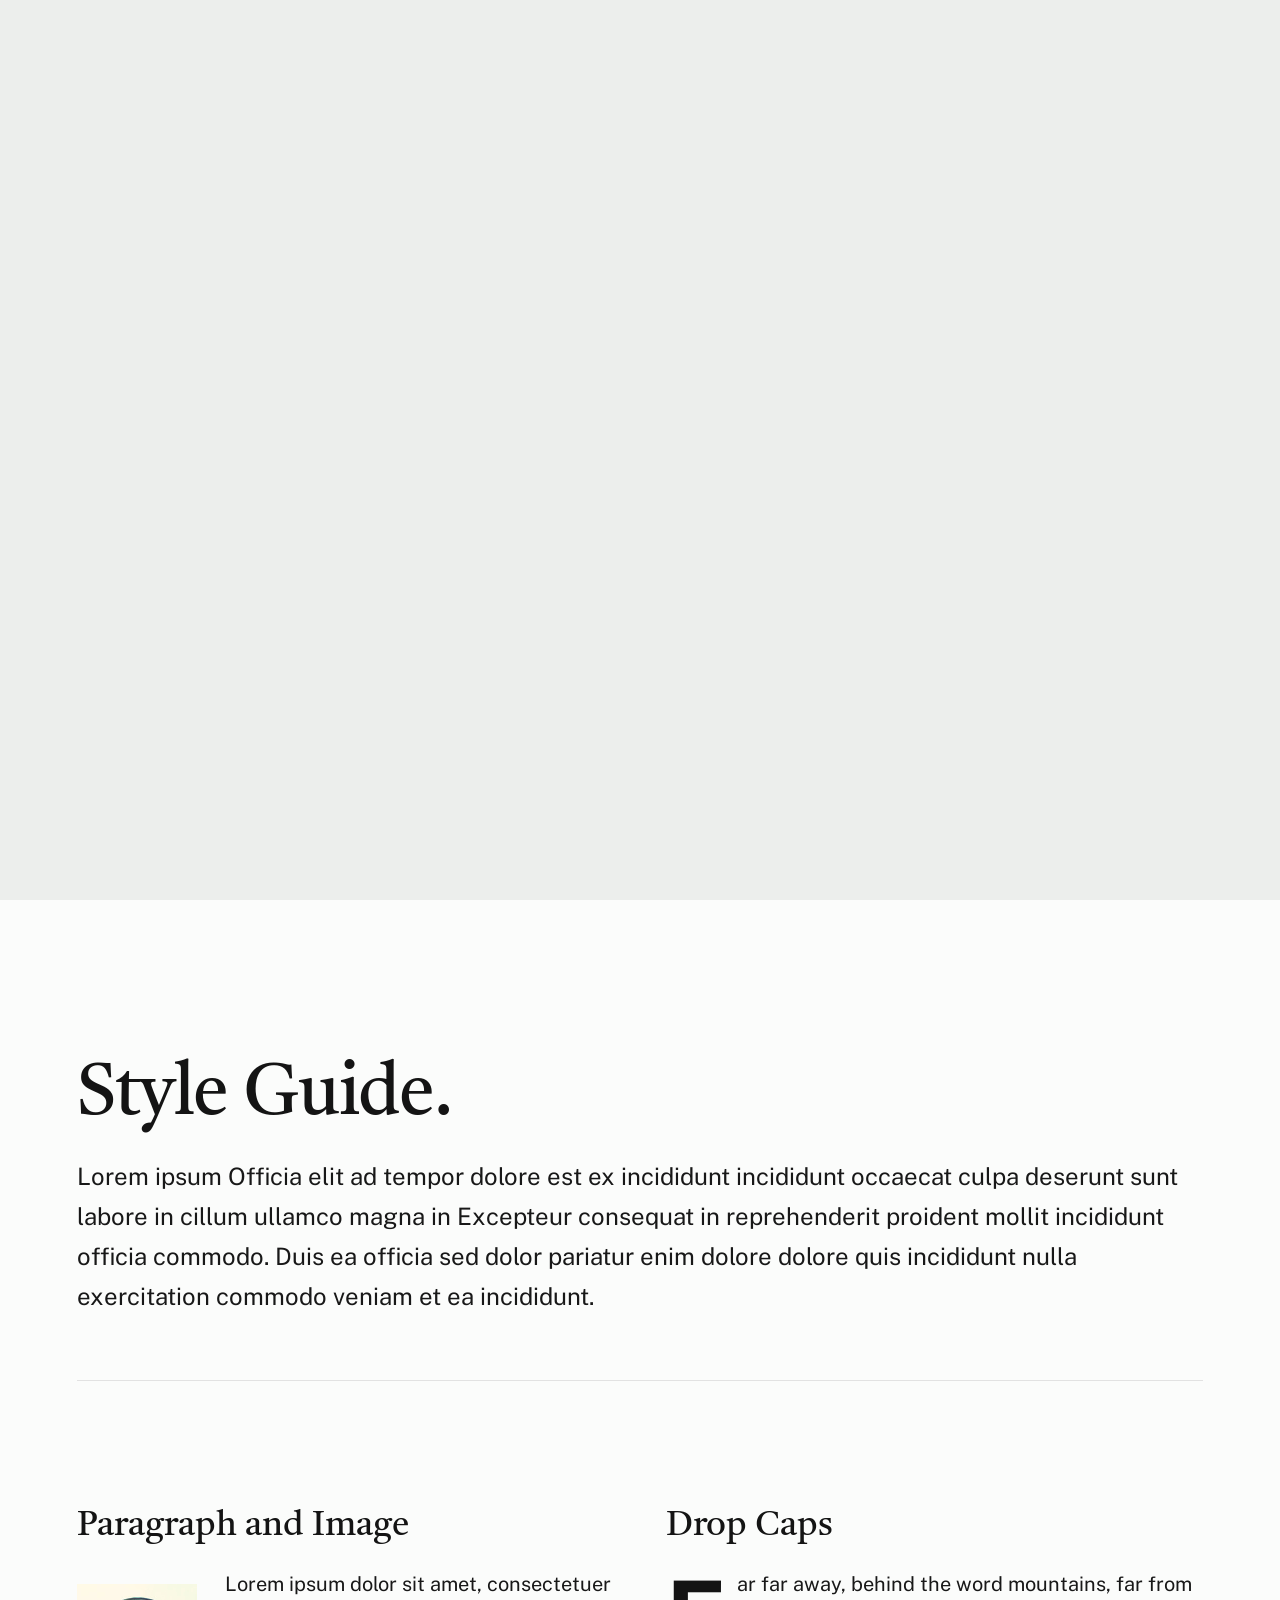
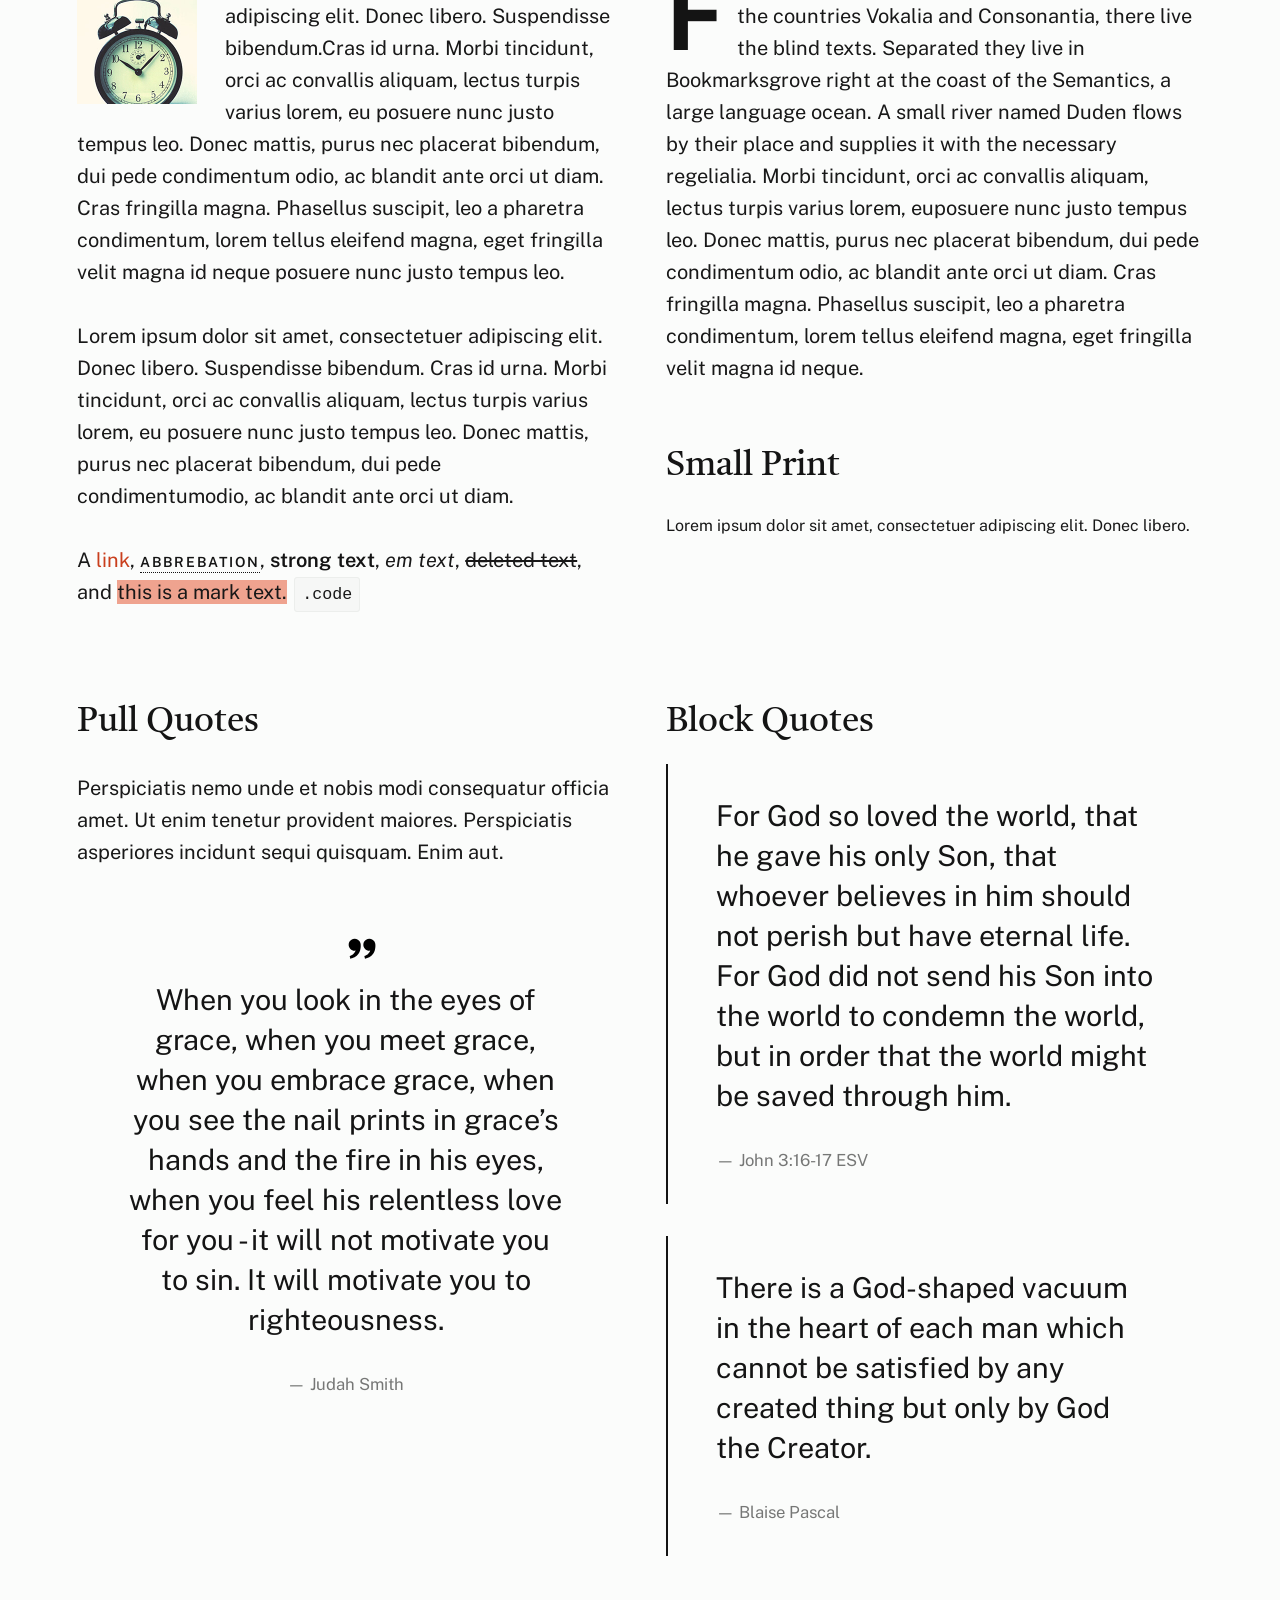
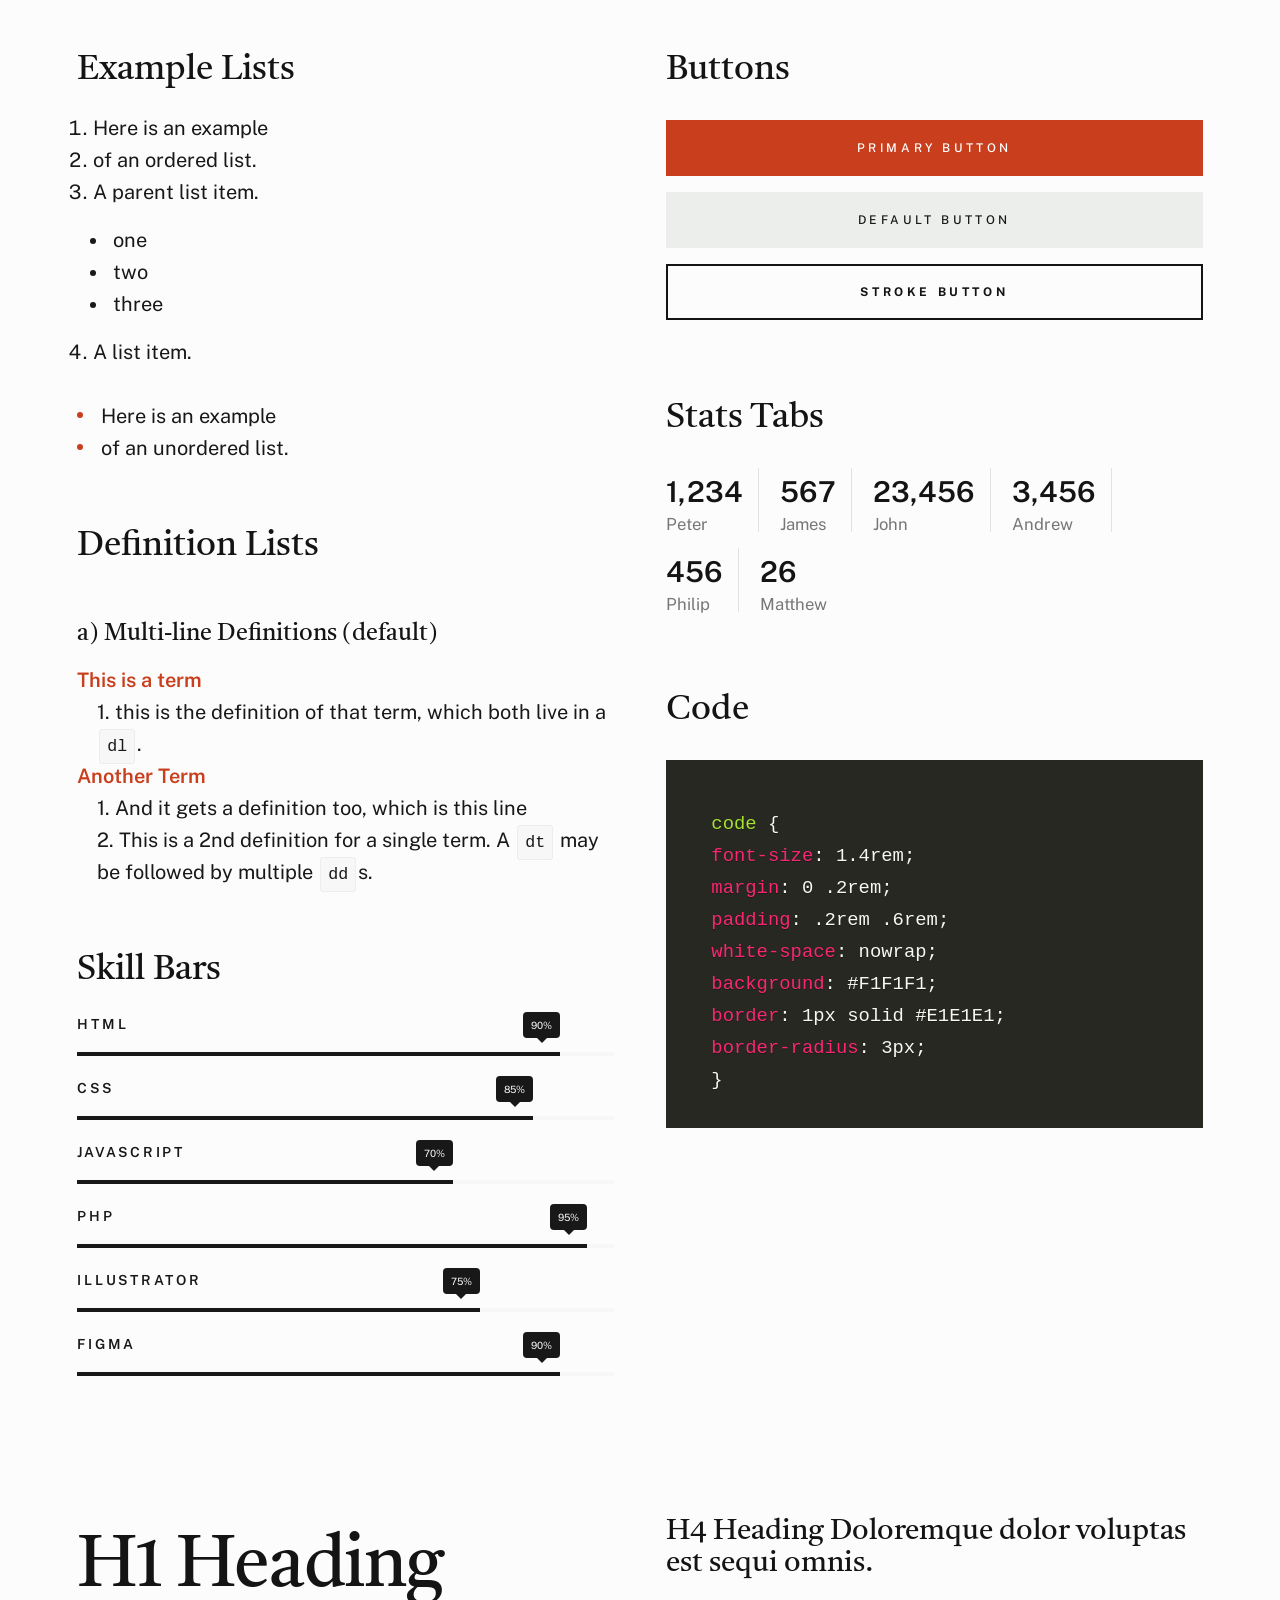
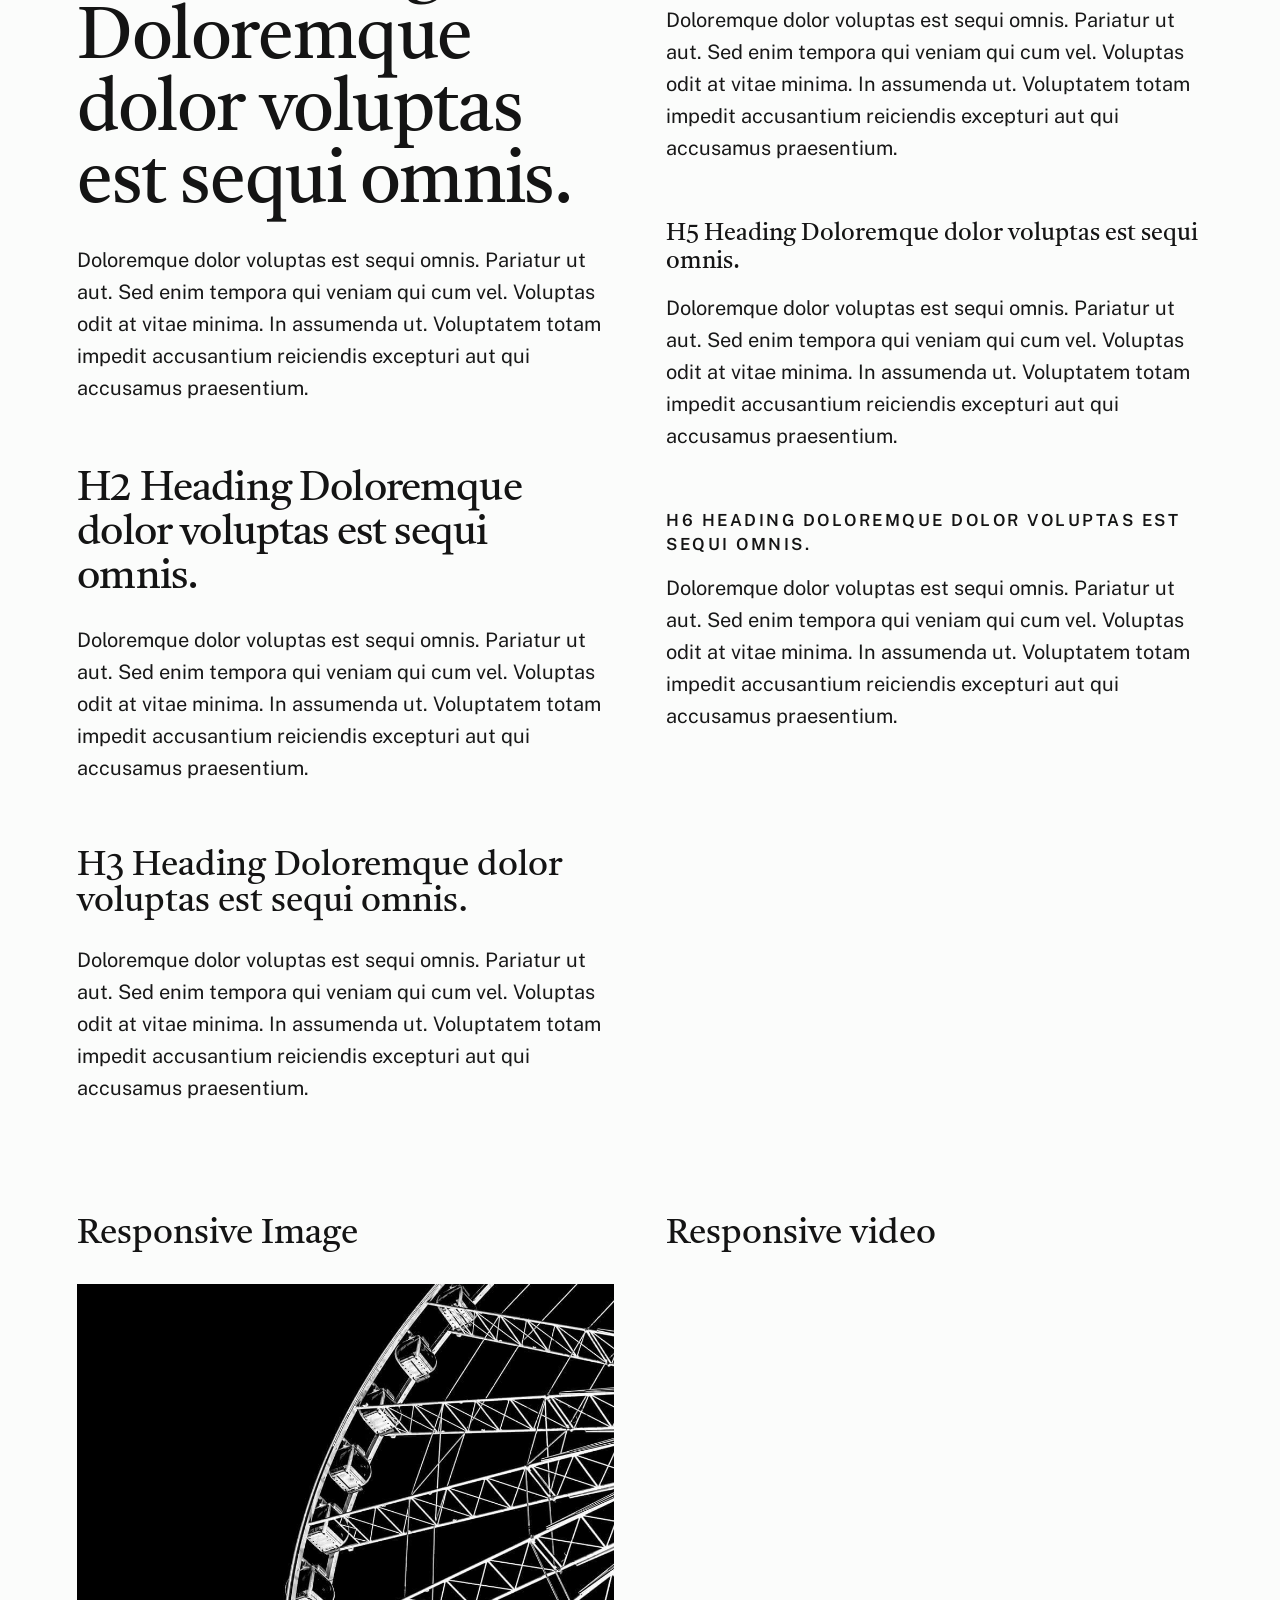
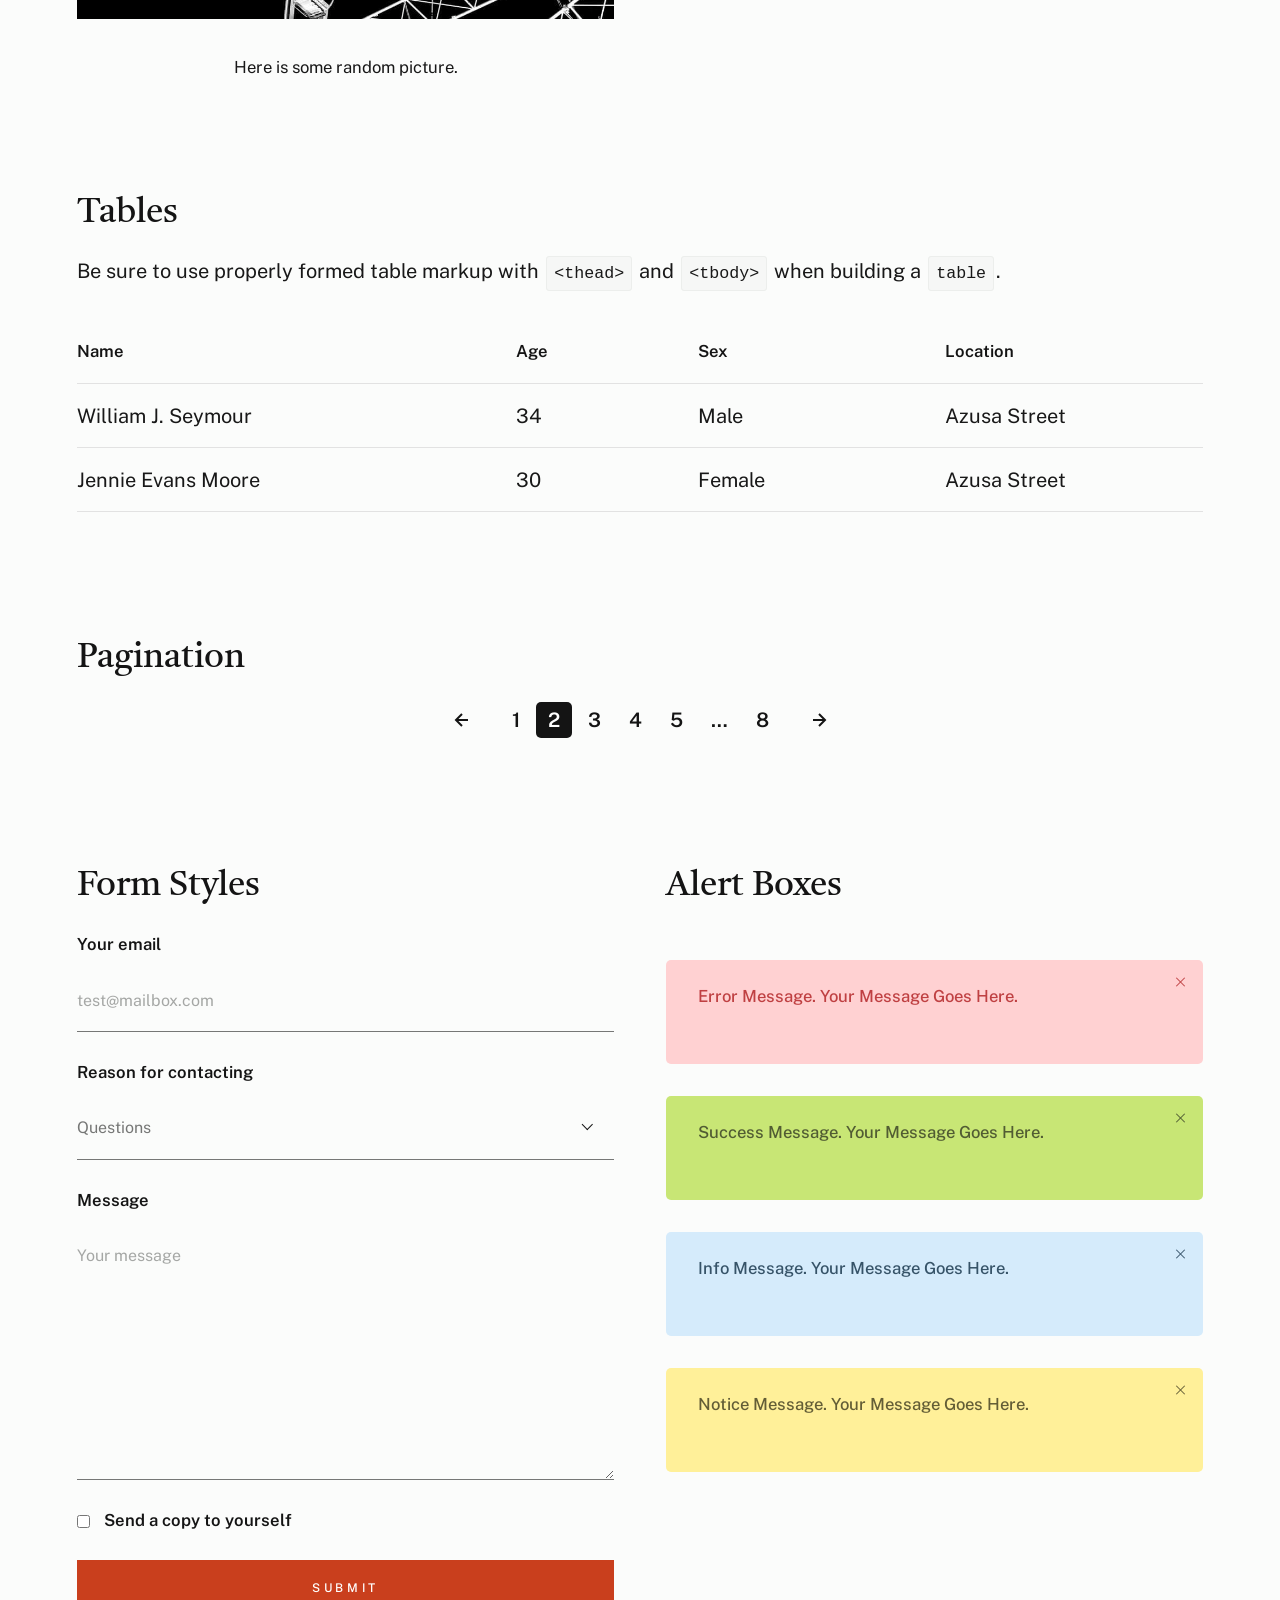
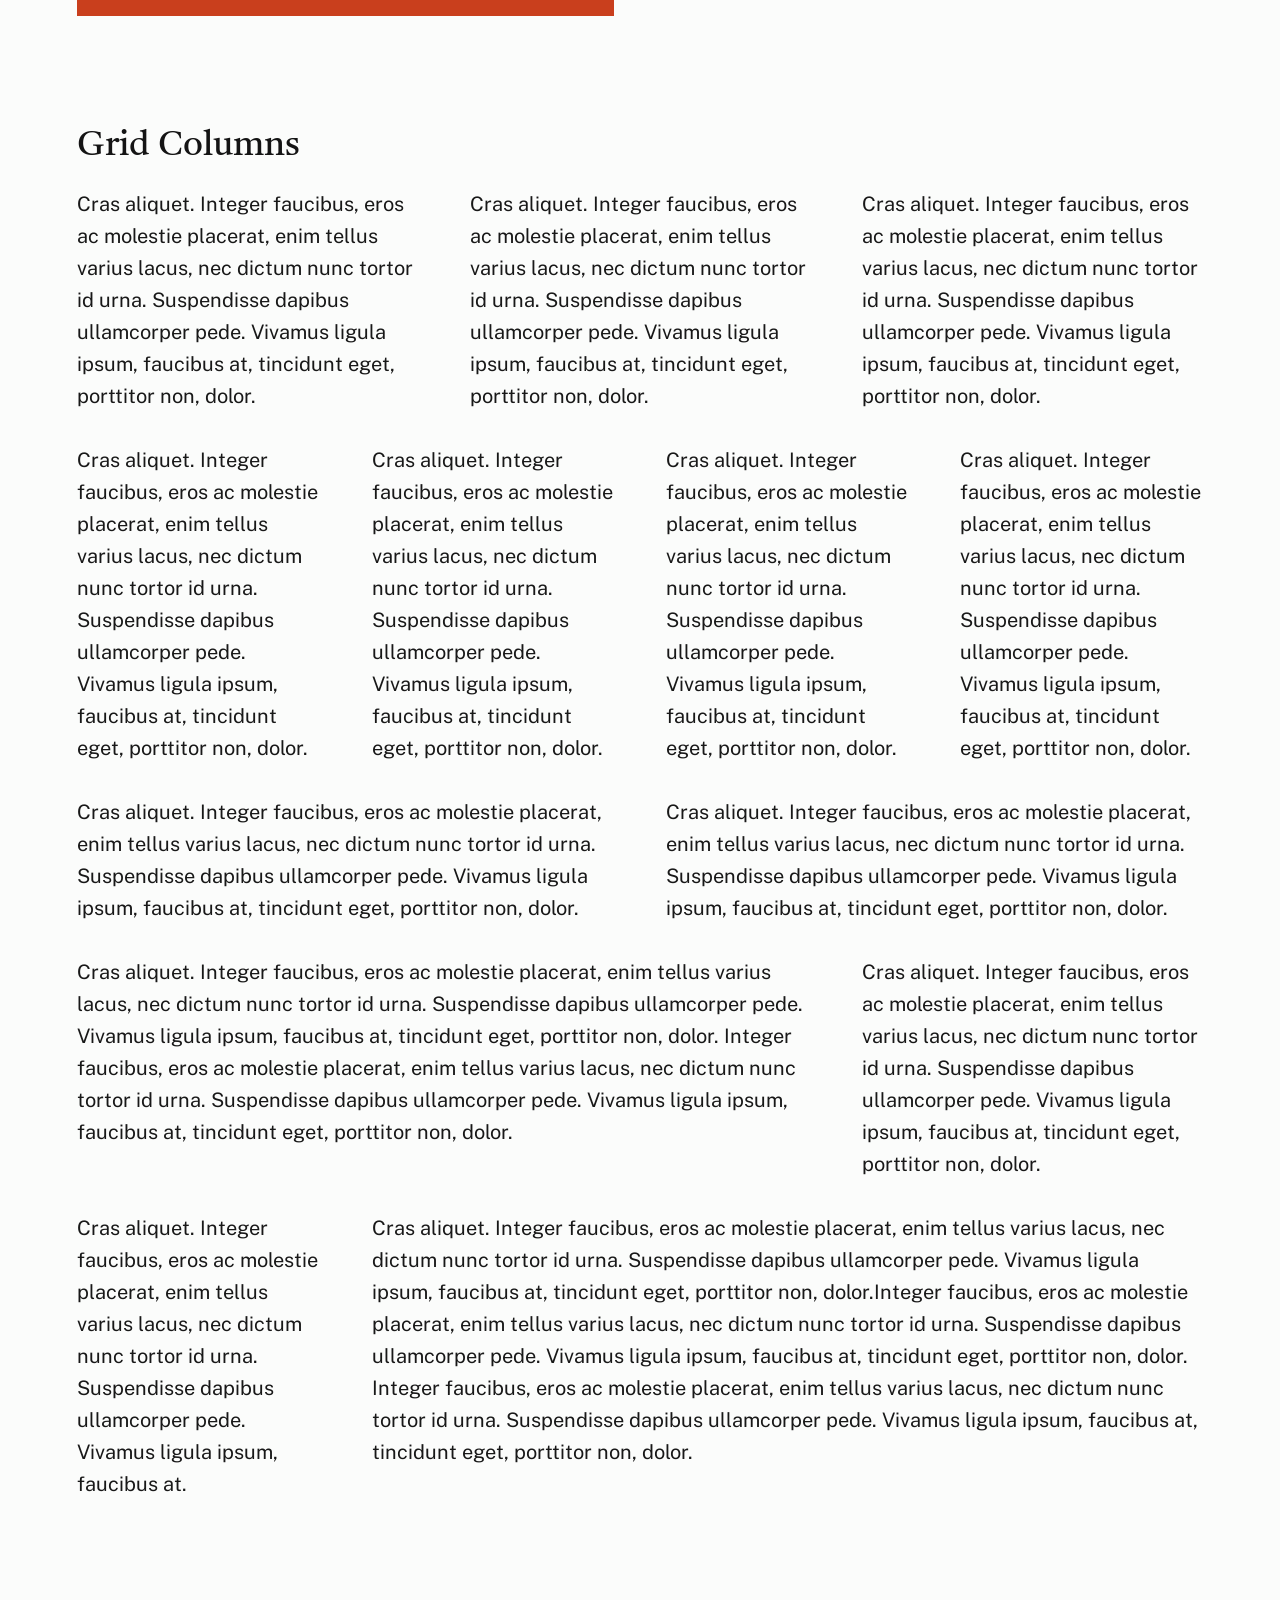
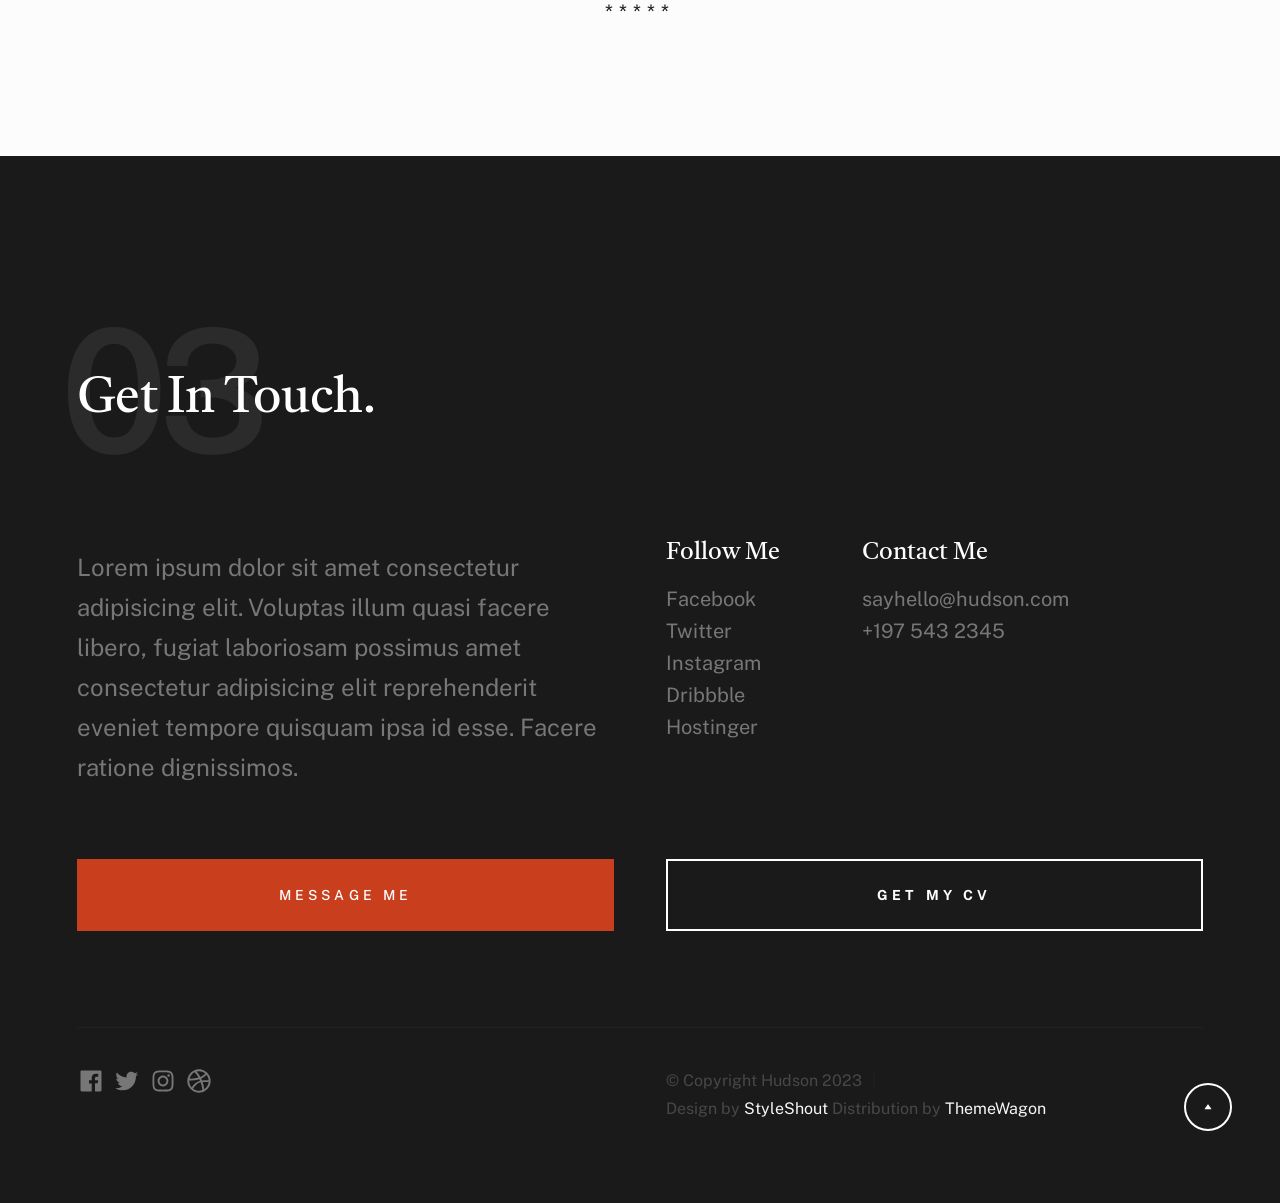
<file: styles.html>
<!DOCTYPE html>
<html lang="en" class="no-js" >
<head>

    <!--- basic page needs
    ================================================== -->
    <meta charset="utf-8">
    <meta name="viewport" content="width=device-width, initial-scale=1">
    <title>Styles - Hudson</title>

    <script>
        document.documentElement.classList.remove('no-js');
        document.documentElement.classList.add('js');
    </script>

    <!-- CSS
    ================================================== -->
    <link rel="stylesheet" href="css/vendor.css">
    <link rel="stylesheet" href="css/styles.css">

    <style type="text/css" media="screen">
        .s-styles {
            padding-top: var(--vspace-5);
            padding-bottom: var(--vspace-2);
            position: relative;
        }
        .s-styles .intro h1 {
            margin-top: 0;
        }
    </style>

    <!-- favicons
    ================================================== -->
    <link rel="apple-touch-icon" sizes="180x180" href="apple-touch-icon.png">
    <link rel="icon" type="image/png" sizes="32x32" href="favicon-32x32.png">
    <link rel="icon" type="image/png" sizes="16x16" href="favicon-16x16.png">
    <link rel="manifest" href="site.webmanifest">

</head>


<body id="top">

    
    <!-- preloader
    ================================================== -->
    <div id="preloader">
        <div id="loader" class="dots-fade">
            <div></div>
            <div></div>
            <div></div>
        </div>
    </div>


    <!-- page wrap
    ================================================== -->
    <div id="page" class="s-pagewrap">


        <!-- # site header 
        ================================================== -->
        <header class="s-header">
            <div class="row s-header__inner">

                <div class="s-header__block">
                    <div class="s-header__logo">
                        <a class="logo" href="index.html">
                            <img src="images/logo.svg" alt="">
                        </a>
                    </div>

                    <a class="s-header__menu-toggle" href="#0"><span>Menu</span></a>
                </div> <!-- end s-header__block -->

                <nav class="s-header__nav">    
                    <ul class="s-header__menu-links">
                        <li class="current"><a href="index.html">Intro</a></li>
                        <li><a href="index.html">About</a></li>
                        <li><a href="index.html">Works</a></li>
                        <li><a href="index.html">Contact</a></li>
                    </ul> <!-- s-header__menu-links -->    
                </nav> <!-- end s-header__nav -->

            </div> <!-- end s-header__inner -->
        </header> <!-- end s-header -->


        <!-- # intro
        ================================================== -->
        <section id="intro" class="s-intro">

            <div class="row s-intro__content width-sixteen-col">
                <div class="column lg-12 s-intro__content-inner grid-block grid-16">
                    
                    <div class="s-intro__content-text">

                        <div class="s-intro__content-pretitle text-pretitle">Hello</div>
                        <h1 class="s-intro__content-title">
                        I'm Jonathan Doe <br>
                        a product designer <br>
                        base in Somewhere.
                        </h1>                            

                        <div class="s-intro__content-btns">
                            <a class="btn" href="index.html#about">More About Me</a>
                            <a class="btn btn--stroke" href="index.html#footer">Get In Touch</a>
                        </div> <!-- s-intro__content-btns -->   

                    </div> <!-- s-intro__content-text -->                     
                    
                </div> <!-- s-intro__content-inner -->  
            </div> <!-- s-intro__content -->

            <ul class="s-intro__social social-list">
                <li>
                    <a href="#0">
                        <svg xmlns="http://www.w3.org/2000/svg" width="24" height="24" viewBox="0 0 24 24" style="fill:rgba(0, 0, 0, 1);transform:;-ms-filter:"><path d="M20,3H4C3.447,3,3,3.448,3,4v16c0,0.552,0.447,1,1,1h8.615v-6.96h-2.338v-2.725h2.338v-2c0-2.325,1.42-3.592,3.5-3.592 c0.699-0.002,1.399,0.034,2.095,0.107v2.42h-1.435c-1.128,0-1.348,0.538-1.348,1.325v1.735h2.697l-0.35,2.725h-2.348V21H20 c0.553,0,1-0.448,1-1V4C21,3.448,20.553,3,20,3z"></path></svg>
                        <span class="u-screen-reader-text">Facebook</span>
                    </a>
                </li>
                <li>
                    <a href="#0">
                        <svg xmlns="http://www.w3.org/2000/svg" width="24" height="24" viewBox="0 0 24 24" style="fill:rgba(0, 0, 0, 1);transform:;-ms-filter:"><path d="M19.633,7.997c0.013,0.175,0.013,0.349,0.013,0.523c0,5.325-4.053,11.461-11.46,11.461c-2.282,0-4.402-0.661-6.186-1.809 c0.324,0.037,0.636,0.05,0.973,0.05c1.883,0,3.616-0.636,5.001-1.721c-1.771-0.037-3.255-1.197-3.767-2.793 c0.249,0.037,0.499,0.062,0.761,0.062c0.361,0,0.724-0.05,1.061-0.137c-1.847-0.374-3.23-1.995-3.23-3.953v-0.05 c0.537,0.299,1.16,0.486,1.82,0.511C3.534,9.419,2.823,8.184,2.823,6.787c0-0.748,0.199-1.434,0.548-2.032 c1.983,2.443,4.964,4.04,8.306,4.215c-0.062-0.3-0.1-0.611-0.1-0.923c0-2.22,1.796-4.028,4.028-4.028 c1.16,0,2.207,0.486,2.943,1.272c0.91-0.175,1.782-0.512,2.556-0.973c-0.299,0.935-0.936,1.721-1.771,2.22 c0.811-0.088,1.597-0.312,2.319-0.624C21.104,6.712,20.419,7.423,19.633,7.997z"></path></svg>
                        <span class="u-screen-reader-text">Twitter</span>
                    </a>
                </li>
                <li>
                    <a href="#0">
                        <svg xmlns="http://www.w3.org/2000/svg" width="24" height="24" viewBox="0 0 24 24" style="fill:rgba(0, 0, 0, 1);transform:;-ms-filter:"><path d="M11.999,7.377c-2.554,0-4.623,2.07-4.623,4.623c0,2.554,2.069,4.624,4.623,4.624c2.552,0,4.623-2.07,4.623-4.624 C16.622,9.447,14.551,7.377,11.999,7.377L11.999,7.377z M11.999,15.004c-1.659,0-3.004-1.345-3.004-3.003 c0-1.659,1.345-3.003,3.004-3.003s3.002,1.344,3.002,3.003C15.001,13.659,13.658,15.004,11.999,15.004L11.999,15.004z"></path><circle cx="16.806" cy="7.207" r="1.078"></circle><path d="M20.533,6.111c-0.469-1.209-1.424-2.165-2.633-2.632c-0.699-0.263-1.438-0.404-2.186-0.42 c-0.963-0.042-1.268-0.054-3.71-0.054s-2.755,0-3.71,0.054C7.548,3.074,6.809,3.215,6.11,3.479C4.9,3.946,3.945,4.902,3.477,6.111 c-0.263,0.7-0.404,1.438-0.419,2.186c-0.043,0.962-0.056,1.267-0.056,3.71c0,2.442,0,2.753,0.056,3.71 c0.015,0.748,0.156,1.486,0.419,2.187c0.469,1.208,1.424,2.164,2.634,2.632c0.696,0.272,1.435,0.426,2.185,0.45 c0.963,0.042,1.268,0.055,3.71,0.055s2.755,0,3.71-0.055c0.747-0.015,1.486-0.157,2.186-0.419c1.209-0.469,2.164-1.424,2.633-2.633 c0.263-0.7,0.404-1.438,0.419-2.186c0.043-0.962,0.056-1.267,0.056-3.71s0-2.753-0.056-3.71C20.941,7.57,20.801,6.819,20.533,6.111z M19.315,15.643c-0.007,0.576-0.111,1.147-0.311,1.688c-0.305,0.787-0.926,1.409-1.712,1.711c-0.535,0.199-1.099,0.303-1.67,0.311 c-0.95,0.044-1.218,0.055-3.654,0.055c-2.438,0-2.687,0-3.655-0.055c-0.569-0.007-1.135-0.112-1.669-0.311 c-0.789-0.301-1.414-0.923-1.719-1.711c-0.196-0.534-0.302-1.099-0.311-1.669c-0.043-0.95-0.053-1.218-0.053-3.654 c0-2.437,0-2.686,0.053-3.655c0.007-0.576,0.111-1.146,0.311-1.687c0.305-0.789,0.93-1.41,1.719-1.712 c0.534-0.198,1.1-0.303,1.669-0.311c0.951-0.043,1.218-0.055,3.655-0.055c2.437,0,2.687,0,3.654,0.055 c0.571,0.007,1.135,0.112,1.67,0.311c0.786,0.303,1.407,0.925,1.712,1.712c0.196,0.534,0.302,1.099,0.311,1.669 c0.043,0.951,0.054,1.218,0.054,3.655c0,2.436,0,2.698-0.043,3.654H19.315z"></path></svg>
                        <span class="u-screen-reader-text">Instagram</span>
                    </a>
                </li>
                <li>
                    <a href="#0">
                        <svg xmlns="http://www.w3.org/2000/svg" width="24" height="24" viewBox="0 0 24 24" style="fill: rgba(0, 0, 0, 1);transform: ;msFilter:;"><path d="M20.66 6.98a9.932 9.932 0 0 0-3.641-3.64C15.486 2.447 13.813 2 12 2s-3.486.447-5.02 1.34c-1.533.893-2.747 2.107-3.64 3.64S2 10.187 2 12s.446 3.487 1.34 5.02a9.924 9.924 0 0 0 3.641 3.64C8.514 21.553 10.187 22 12 22s3.486-.447 5.02-1.34a9.932 9.932 0 0 0 3.641-3.64C21.554 15.487 22 13.813 22 12s-.446-3.487-1.34-5.02zM12 3.66c2 0 3.772.64 5.32 1.919-.92 1.174-2.286 2.14-4.1 2.9-1.002-1.813-2.088-3.327-3.261-4.54A7.715 7.715 0 0 1 12 3.66zM5.51 6.8a8.116 8.116 0 0 1 2.711-2.22c1.212 1.201 2.325 2.7 3.34 4.5-2 .6-4.114.9-6.341.9-.573 0-1.006-.013-1.3-.04A8.549 8.549 0 0 1 5.51 6.8zM3.66 12c0-.054.003-.12.01-.2.007-.08.01-.146.01-.2.254.014.641.02 1.161.02 2.666 0 5.146-.367 7.439-1.1.187.373.381.793.58 1.26-1.32.293-2.674 1.006-4.061 2.14S6.4 16.247 5.76 17.5c-1.4-1.587-2.1-3.42-2.1-5.5zM12 20.34c-1.894 0-3.594-.587-5.101-1.759.601-1.187 1.524-2.322 2.771-3.401 1.246-1.08 2.483-1.753 3.71-2.02a29.441 29.441 0 0 1 1.56 6.62 8.166 8.166 0 0 1-2.94.56zm7.08-3.96a8.351 8.351 0 0 1-2.58 2.621c-.24-2.08-.7-4.107-1.379-6.081.932-.066 1.765-.1 2.5-.1.799 0 1.686.034 2.659.1a8.098 8.098 0 0 1-1.2 3.46zm-1.24-5c-1.16 0-2.233.047-3.22.14a27.053 27.053 0 0 0-.68-1.62c2.066-.906 3.532-2.006 4.399-3.3 1.2 1.414 1.854 3.027 1.96 4.84-.812-.04-1.632-.06-2.459-.06z"></path></svg>
                        <span class="u-screen-reader-text">Dribbble</span>
                    </a>
                </li>
                <li>
                    <a href="#0">
                        <svg xmlns="http://www.w3.org/2000/svg" width="24" height="24" viewBox="0 0 24 24" style="fill: rgba(0, 0, 0, 1);transform: ;msFilter:;"><path d="M11.99 2C6.472 2 2 6.473 2 11.99c0 4.232 2.633 7.85 6.35 9.306-.088-.79-.166-2.006.034-2.868.182-.78 1.172-4.966 1.172-4.966s-.299-.599-.299-1.484c0-1.388.805-2.425 1.808-2.425.853 0 1.264.64 1.264 1.407 0 .858-.546 2.139-.827 3.327-.235.994.499 1.805 1.479 1.805 1.775 0 3.141-1.872 3.141-4.575 0-2.392-1.719-4.064-4.173-4.064-2.843 0-4.512 2.132-4.512 4.335 0 .858.331 1.779.744 2.28a.3.3 0 0 1 .069.286c-.076.315-.245.994-.277 1.133-.044.183-.145.222-.335.134-1.247-.581-2.027-2.405-2.027-3.871 0-3.151 2.289-6.045 6.601-6.045 3.466 0 6.159 2.469 6.159 5.77 0 3.444-2.171 6.213-5.184 6.213-1.013 0-1.964-.525-2.29-1.146l-.623 2.374c-.225.868-.834 1.956-1.241 2.62a10 10 0 0 0 2.958.445c5.517 0 9.99-4.473 9.99-9.99S17.507 2 11.99 2"></path></svg>
                        <span class="u-screen-reader-text">Pinterest</span>
                    </a>
                </li>
            </ul> <!-- end s-intro__social -->

            <div class="s-intro__content-media">                               
                <img src="images/intro-bg.jpg" srcset="images/intro-bg.jpg 1x, images/intro-bg.jpg 2x" alt="">
            </div> <!-- s-intro__content-media -->                

            <div class="s-intro__btn-download">
                <a class="btn btn--stroke" href="#0">Get My CV</a>
            </div> <!-- end s-intro__btn-download -->
            
            <div class="s-intro__scroll-down">
                <a href="#styles" class="smoothscroll">
                    <div class="scroll-icon">
                        <svg xmlns="http://www.w3.org/2000/svg" width="24" height="24" viewBox="0 0 24 24" style="fill: rgba(0, 0, 0, 1);transform: ;msFilter:;"><path d="M11.178 19.569a.998.998 0 0 0 1.644 0l9-13A.999.999 0 0 0 21 5H3a1.002 1.002 0 0 0-.822 1.569l9 13z"></path></svg>
                    </div>
                    <span class="scroll-text u-screen-reader-text">Scroll Down</span>
                </a>
            </div> <!-- s-intro__scroll-down -->

        </section> <!-- end s-intro -->


        <!-- # styles
        ================================================== -->
        <section id="styles" class="s-styles">

            <div class="row">

                <div class="column xl-12 intro">

                    <h1>Style Guide.</h1>

                    <p class="lead">Lorem ipsum Officia elit ad tempor dolore est ex incididunt incididunt occaecat culpa deserunt 
                    sunt labore in cillum ullamco magna in Excepteur consequat in reprehenderit proident mollit incididunt officia commodo.
                    Duis ea officia sed dolor pariatur enim dolore dolore quis incididunt nulla exercitation commodo veniam et ea incididunt.
                    </p>

                    <hr>
                </div>

            </div> <!-- end row -->
    
            <div class="row">
    
                <div class="column mob-12 md-6 stack-on-900">
    
                    <h3>Paragraph and Image</h3>
    
                    <p><a href="#"><img width="120" height="120" class="u-pull-left" alt="sample-image" src="images/sample-image.jpg"></a>
                    Lorem ipsum dolor sit amet, consectetuer adipiscing elit. Donec libero. Suspendisse bibendum.Cras id urna. Morbi 
                    tincidunt, orci ac convallis aliquam, lectus turpis varius lorem, eu posuere nunc justo tempus leo. Donec mattis, 
                    purus nec placerat bibendum, dui pede condimentum odio, ac blandit ante orci ut diam. Cras fringilla magna. 
                    Phasellus suscipit, leo a pharetra condimentum, lorem tellus eleifend magna, eget fringilla velit magna id 
                    neque posuere nunc justo tempus leo. </p>
    
                    <p>
                    Lorem ipsum dolor sit amet, consectetuer adipiscing elit. Donec libero. Suspendisse bibendum. Cras id urna. 
                    Morbi tincidunt, orci ac convallis aliquam, lectus turpis varius lorem, eu posuere nunc justo tempus leo. 
                    Donec mattis, purus nec placerat bibendum, dui pede condimentumodio, ac blandit ante orci ut diam.	
                    </p>
    
                    <p>A <a href="#">link</a>,
                    <abbr title="this really isn't a very good description">abbrebation</abbr>,
                    <strong>strong text</strong>,
                    <em>em text</em>,
                    <del>deleted text</del>, and
                    <mark>this is a mark text.</mark>
                    <code>.code</code>
                    </p>
    
                </div>
    
                <div class="column mob-12 md-6">
    
                    <h3>Drop Caps</h3>
    
                    <p class="drop-cap">Far far away, behind the word mountains, far from the countries Vokalia and Consonantia,
                    there live the blind texts. Separated they live in Bookmarksgrove right at the coast of the
                    Semantics, a large language ocean. A small river named Duden flows by their place and supplies it with the 
                    necessary regelialia. Morbi tincidunt, orci ac convallis aliquam, lectus turpis varius lorem, 
                    euposuere nunc justo tempus leo. Donec mattis, purus nec placerat bibendum, dui pede condimentum odio, 
                    ac blandit ante orci ut diam. Cras fringilla magna. Phasellus suscipit, leo a pharetra condimentum, 
                    lorem tellus eleifend magna, eget fringilla velit magna id neque.
                    </p>
    
                    <h3>Small Print</h3>
    
                    <p><small>Lorem ipsum dolor sit amet, consectetuer adipiscing elit. Donec libero.</small></p>
                    
            
    
                </div>
    
            </div> <!-- end row -->
    
            <div class="row">
    
                <div class="column xl-6 md-12">
    
                    <h3 class="u-add-bottom">Pull Quotes</h3>
    
                    <p>
                    Perspiciatis nemo unde et nobis modi consequatur officia amet. Ut enim 
                    tenetur provident maiores. Perspiciatis asperiores incidunt sequi 
                    quisquam. Enim aut. 
                    </p>
    
                    <figure class="pull-quote">
                        <blockquote>
                            <p>
                            When you look in the eyes of grace, when you meet grace, 
                            when you embrace grace, when you see the nail prints in 
                            grace’s hands and the fire in his eyes, when you feel his 
                            relentless love for you - it will not motivate you to sin. 
                            It will motivate you to righteousness.
                            </p>
    
                            <footer>
                                <cite>Judah Smith</cite>
                            </footer>
                        </blockquote>
                    </figure>
    
    
                </div>
    
                <div class="column xl-6 md-12">
    
                    <h3 class="h-add-bottom">Block Quotes</h3>
    
                    <blockquote cite="http://where-i-got-my-info-from.com">
                        <p>
                        For God so loved the world, that he gave his only Son, that whoever believes in 
                        him should not perish but have eternal life. For God did not send his Son into 
                        the world to condemn the world, but in order that the world might be 
                        saved through him.
                        </p>
    
                        <footer>
                            <cite>
                                <a href="#0">John 3:16-17 ESV</a>
                            </cite>
                        </footer>
    
                    </blockquote>
    
                    <blockquote>
                        <p>There is a God-shaped vacuum in the heart of each man which cannot be satisfied 
                        by any created thing but only by God the Creator.</p>
    
                        <footer>
                            <cite>Blaise Pascal</cite>
                        </footer>
    
                    </blockquote>
    
                </div>
    
            </div> <!-- end row -->
    
            <div class="row u-add-half-bottom">
    
                <div class="column xl-6 md-12">
    
                    <h3>Example Lists</h3>
    
                    <ol>
                        <li>Here is an example</li>
                        <li>of an ordered list.</li>
                        <li>A parent list item.
                            <ul>
                                <li>one</li>
                                <li>two</li>
                                <li>three</li>
                            </ul>
                            </li>
                            <li>A list item.</li>
                        </ol>
    
                    <ul class="disc">
                        <li>Here is an example</li>
                        <li>of an unordered list.</li>
                    </ul>
    
                    <h3>Definition Lists</h3>
    
                    <h5>a) Multi-line Definitions (default) </h5>
    
                    <dl class="dictionary-style">
                        <dt><strong>This is a term</strong></dt>
                            <dd>this is the definition of that term, which both live in a <code>dl</code>.</dd>
                        <dt><strong>Another Term</strong></dt>
                            <dd>And it gets a definition too, which is this line</dd>
                            <dd>This is a 2<sup>nd</sup> definition for a single term. A <code>dt</code> may be followed by multiple <code>dd</code>s.</dd>
                    </dl>
    
                    <h3 class="u-add-bottom">Skill Bars</h3>
    
                    <ul class="skill-bars">
                        <li>
                        <div class="progress percent90"><span>90%</span></div>
                        <strong>HTML</strong>
                        </li>
                        <li>
                        <div class="progress percent85"><span>85%</span></div>
                        <strong>CSS</strong>
                        </li>
                        <li>
                        <div class="progress percent70"><span>70%</span></div>
                        <strong>Javascript</strong>
                        </li>
                        <li>
                        <div class="progress percent95"><span>95%</span></div>
                        <strong>PHP</strong>
                        </li>
                        <li>
                        <div class="progress percent75"><span>75%</span></div>
                        <strong>Illustrator</strong>
                        </li>
                        <li>
                        <div class="progress percent90"><span>90%</span></div>
                        <strong>Figma</strong>
                        </li>
                    </ul>
    
                </div>
    
                <div class="column xl-6 md-12">
    
                    <h3 class="u-add-bottom">Buttons</h3>
    
                    <p>
                        <a class="btn btn--primary u-fullwidth" href="#0">Primary Button</a>
                        <a class="btn u-fullwidth" href="#0">Default Button</a>
                        <a class="btn btn--stroke u-fullwidth" href="#0">Stroke Button</a>
                    </p>
    
                    <h3>Stats Tabs</h3>
    
                    <ul class="stats-tabs">
                        <li><a href="#0">1,234 <em>Peter</em></a></li>
                        <li><a href="#0">567 <em>James</em></a></li>
                        <li><a href="#0">23,456 <em>John</em></a></li>
                        <li><a href="#0">3,456 <em>Andrew</em></a></li>
                        <li><a href="#0">456 <em>Philip</em></a></li>
                        <li><a href="#0">26 <em>Matthew</em></a></li>
                    </ul>
    
                    <h3 class="u-add-bottom">Code</h3>
    
<pre><code class="language-css">
    code {
    font-size: 1.4rem;
    margin: 0 .2rem;
    padding: .2rem .6rem;
    white-space: nowrap;
    background: #F1F1F1;
    border: 1px solid #E1E1E1;	
    border-radius: 3px;
    }
</code></pre>
    
                </div>
    
            </div> <!-- end row -->
    
            <div class="row u-add-half-bottom">
    
                <div class="column xl-6 md-12">
                        
                    <h1>H1 Heading Doloremque dolor voluptas est sequi omnis.</h1>
                    <p>Doloremque dolor voluptas est sequi omnis. Pariatur ut aut. Sed enim tempora qui veniam qui cum vel. 
                    Voluptas odit at vitae minima. In assumenda ut. Voluptatem totam impedit accusantium reiciendis excepturi aut qui accusamus praesentium.</p>
    
                    <h2>H2 Heading Doloremque dolor voluptas est sequi omnis.</h2>
                    <p>Doloremque dolor voluptas est sequi omnis. Pariatur ut aut. Sed enim tempora qui veniam qui cum vel. 
                    Voluptas odit at vitae minima. In assumenda ut. Voluptatem totam impedit accusantium reiciendis excepturi aut qui accusamus praesentium.</p>
    
                    <h3>H3 Heading Doloremque dolor voluptas est sequi omnis.</h3>
                    <p>Doloremque dolor voluptas est sequi omnis. Pariatur ut aut. Sed enim tempora qui veniam qui cum vel. 
                    Voluptas odit at vitae minima. In assumenda ut. Voluptatem totam impedit accusantium reiciendis excepturi aut qui accusamus praesentium.</p>
    
                    
                </div>
    
                <div class="column xl-6 md-12">
                    <h4>H4 Heading Doloremque dolor voluptas est sequi omnis.</h4>
                    <p>Doloremque dolor voluptas est sequi omnis. Pariatur ut aut. Sed enim tempora qui veniam qui cum vel. 
                    Voluptas odit at vitae minima. In assumenda ut. Voluptatem totam impedit accusantium reiciendis excepturi aut qui accusamus praesentium.</p>
    
                    <h5>H5 Heading Doloremque dolor voluptas est sequi omnis.</h5>
                    <p>Doloremque dolor voluptas est sequi omnis. Pariatur ut aut. Sed enim tempora qui veniam qui cum vel. 
                    Voluptas odit at vitae minima. In assumenda ut. Voluptatem totam impedit accusantium reiciendis excepturi aut qui accusamus praesentium.</p>
    
                    <h6>H6 Heading Doloremque dolor voluptas est sequi omnis.</h6>
                    <p>Doloremque dolor voluptas est sequi omnis. Pariatur ut aut. Sed enim tempora qui veniam qui cum vel. 
                    Voluptas odit at vitae minima. In assumenda ut. Voluptatem totam impedit accusantium reiciendis excepturi aut qui accusamus praesentium.</p>
        
                    
                </div>
    
            </div> <!-- end row -->
    
            <div class="row u-add-half-bottom">
    
                <div class="column xl-6 md-12">
    
                    <h3 class="u-add-bottom">Responsive Image</h3>
    
                    <figure>
                        <img src="images/wheel-500.jpg" 
                        srcset="images/wheel-1000.jpg 1000w, 
                        images/wheel-500.jpg 500w" 
                        sizes="(max-width: 1000px) 100vw, 1000px" alt="">
    
                        <figcaption>
                            Here is some random picture.
                        </figcaption>
                    </figure>
    
                </div>
    
                <div class="column xl-6 md-12">
    
                    <h3 class="u-add-bottom">Responsive video</h3>
    
                    <div class="video-container">
                    <iframe src="https://player.vimeo.com/video/14592941?color=00a650&title=0&byline=0&portrait=0" width="500" height="281" frameborder="0" webkitallowfullscreen mozallowfullscreen allowfullscreen></iframe> 
                    </div>
    
                </div>
                
            </div> <!-- end row -->
    
            <div class="row u-add-bottom">
    
                <div class="column xl-12">
    
                    <h3>Tables</h3>
                    <p>Be sure to use properly formed table markup with <code>&lt;thead&gt;</code> and <code>&lt;tbody&gt;</code> when building a <code>table</code>.</p>
    
                    <div class="table-responsive">
    
                        <table>
                                <thead>
                                <tr>
                                    <th>Name</th>
                                    <th>Age</th>
                                    <th>Sex</th>
                                    <th>Location</th>
                                </tr>
                                </thead>
                                <tbody>
                                <tr>
                                    <td>William J. Seymour</td>
                                    <td>34</td>
                                    <td>Male</td>
                                    <td>Azusa Street</td>
                                </tr>
                                <tr>
                                    <td>Jennie Evans Moore</td>
                                    <td>30</td>
                                    <td>Female</td>
                                    <td>Azusa Street</td>
                                </tr>
                                </tbody>
                        </table>
    
                    </div>
    
                </div>
                
            </div> <!-- end row -->
    
            <div class="row">
    
                <div class="column xl-12">
                    <h3>Pagination</h3>
    
                    <nav class="pgn">
                        <ul>
                            <li>
                                <a class="pgn__prev" href="#0">
                                    <svg xmlns="http://www.w3.org/2000/svg" width="24" height="24" viewBox="0 0 24 24"><path d="M12.707 17.293L8.414 13H18v-2H8.414l4.293-4.293-1.414-1.414L4.586 12l6.707 6.707z"/></svg>
                                </a>
                            </li>
                            <li><a class="pgn__num" href="#0">1</a></li>
                            <li><span class="pgn__num current">2</span></li>
                            <li><a class="pgn__num" href="#0">3</a></li>
                            <li><a class="pgn__num" href="#0">4</a></li>
                            <li><a class="pgn__num" href="#0">5</a></li>
                            <li><span class="pgn__num dots">…</span></li>
                            <li><a class="pgn__num" href="#0">8</a></li>
                            <li>
                                <a class="pgn__next" href="#0">
                                    <svg xmlns="http://www.w3.org/2000/svg" width="24" height="24" viewBox="0 0 24 24"><path d="M11.293 17.293l1.414 1.414L19.414 12l-6.707-6.707-1.414 1.414L15.586 11H6v2h9.586z"/></svg>
                                </a>
                            </li>
                        </ul>
                    </nav>
                </div>
    
            </div> <!-- end row -->
    
            <div class="row">
    
                <div class="column xl-6 md-12">
    
                    <h3 class="u-add-bottom">Form Styles</h3>
    
                    <form>
                        <div>
                            <label for="sampleInput">Your email</label>
                            <input class="u-fullwidth" type="email" placeholder="test@mailbox.com" id="sampleInput">
                        </div>
                        <div>
                            <label for="sampleRecipientInput">Reason for contacting</label>
                            <div class="ss-custom-select">
                                <select class="u-fullwidth" id="sampleRecipientInput">
                                    <option value="Option 1">Questions</option>
                                    <option value="Option 2">Report</option>
                                    <option value="Option 3">Others</option>
                                </select>
                            </div>
                        </div>
                        
                        <label for="exampleMessage">Message</label>
                        <textarea class="u-fullwidth" placeholder="Your message" id="exampleMessage"></textarea>
    
                        <label class="u-add-bottom">
                            <input type="checkbox">
                            <span class="label-text">Send a copy to yourself</span>
                        </label>
                    
                        <input class="btn--primary u-fullwidth" type="submit" value="Submit">
                    </form>
    
                </div>
    
                <div class="column xl-6 md-12">
    
                    <h3>Alert Boxes</h3>
    
                    <br>
                    
                    <div class="alert-box alert-box--error">
                        <p>Error Message. Your Message Goes Here.</p>
                        <span class="alert-box__close"></span>
                    </div><!-- end error -->
                            
                    <div class="alert-box alert-box--success">
                        <p>Success Message. Your Message Goes Here.</p>
                        <span class="alert-box__close"></span>
                    </div><!-- end success -->
                            
                    <div class="alert-box alert-box--info">
                        <p>Info Message. Your Message Goes Here.</p>
                        <span class="alert-box__close"></span>
                    </div><!-- end info -->
                            
                    <div class="alert-box alert-box--notice">
                        <p>Notice Message. Your Message Goes Here.</p>
                        <span class="alert-box__close"></span>
                    </div><!-- end notice -->
                
                </div>
    
            </div> <!-- end row -->

            <div class="row">
            
                <div class="xl-12 column">
                <h3 class="half-bottom">Grid Columns</h3>
                </div>
    
            </div> <!-- Row End-->
    
            <!--<h4>1/3 Columns</h4>  -->
    
            <div class="row">
    
                <div class="xl-4 md-12 column">
                    <p>
                    Cras aliquet. Integer faucibus, eros ac molestie placerat, enim tellus varius lacus,
                    nec dictum nunc tortor id urna. Suspendisse dapibus ullamcorper pede. Vivamus ligula ipsum,
                    faucibus at, tincidunt eget, porttitor non, dolor. 
                    </p>
                </div>
    
                <div class="xl-4 md-12 column">
                    <p>
                    Cras aliquet. Integer faucibus, eros ac molestie placerat, enim tellus varius lacus,
                    nec dictum nunc tortor id urna. Suspendisse dapibus ullamcorper pede. Vivamus ligula ipsum,
                    faucibus at, tincidunt eget, porttitor non, dolor. 
                    </p>
                </div>
    
                <div class="xl-4 md-12 column">
                    <p>
                    Cras aliquet. Integer faucibus, eros ac molestie placerat, enim tellus varius lacus,
                    nec dictum nunc tortor id urna. Suspendisse dapibus ullamcorper pede. Vivamus ligula ipsum,
                    faucibus at, tincidunt eget, porttitor non, dolor. 
                    </p>
                </div>
    
            </div>
    
            <!--<h4>1/4 Columns</h4>  -->
    
            <div class="row">
    
                <div class="xl-3 md-6 tab-12 column">
                    <p>
                    Cras aliquet. Integer faucibus, eros ac molestie placerat, enim tellus varius lacus,
                    nec dictum nunc tortor id urna. Suspendisse dapibus ullamcorper pede. Vivamus ligula ipsum,
                    faucibus at, tincidunt eget, porttitor non, dolor. 
                    </p>
                </div>
    
                <div class="xl-3 md-6 tab-12 column">
                    <p>
                    Cras aliquet. Integer faucibus, eros ac molestie placerat, enim tellus varius lacus,
                    nec dictum nunc tortor id urna. Suspendisse dapibus ullamcorper pede. Vivamus ligula ipsum,
                    faucibus at, tincidunt eget, porttitor non, dolor. 
                    </p>
                </div>
    
                <div class="xl-3 md-6 tab-12 column">
                    <p>
                    Cras aliquet. Integer faucibus, eros ac molestie placerat, enim tellus varius lacus,
                    nec dictum nunc tortor id urna. Suspendisse dapibus ullamcorper pede. Vivamus ligula ipsum,
                    faucibus at, tincidunt eget, porttitor non, dolor. 
                    </p>
                </div>
    
                <div class="xl-3 md-6 tab-12 column">
                    <p>
                    Cras aliquet. Integer faucibus, eros ac molestie placerat, enim tellus varius lacus,
                    nec dictum nunc tortor id urna. Suspendisse dapibus ullamcorper pede. Vivamus ligula ipsum,
                    faucibus at, tincidunt eget, porttitor non, dolor. 
                    </p>
                </div>
    
            </div>
    
            <!--<h4>1/2 Columns</h4>  -->
    
            <div class="row">
    
                <div class="xl-6 tab-12 column">
                    <p>
                    Cras aliquet. Integer faucibus, eros ac molestie placerat, enim tellus varius lacus,
                    nec dictum nunc tortor id urna. Suspendisse dapibus ullamcorper pede. Vivamus ligula ipsum,
                    faucibus at, tincidunt eget, porttitor non, dolor. 
                    </p>
                </div>
    
                <div class="xl-6 tab-12 column">
                    <p>
                    Cras aliquet. Integer faucibus, eros ac molestie placerat, enim tellus varius lacus,
                    nec dictum nunc tortor id urna. Suspendisse dapibus ullamcorper pede. Vivamus ligula ipsum,
                    faucibus at, tincidunt eget, porttitor non, dolor. 
                    </p>
                </div>
    
            </div>
    
            <!--<h4>2/3 Columns</h4>  -->
    
            <div class="row">
    
                <div class="xl-8 md-7 tab-12 column">
                    <p>
                    Cras aliquet. Integer faucibus, eros ac molestie placerat, enim tellus varius lacus,
                    nec dictum nunc tortor id urna. Suspendisse dapibus ullamcorper pede. Vivamus ligula ipsum,
                    faucibus at, tincidunt eget, porttitor non, dolor. Integer faucibus, eros ac molestie placerat, enim tellus varius lacus,
                    nec dictum nunc tortor id urna. Suspendisse dapibus ullamcorper pede. Vivamus ligula ipsum,
                    faucibus at, tincidunt eget, porttitor non, dolor.
                    </p>
                </div>
    
                <div class="xl-4 md-5 tab-12 column">
                    <p>
                    Cras aliquet. Integer faucibus, eros ac molestie placerat, enim tellus varius lacus,
                    nec dictum nunc tortor id urna. Suspendisse dapibus ullamcorper pede. Vivamus ligula ipsum,
                    faucibus at, tincidunt eget, porttitor non, dolor. 
                    </p>
                </div>
    
            </div>
    
            <!--<h4>3/4 Columns</h4>  -->
    
            <div class="row">
    
                <div class="xl-3 md-5 tab-12 column">
                    <p>
                    Cras aliquet. Integer faucibus, eros ac molestie placerat, enim tellus varius lacus,
                    nec dictum nunc tortor id urna. Suspendisse dapibus ullamcorper pede. Vivamus ligula ipsum,
                    faucibus at. 
                    </p>
                </div>
    
                <div class="xl-9 md-7 tab-12 column">
                    <p>
                    Cras aliquet. Integer faucibus, eros ac molestie placerat, enim tellus varius lacus,
                    nec dictum nunc tortor id urna. Suspendisse dapibus ullamcorper pede. Vivamus ligula ipsum,
                    faucibus at, tincidunt eget, porttitor non, dolor.Integer faucibus, eros ac molestie placerat, enim tellus varius lacus,
                    nec dictum nunc tortor id urna. Suspendisse dapibus ullamcorper pede. Vivamus ligula ipsum,
                    faucibus at, tincidunt eget, porttitor non, dolor. Integer faucibus, eros ac molestie placerat, enim tellus varius lacus,
                    nec dictum nunc tortor id urna. Suspendisse dapibus ullamcorper pede. Vivamus ligula ipsum,
                    faucibus at, tincidunt eget, porttitor non, dolor.
                    </p>
                </div>
    
            </div> 
    
            <hr class="fancy">

        </section> <!-- end s-styles -->


        <!-- # footer 
        ================================================== -->
        <footer id="footer" class="s-footer">

            <div class="row">
                <div class="column lg-12">
                    <div class="section-header light-on-dark" data-num="03">
                        <h2 class="text-display-title">Get In Touch.</h2>
                    </div> <!-- end section-header -->
                </div>
            </div>

            <div class="row s-footer__content">

                <div class="column xl-6 md-12 s-footer__block s-footer__about">                    
                    <p class="attention-getter">
                    Lorem ipsum dolor sit amet consectetur adipisicing elit. Voluptas illum quasi facere libero, 
                    fugiat laboriosam possimus amet consectetur adipisicing elit reprehenderit eveniet tempore quisquam ipsa id esse. Facere ratione dignissimos.
                    </p>               
                </div> <!-- end section-footer__about -->

                <div class="column xl-6 md-12 s-footer__block s-footer__site-links">
                    <div class="row">
                        <div class="column xl-4 lg-5 md-6 tab-12">
                            <h5>Follow Me</h5>
                            <ul class="link-list">
                                <li><a href="#0">Facebook</a></li>
                                <li><a href="#0">Twitter</a></li>
                                <li><a href="#0">Instagram</a></li>
                                <li><a href="#0">Dribbble</a></li>
                                <li><a href="https://styleshout.com/go/hostinger/">Hostinger</a></li>
                            </ul>
                        </div>
                        <div class="column xl-6 md-6 tab-12">
                            <h5>Contact Me</h5>
                            <ul class="link-list">
                                <li><a href="mailto:#0">sayhello@hudson.com</a></li>
                                <li><a href="tel:+1975432345">+197 543 2345</a></li>
                            </ul> 
                        </div>
                    </div>                    
                </div> <!-- end section-footer__site-links -->

            </div> <!-- end section-footer__content -->


            <div class="row s-footer__buttons">
               
                <div class="column xl-6 tab-12">
                    <a href="mailto:#0" class="btn btn--primary btn--large u-fullwidth">Message Me</a>
                </div>
          
                <div class="column xl-6 tab-12">                    
                    <a href="#0" class="btn btn--stroke btn--large u-fullwidth">Get My CV</a>
                </div>
            
            </div> <!-- end section-footer__buttons -->              
            
            <div class="row s-footer__bottom">
                
                <div class="column xl-6 lg-12">
                    <ul class="s-footer__social social-list">
                        <li>
                            <a href="#0">
                                <svg xmlns="http://www.w3.org/2000/svg" width="24" height="24" viewBox="0 0 24 24" style="fill:rgba(0, 0, 0, 1);transform:;-ms-filter:"><path d="M20,3H4C3.447,3,3,3.448,3,4v16c0,0.552,0.447,1,1,1h8.615v-6.96h-2.338v-2.725h2.338v-2c0-2.325,1.42-3.592,3.5-3.592 c0.699-0.002,1.399,0.034,2.095,0.107v2.42h-1.435c-1.128,0-1.348,0.538-1.348,1.325v1.735h2.697l-0.35,2.725h-2.348V21H20 c0.553,0,1-0.448,1-1V4C21,3.448,20.553,3,20,3z"></path></svg>
                                <span class="u-screen-reader-text">Facebook</span>
                            </a>
                        </li>
                        <li>
                            <a href="#0">
                                <svg xmlns="http://www.w3.org/2000/svg" width="24" height="24" viewBox="0 0 24 24" style="fill:rgba(0, 0, 0, 1);transform:;-ms-filter:"><path d="M19.633,7.997c0.013,0.175,0.013,0.349,0.013,0.523c0,5.325-4.053,11.461-11.46,11.461c-2.282,0-4.402-0.661-6.186-1.809 c0.324,0.037,0.636,0.05,0.973,0.05c1.883,0,3.616-0.636,5.001-1.721c-1.771-0.037-3.255-1.197-3.767-2.793 c0.249,0.037,0.499,0.062,0.761,0.062c0.361,0,0.724-0.05,1.061-0.137c-1.847-0.374-3.23-1.995-3.23-3.953v-0.05 c0.537,0.299,1.16,0.486,1.82,0.511C3.534,9.419,2.823,8.184,2.823,6.787c0-0.748,0.199-1.434,0.548-2.032 c1.983,2.443,4.964,4.04,8.306,4.215c-0.062-0.3-0.1-0.611-0.1-0.923c0-2.22,1.796-4.028,4.028-4.028 c1.16,0,2.207,0.486,2.943,1.272c0.91-0.175,1.782-0.512,2.556-0.973c-0.299,0.935-0.936,1.721-1.771,2.22 c0.811-0.088,1.597-0.312,2.319-0.624C21.104,6.712,20.419,7.423,19.633,7.997z"></path></svg>
                                <span class="u-screen-reader-text">Twitter</span>
                            </a>
                        </li>
                        <li>
                            <a href="#0">
                                <svg xmlns="http://www.w3.org/2000/svg" width="24" height="24" viewBox="0 0 24 24" style="fill:rgba(0, 0, 0, 1);transform:;-ms-filter:"><path d="M11.999,7.377c-2.554,0-4.623,2.07-4.623,4.623c0,2.554,2.069,4.624,4.623,4.624c2.552,0,4.623-2.07,4.623-4.624 C16.622,9.447,14.551,7.377,11.999,7.377L11.999,7.377z M11.999,15.004c-1.659,0-3.004-1.345-3.004-3.003 c0-1.659,1.345-3.003,3.004-3.003s3.002,1.344,3.002,3.003C15.001,13.659,13.658,15.004,11.999,15.004L11.999,15.004z"></path><circle cx="16.806" cy="7.207" r="1.078"></circle><path d="M20.533,6.111c-0.469-1.209-1.424-2.165-2.633-2.632c-0.699-0.263-1.438-0.404-2.186-0.42 c-0.963-0.042-1.268-0.054-3.71-0.054s-2.755,0-3.71,0.054C7.548,3.074,6.809,3.215,6.11,3.479C4.9,3.946,3.945,4.902,3.477,6.111 c-0.263,0.7-0.404,1.438-0.419,2.186c-0.043,0.962-0.056,1.267-0.056,3.71c0,2.442,0,2.753,0.056,3.71 c0.015,0.748,0.156,1.486,0.419,2.187c0.469,1.208,1.424,2.164,2.634,2.632c0.696,0.272,1.435,0.426,2.185,0.45 c0.963,0.042,1.268,0.055,3.71,0.055s2.755,0,3.71-0.055c0.747-0.015,1.486-0.157,2.186-0.419c1.209-0.469,2.164-1.424,2.633-2.633 c0.263-0.7,0.404-1.438,0.419-2.186c0.043-0.962,0.056-1.267,0.056-3.71s0-2.753-0.056-3.71C20.941,7.57,20.801,6.819,20.533,6.111z M19.315,15.643c-0.007,0.576-0.111,1.147-0.311,1.688c-0.305,0.787-0.926,1.409-1.712,1.711c-0.535,0.199-1.099,0.303-1.67,0.311 c-0.95,0.044-1.218,0.055-3.654,0.055c-2.438,0-2.687,0-3.655-0.055c-0.569-0.007-1.135-0.112-1.669-0.311 c-0.789-0.301-1.414-0.923-1.719-1.711c-0.196-0.534-0.302-1.099-0.311-1.669c-0.043-0.95-0.053-1.218-0.053-3.654 c0-2.437,0-2.686,0.053-3.655c0.007-0.576,0.111-1.146,0.311-1.687c0.305-0.789,0.93-1.41,1.719-1.712 c0.534-0.198,1.1-0.303,1.669-0.311c0.951-0.043,1.218-0.055,3.655-0.055c2.437,0,2.687,0,3.654,0.055 c0.571,0.007,1.135,0.112,1.67,0.311c0.786,0.303,1.407,0.925,1.712,1.712c0.196,0.534,0.302,1.099,0.311,1.669 c0.043,0.951,0.054,1.218,0.054,3.655c0,2.436,0,2.698-0.043,3.654H19.315z"></path></svg>
                                <span class="u-screen-reader-text">Instagram</span>
                            </a>
                        </li>
                        <li>
                            <a href="#0">
                                <svg xmlns="http://www.w3.org/2000/svg" width="24" height="24" viewBox="0 0 24 24" style="fill: rgba(0, 0, 0, 1);transform: ;msFilter:;"><path d="M20.66 6.98a9.932 9.932 0 0 0-3.641-3.64C15.486 2.447 13.813 2 12 2s-3.486.447-5.02 1.34c-1.533.893-2.747 2.107-3.64 3.64S2 10.187 2 12s.446 3.487 1.34 5.02a9.924 9.924 0 0 0 3.641 3.64C8.514 21.553 10.187 22 12 22s3.486-.447 5.02-1.34a9.932 9.932 0 0 0 3.641-3.64C21.554 15.487 22 13.813 22 12s-.446-3.487-1.34-5.02zM12 3.66c2 0 3.772.64 5.32 1.919-.92 1.174-2.286 2.14-4.1 2.9-1.002-1.813-2.088-3.327-3.261-4.54A7.715 7.715 0 0 1 12 3.66zM5.51 6.8a8.116 8.116 0 0 1 2.711-2.22c1.212 1.201 2.325 2.7 3.34 4.5-2 .6-4.114.9-6.341.9-.573 0-1.006-.013-1.3-.04A8.549 8.549 0 0 1 5.51 6.8zM3.66 12c0-.054.003-.12.01-.2.007-.08.01-.146.01-.2.254.014.641.02 1.161.02 2.666 0 5.146-.367 7.439-1.1.187.373.381.793.58 1.26-1.32.293-2.674 1.006-4.061 2.14S6.4 16.247 5.76 17.5c-1.4-1.587-2.1-3.42-2.1-5.5zM12 20.34c-1.894 0-3.594-.587-5.101-1.759.601-1.187 1.524-2.322 2.771-3.401 1.246-1.08 2.483-1.753 3.71-2.02a29.441 29.441 0 0 1 1.56 6.62 8.166 8.166 0 0 1-2.94.56zm7.08-3.96a8.351 8.351 0 0 1-2.58 2.621c-.24-2.08-.7-4.107-1.379-6.081.932-.066 1.765-.1 2.5-.1.799 0 1.686.034 2.659.1a8.098 8.098 0 0 1-1.2 3.46zm-1.24-5c-1.16 0-2.233.047-3.22.14a27.053 27.053 0 0 0-.68-1.62c2.066-.906 3.532-2.006 4.399-3.3 1.2 1.414 1.854 3.027 1.96 4.84-.812-.04-1.632-.06-2.459-.06z"></path></svg>
                                <span class="u-screen-reader-text">Dribbble</span>
                            </a>
                        </li>
                    </ul> 
                </div> <!-- end section-footer__social -->

                <div class="column xl-6 lg-12">
                    <p class="ss-copyright">
                        <span>© Copyright Hudson 2023</span> 
                        <span>Design by <a href="https://styleshout.com/">StyleShout</a> Distribution by <a href="https://themewagon.com">ThemeWagon</a></span>
                    </p>
                </div>

            </div> <!-- end section-footer__bottom -->          

            <div class="ss-go-top">
                <a class="smoothscroll" title="Back to Top" href="#top">                 
                    <svg xmlns="http://www.w3.org/2000/svg" width="24" height="24" viewBox="0 0 24 24" style="fill: rgba(0, 0, 0, 1);transform: ;msFilter:;"><path d="M5.536 21.886a1.004 1.004 0 0 0 1.033-.064l13-9a1 1 0 0 0 0-1.644l-13-9A1 1 0 0 0 5 3v18a1 1 0 0 0 .536.886z"></path></svg>
                </a>                                
                <span>Back To Top</span>   
            </div> <!-- end ss-go-top -->
            
        </footer> <!-- end s-footer -->

    </div> <!-- end page-wrap -->


    <!-- Java Script
    ================================================== -->
    <script src="js/plugins.js"></script>
    <script src="js/main.js"></script>

</body>
</html>
</file>
<file: css/vendor.css>
/* ===================================================================
 * Hudson Third-party Stylesheets
 * Template Ver. 1.0.0
 * 04-03-2023
 * -------------------------------------------------------------------
 *
 * TOC:
 * # PrismJS 
 * # Swiper
 * # GLightbox
 *
 * ------------------------------------------------------------------- */
 

/* ===================================================================
 * # PrismJS 1.20.0
 *   https://prismjs.com/download.html#themes=prism-okaidia&languages=markup+css+clike+javascript+markup-templating+php 
 *   
 *   okaidia theme for JavaScript, CSS and HTML
 *   Loosely based on Monokai textmate theme by http://www.monokai.nl/
 *   @author ocodia
 * ------------------------------------------------------------------- */
code[class*=language-],
pre[class*=language-] {
    color          : #f8f8f2;
    background     : none;
    text-shadow    : 0 1px rgba(0, 0, 0, 0.3);
    font-family    : var(--font-mono);
    font-size      : calc(var(--text-size) * 0.9444);
    text-align     : left;
    white-space    : pre;
    word-spacing   : normal;
    word-break     : normal;
    word-wrap      : normal;
    line-height    : var(--vspace-1);
    -moz-tab-size  : 4;
    -o-tab-size    : 4;
    tab-size       : 4;
    -webkit-hyphens: none;
    hyphens        : none;
}

/* Code blocks */
pre[class*=language-] {
    padding : var(--vspace-0_5) 0 var(--vspace-1);
    margin  : var(--vspace-1) 0;
    overflow: auto;
}

:not(pre)>code[class*=language-],
pre[class*=language-] {
    background: #272822;
}

/* Inline code */
:not(pre)>code[class*=language-] {
    padding    : 0.1em;
    white-space: normal;
}

.token.comment,
.token.prolog,
.token.doctype,
.token.cdata {
    color: slategray;
}

.token.punctuation {
    color: #f8f8f2;
}

.token.namespace {
    opacity: 0.7;
}

.token.property,
.token.tag,
.token.constant,
.token.symbol,
.token.deleted {
    color: #f92672;
}

.token.boolean,
.token.number {
    color: #ae81ff;
}

.token.selector,
.token.attr-name,
.token.string,
.token.char,
.token.builtin,
.token.inserted {
    color: #a6e22e;
}

.token.operator,
.token.entity,
.token.url,
.language-css .token.string,
.style .token.string,
.token.variable {
    color: #f8f8f2;
}

.token.atrule,
.token.attr-value,
.token.function,
.token.class-name {
    color: #e6db74;
}

.token.keyword {
    color: #66d9ef;
}

.token.regex,
.token.important {
    color: #fd971f;
}

.token.important,
.token.bold {
    font-weight: bold;
}

.token.italic {
    font-style: italic;
}

.token.entity {
    cursor: help;
}


/* ===================================================================
 * # Swiper 6.4.5
 *   Most modern mobile touch slider and framework with hardware accelerated transitions
 *   https://swiperjs.com
 *
 *   Copyright 2014-2020 Vladimir Kharlampidi
 *
 *   Released under the MIT License
 *
 *   Released on: December 18, 2020
 * ------------------------------------------------------------------- */
@font-face {
    font-family: "swiper-icons";
    src        : url("data:application/font-woff;charset=utf-8;base64, [base64]//wADZ2x5ZgAAAywAAADMAAAD2MHtryVoZWFkAAABbAAAADAAAAA2E2+eoWhoZWEAAAGcAAAAHwAAACQC9gDzaG10eAAAAigAAAAZAAAArgJkABFsb2NhAAAC0AAAAFoAAABaFQAUGG1heHAAAAG8AAAAHwAAACAAcABAbmFtZQAAA/gAAAE5AAACXvFdBwlwb3N0AAAFNAAAAGIAAACE5s74hXjaY2BkYGAAYpf5Hu/j+W2+MnAzMYDAzaX6QjD6/4//Bxj5GA8AuRwMYGkAPywL13jaY2BkYGA88P8Agx4j+/8fQDYfA1AEBWgDAIB2BOoAeNpjYGRgYNBh4GdgYgABEMnIABJzYNADCQAACWgAsQB42mNgYfzCOIGBlYGB0YcxjYGBwR1Kf2WQZGhhYGBiYGVmgAFGBiQQkOaawtDAoMBQxXjg/wEGPcYDDA4wNUA2CCgwsAAAO4EL6gAAeNpj2M0gyAACqxgGNWBkZ2D4/wMA+xkDdgAAAHjaY2BgYGaAYBkGRgYQiAHyGMF8FgYHIM3DwMHABGQrMOgyWDLEM1T9/w8UBfEMgLzE////P/5//f/V/xv+r4eaAAeMbAxwIUYmIMHEgKYAYjUcsDAwsLKxc3BycfPw8jEQA/[base64]/uznmfPFBNODM2K7MTQ45YEAZqGP81AmGGcF3iPqOop0r1SPTaTbVkfUe4HXj97wYE+yNwWYxwWu4v1ugWHgo3S1XdZEVqWM7ET0cfnLGxWfkgR42o2PvWrDMBSFj/IHLaF0zKjRgdiVMwScNRAoWUoH78Y2icB/yIY09An6AH2Bdu/UB+yxopYshQiEvnvu0dURgDt8QeC8PDw7Fpji3fEA4z/PEJ6YOB5hKh4dj3EvXhxPqH/SKUY3rJ7srZ4FZnh1PMAtPhwP6fl2PMJMPDgeQ4rY8YT6Gzao0eAEA409DuggmTnFnOcSCiEiLMgxCiTI6Cq5DZUd3Qmp10vO0LaLTd2cjN4fOumlc7lUYbSQcZFkutRG7g6JKZKy0RmdLY680CDnEJ+UMkpFFe1RN7nxdVpXrC4aTtnaurOnYercZg2YVmLN/d/gczfEimrE/fs/bOuq29Zmn8tloORaXgZgGa78yO9/cnXm2BpaGvq25Dv9S4E9+5SIc9PqupJKhYFSSl47+Qcr1mYNAAAAeNptw0cKwkAAAMDZJA8Q7OUJvkLsPfZ6zFVERPy8qHh2YER+3i/BP83vIBLLySsoKimrqKqpa2hp6+jq6RsYGhmbmJqZSy0sraxtbO3sHRydnEMU4uR6yx7JJXveP7WrDycAAAAAAAH//wACeNpjYGRgYOABYhkgZgJCZgZNBkYGLQZtIJsFLMYAAAw3ALgAeNolizEKgDAQBCchRbC2sFER0YD6qVQiBCv/H9ezGI6Z5XBAw8CBK/m5iQQVauVbXLnOrMZv2oLdKFa8Pjuru2hJzGabmOSLzNMzvutpB3N42mNgZGBg4GKQYzBhYMxJLMlj4GBgAYow/P/PAJJhLM6sSoWKfWCAAwDAjgbRAAB42mNgYGBkAIIbCZo5IPrmUn0hGA0AO8EFTQAA") format("woff");
    font-weight: 400;
    font-style : normal;
}

:root {
    --swiper-theme-color: #007aff;
}

.swiper-container {
    margin-left : auto;
    margin-right: auto;
    position    : relative;
    overflow    : hidden;
    list-style  : none;
    padding     : 0;
    /* Fix of Webkit flickering */
    z-index     : 1;
}

.swiper-container-vertical>.swiper-wrapper {
    flex-direction: column;
}

.swiper-wrapper {
    position           : relative;
    width              : 100%;
    height             : 100%;
    z-index            : 1;
    display            : flex;
    transition-property: transform;
    box-sizing         : content-box;
}

.swiper-container-android .swiper-slide,
.swiper-wrapper {
    transform: translate3d(0px, 0, 0);
}

.swiper-container-multirow>.swiper-wrapper {
    flex-wrap: wrap;
}

.swiper-container-multirow-column>.swiper-wrapper {
    flex-wrap     : wrap;
    flex-direction: column;
}

.swiper-container-free-mode>.swiper-wrapper {
    transition-timing-function: ease-out;
    margin                    : 0 auto;
}

.swiper-slide {
    flex-shrink        : 0;
    width              : 100%;
    height             : 100%;
    position           : relative;
    transition-property: transform;
}

.swiper-slide-invisible-blank {
    visibility: hidden;
}

/* Auto Height */
.swiper-container-autoheight,
.swiper-container-autoheight .swiper-slide {
    height: auto;
}

.swiper-container-autoheight .swiper-wrapper {
    align-items        : flex-start;
    transition-property: transform, height;
}

/* 3D Effects */
.swiper-container-3d {
    perspective: 1200px;
}

.swiper-container-3d .swiper-wrapper,
.swiper-container-3d .swiper-slide,
.swiper-container-3d .swiper-slide-shadow-left,
.swiper-container-3d .swiper-slide-shadow-right,
.swiper-container-3d .swiper-slide-shadow-top,
.swiper-container-3d .swiper-slide-shadow-bottom,
.swiper-container-3d .swiper-cube-shadow {
    transform-style: preserve-3d;
}

.swiper-container-3d .swiper-slide-shadow-left,
.swiper-container-3d .swiper-slide-shadow-right,
.swiper-container-3d .swiper-slide-shadow-top,
.swiper-container-3d .swiper-slide-shadow-bottom {
    position      : absolute;
    left          : 0;
    top           : 0;
    width         : 100%;
    height        : 100%;
    pointer-events: none;
    z-index       : 10;
}

.swiper-container-3d .swiper-slide-shadow-left {
    background-image: linear-gradient(to left, rgba(0, 0, 0, 0.5), rgba(0, 0, 0, 0));
}

.swiper-container-3d .swiper-slide-shadow-right {
    background-image: linear-gradient(to right, rgba(0, 0, 0, 0.5), rgba(0, 0, 0, 0));
}

.swiper-container-3d .swiper-slide-shadow-top {
    background-image: linear-gradient(to top, rgba(0, 0, 0, 0.5), rgba(0, 0, 0, 0));
}

.swiper-container-3d .swiper-slide-shadow-bottom {
    background-image: linear-gradient(to bottom, rgba(0, 0, 0, 0.5), rgba(0, 0, 0, 0));
}

/* CSS Mode */
.swiper-container-css-mode>.swiper-wrapper {
    overflow          : auto;
    scrollbar-width   : none;
    /* For Firefox */
    -ms-overflow-style: none;
    /* For Internet Explorer and Edge */
}

.swiper-container-css-mode>.swiper-wrapper::-webkit-scrollbar {
    display: none;
}

.swiper-container-css-mode>.swiper-wrapper>.swiper-slide {
    scroll-snap-align: start start;
}

.swiper-container-horizontal.swiper-container-css-mode>.swiper-wrapper {
    scroll-snap-type: x mandatory;
}

.swiper-container-vertical.swiper-container-css-mode>.swiper-wrapper {
    scroll-snap-type: y mandatory;
}

:root {
    --swiper-navigation-size : 44px;
    /*
    --swiper-navigation-color: var(--swiper-theme-color);
    */
}

.swiper-button-prev,
.swiper-button-next {
    position       : absolute;
    top            : 50%;
    width          : calc(var(--swiper-navigation-size) / 44 * 27);
    height         : var(--swiper-navigation-size);
    margin-top     : calc(-1 * var(--swiper-navigation-size) / 2);
    z-index        : 10;
    cursor         : pointer;
    display        : flex;
    align-items    : center;
    justify-content: center;
    color          : var(--swiper-navigation-color, var(--swiper-theme-color));
}

.swiper-button-prev.swiper-button-disabled,
.swiper-button-next.swiper-button-disabled {
    opacity       : 0.35;
    cursor        : auto;
    pointer-events: none;
}

.swiper-button-prev:after,
.swiper-button-next:after {
    font-family   : swiper-icons;
    font-size     : var(--swiper-navigation-size);
    text-transform: none !important;
    letter-spacing: 0;
    text-transform: none;
    font-variant  : initial;
    line-height   : 1;
}

.swiper-button-prev,
.swiper-container-rtl .swiper-button-next {
    left : 10px;
    right: auto;
}

.swiper-button-prev:after,
.swiper-container-rtl .swiper-button-next:after {
    content: "prev";
}

.swiper-button-next,
.swiper-container-rtl .swiper-button-prev {
    right: 10px;
    left : auto;
}

.swiper-button-next:after,
.swiper-container-rtl .swiper-button-prev:after {
    content: "next";
}

.swiper-button-prev.swiper-button-white,
.swiper-button-next.swiper-button-white {
    --swiper-navigation-color: #ffffff;
}

.swiper-button-prev.swiper-button-black,
.swiper-button-next.swiper-button-black {
    --swiper-navigation-color: #000000;
}

.swiper-button-lock {
    display: none;
}

:root {
    /*
    --swiper-pagination-color: var(--swiper-theme-color);
    */
}

.swiper-pagination {
    position  : absolute;
    text-align: center;
    transition: 300ms opacity;
    transform : translate3d(0, 0, 0);
    z-index   : 10;
}

.swiper-pagination.swiper-pagination-hidden {
    opacity: 0;
}

/* Common Styles */
.swiper-pagination-fraction,
.swiper-pagination-custom,
.swiper-container-horizontal>.swiper-pagination-bullets {
    bottom: 10px;
    left  : 0;
    width : 100%;
}

/* Bullets */
.swiper-pagination-bullets-dynamic {
    overflow : hidden;
    font-size: 0;
}

.swiper-pagination-bullets-dynamic .swiper-pagination-bullet {
    transform: scale(0.33);
    position : relative;
}

.swiper-pagination-bullets-dynamic .swiper-pagination-bullet-active {
    transform: scale(1);
}

.swiper-pagination-bullets-dynamic .swiper-pagination-bullet-active-main {
    transform: scale(1);
}

.swiper-pagination-bullets-dynamic .swiper-pagination-bullet-active-prev {
    transform: scale(0.66);
}

.swiper-pagination-bullets-dynamic .swiper-pagination-bullet-active-prev-prev {
    transform: scale(0.33);
}

.swiper-pagination-bullets-dynamic .swiper-pagination-bullet-active-next {
    transform: scale(0.66);
}

.swiper-pagination-bullets-dynamic .swiper-pagination-bullet-active-next-next {
    transform: scale(0.33);
}

.swiper-pagination-bullet {
    width        : 8px;
    height       : 8px;
    display      : inline-block;
    border-radius: 100%;
    background   : #000;
    opacity      : 0.2;
}

button.swiper-pagination-bullet {
    border            : none;
    margin            : 0;
    padding           : 0;
    box-shadow        : none;
    -webkit-appearance: none;
    -moz-appearance   : none;
    appearance        : none;
}

.swiper-pagination-clickable .swiper-pagination-bullet {
    cursor: pointer;
}

.swiper-pagination-bullet-active {
    opacity   : 1;
    background: var(--swiper-pagination-color, var(--swiper-theme-color));
}

.swiper-container-vertical>.swiper-pagination-bullets {
    right    : 10px;
    top      : 50%;
    transform: translate3d(0px, -50%, 0);
}

.swiper-container-vertical>.swiper-pagination-bullets .swiper-pagination-bullet {
    margin : 6px 0;
    display: block;
}

.swiper-container-vertical>.swiper-pagination-bullets.swiper-pagination-bullets-dynamic {
    top      : 50%;
    transform: translateY(-50%);
    width    : 8px;
}

.swiper-container-vertical>.swiper-pagination-bullets.swiper-pagination-bullets-dynamic .swiper-pagination-bullet {
    display   : inline-block;
    transition: 200ms transform, 200ms top;
}

.swiper-container-horizontal>.swiper-pagination-bullets .swiper-pagination-bullet {
    margin: 0 4px;
}

.swiper-container-horizontal>.swiper-pagination-bullets.swiper-pagination-bullets-dynamic {
    left       : 50%;
    transform  : translateX(-50%);
    white-space: nowrap;
}

.swiper-container-horizontal>.swiper-pagination-bullets.swiper-pagination-bullets-dynamic .swiper-pagination-bullet {
    transition: 200ms transform, 200ms left;
}

.swiper-container-horizontal.swiper-container-rtl>.swiper-pagination-bullets-dynamic .swiper-pagination-bullet {
    transition: 200ms transform, 200ms right;
}

/* Progress */
.swiper-pagination-progressbar {
    background: rgba(0, 0, 0, 0.25);
    position  : absolute;
}

.swiper-pagination-progressbar .swiper-pagination-progressbar-fill {
    background      : var(--swiper-pagination-color, var(--swiper-theme-color));
    position        : absolute;
    left            : 0;
    top             : 0;
    width           : 100%;
    height          : 100%;
    transform       : scale(0);
    transform-origin: left top;
}

.swiper-container-rtl .swiper-pagination-progressbar .swiper-pagination-progressbar-fill {
    transform-origin: right top;
}

.swiper-container-horizontal>.swiper-pagination-progressbar,
.swiper-container-vertical>.swiper-pagination-progressbar.swiper-pagination-progressbar-opposite {
    width : 100%;
    height: 4px;
    left  : 0;
    top   : 0;
}

.swiper-container-vertical>.swiper-pagination-progressbar,
.swiper-container-horizontal>.swiper-pagination-progressbar.swiper-pagination-progressbar-opposite {
    width : 4px;
    height: 100%;
    left  : 0;
    top   : 0;
}

.swiper-pagination-white {
    --swiper-pagination-color: #ffffff;
}

.swiper-pagination-black {
    --swiper-pagination-color: #000000;
}

.swiper-pagination-lock {
    display: none;
}

/* Scrollbar */
.swiper-scrollbar {
    border-radius   : 10px;
    position        : relative;
    -ms-touch-action: none;
    background      : rgba(0, 0, 0, 0.1);
}

.swiper-container-horizontal>.swiper-scrollbar {
    position: absolute;
    left    : 1%;
    bottom  : 3px;
    z-index : 50;
    height  : 5px;
    width   : 98%;
}

.swiper-container-vertical>.swiper-scrollbar {
    position: absolute;
    right   : 3px;
    top     : 1%;
    z-index : 50;
    width   : 5px;
    height  : 98%;
}

.swiper-scrollbar-drag {
    height       : 100%;
    width        : 100%;
    position     : relative;
    background   : rgba(0, 0, 0, 0.5);
    border-radius: 10px;
    left         : 0;
    top          : 0;
}

.swiper-scrollbar-cursor-drag {
    cursor: move;
}

.swiper-scrollbar-lock {
    display: none;
}

.swiper-zoom-container {
    width          : 100%;
    height         : 100%;
    display        : flex;
    justify-content: center;
    align-items    : center;
    text-align     : center;
}

.swiper-zoom-container>img,
.swiper-zoom-container>svg,
.swiper-zoom-container>canvas {
    max-width    : 100%;
    max-height   : 100%;
    -o-object-fit: contain;
    object-fit   : contain;
}

.swiper-slide-zoomed {
    cursor: move;
}

/* Preloader */
:root {
    /*
    --swiper-preloader-color: var(--swiper-theme-color);
    */
}

.swiper-lazy-preloader {
    width           : 42px;
    height          : 42px;
    position        : absolute;
    left            : 50%;
    top             : 50%;
    margin-left     : -21px;
    margin-top      : -21px;
    z-index         : 10;
    transform-origin: 50%;
    animation       : swiper-preloader-spin 1s infinite linear;
    box-sizing      : border-box;
    border          : 4px solid var(--swiper-preloader-color, var(--swiper-theme-color));
    border-radius   : 50%;
    border-top-color: transparent;
}

.swiper-lazy-preloader-white {
    --swiper-preloader-color: #fff;
}

.swiper-lazy-preloader-black {
    --swiper-preloader-color: #000;
}

@keyframes swiper-preloader-spin {
    100% {
        transform: rotate(360deg);
    }
}

/* a11y */
.swiper-container .swiper-notification {
    position      : absolute;
    left          : 0;
    top           : 0;
    pointer-events: none;
    opacity       : 0;
    z-index       : -1000;
}

.swiper-container-fade.swiper-container-free-mode .swiper-slide {
    transition-timing-function: ease-out;
}

.swiper-container-fade .swiper-slide {
    pointer-events     : none;
    transition-property: opacity;
}

.swiper-container-fade .swiper-slide .swiper-slide {
    pointer-events: none;
}

.swiper-container-fade .swiper-slide-active,
.swiper-container-fade .swiper-slide-active .swiper-slide-active {
    pointer-events: auto;
}

.swiper-container-cube {
    overflow: visible;
}

.swiper-container-cube .swiper-slide {
    pointer-events             : none;
    -webkit-backface-visibility: hidden;
    backface-visibility        : hidden;
    z-index                    : 1;
    visibility                 : hidden;
    transform-origin           : 0 0;
    width                      : 100%;
    height                     : 100%;
}

.swiper-container-cube .swiper-slide .swiper-slide {
    pointer-events: none;
}

.swiper-container-cube.swiper-container-rtl .swiper-slide {
    transform-origin: 100% 0;
}

.swiper-container-cube .swiper-slide-active,
.swiper-container-cube .swiper-slide-active .swiper-slide-active {
    pointer-events: auto;
}

.swiper-container-cube .swiper-slide-active,
.swiper-container-cube .swiper-slide-next,
.swiper-container-cube .swiper-slide-prev,
.swiper-container-cube .swiper-slide-next+.swiper-slide {
    pointer-events: auto;
    visibility    : visible;
}

.swiper-container-cube .swiper-slide-shadow-top,
.swiper-container-cube .swiper-slide-shadow-bottom,
.swiper-container-cube .swiper-slide-shadow-left,
.swiper-container-cube .swiper-slide-shadow-right {
    z-index                    : 0;
    -webkit-backface-visibility: hidden;
    backface-visibility        : hidden;
}

.swiper-container-cube .swiper-cube-shadow {
    position  : absolute;
    left      : 0;
    bottom    : 0px;
    width     : 100%;
    height    : 100%;
    background: #000;
    opacity   : 0.6;
    filter    : blur(50px);
    z-index   : 0;
}

.swiper-container-flip {
    overflow: visible;
}

.swiper-container-flip .swiper-slide {
    pointer-events             : none;
    -webkit-backface-visibility: hidden;
    backface-visibility        : hidden;
    z-index                    : 1;
}

.swiper-container-flip .swiper-slide .swiper-slide {
    pointer-events: none;
}

.swiper-container-flip .swiper-slide-active,
.swiper-container-flip .swiper-slide-active .swiper-slide-active {
    pointer-events: auto;
}

.swiper-container-flip .swiper-slide-shadow-top,
.swiper-container-flip .swiper-slide-shadow-bottom,
.swiper-container-flip .swiper-slide-shadow-left,
.swiper-container-flip .swiper-slide-shadow-right {
    z-index                    : 0;
    -webkit-backface-visibility: hidden;
    backface-visibility        : hidden;
}


/* ==========================================================================
 * # GLightbox
 *
 * GLightbox 3.2.0
 * https://biati-digital.github.io/glightbox/
 * -------------------------------------------------------------------------- 
 */
.glightbox-container {
    width                      : 100%;
    height                     : 100%;
    position                   : fixed;
    top                        : 0;
    left                       : 0;
    z-index                    : 999999 !important;
    overflow                   : hidden;
    touch-action               : none;
    -webkit-text-size-adjust   : 100%;
    -moz-text-size-adjust      : 100%;
    text-size-adjust           : 100%;
    -webkit-backface-visibility: hidden;
    backface-visibility        : hidden;
    outline                    : none;
}

.glightbox-container.inactive {
    display: none;
}

.glightbox-container .gcontainer {
    position: relative;
    width   : 100%;
    height  : 100%;
    z-index : 9999;
    overflow: hidden;
}

.glightbox-container .gslider {
    transition     : transform 0.4s ease;
    height         : 100%;
    left           : 0;
    top            : 0;
    width          : 100%;
    position       : relative;
    overflow       : hidden;
    display        : flex !important;
    justify-content: center;
    align-items    : center;
    transform      : translate3d(0, 0, 0);
}

.glightbox-container .gslide {
    width              : 100%;
    position           : absolute;
    -webkit-user-select: none;
    -moz-user-select   : none;
    user-select        : none;
    display            : flex;
    align-items        : center;
    justify-content    : center;
    opacity            : 0;
}

.glightbox-container .gslide.current {
    opacity : 1;
    z-index : 99999;
    position: relative;
}

.glightbox-container .gslide.prev {
    opacity: 1;
    z-index: 9999;
}

.glightbox-container .gslide-inner-content {
    width: 100%;
}

.glightbox-container .ginner-container {
    position       : relative;
    width          : 100%;
    display        : flex;
    justify-content: center;
    flex-direction : column;
    max-width      : 100%;
    margin         : auto;
    height         : 100vh;
}

.glightbox-container .ginner-container.gvideo-container {
    width: 100%;
}

.glightbox-container .ginner-container.desc-bottom,
.glightbox-container .ginner-container.desc-top {
    flex-direction: column;
}

.glightbox-container .ginner-container.desc-left,
.glightbox-container .ginner-container.desc-right {
    max-width: 100% !important;
}

.gslide iframe,
.gslide video {
    outline                   : none !important;
    border                    : none;
    min-height                : 165px;
    -webkit-overflow-scrolling: touch;
    touch-action              : auto;
}

.gslide:not(.current) {
    pointer-events: none;
}

.gslide-image {
    align-items: center;
}

.gslide-image img {
    max-height         : 100vh;
    display            : block;
    padding            : 0;
    float              : none;
    outline            : none;
    border             : none;
    -webkit-user-select: none;
    -moz-user-select   : none;
    user-select        : none;
    max-width          : 100vw;
    width              : auto;
    height             : auto;
    -o-object-fit      : cover;
    object-fit         : cover;
    touch-action       : none;
    margin             : auto;
    min-width          : 200px;
}

.desc-top .gslide-image img,
.desc-bottom .gslide-image img {
    width: auto;
}

.desc-left .gslide-image img,
.desc-right .gslide-image img {
    width    : auto;
    max-width: 100%;
}

.gslide-image img.zoomable {
    position: relative;
}

.gslide-image img.dragging {
    cursor    : grabbing !important;
    transition: none;
}

.gslide-video {
    position : relative;
    max-width: 100vh;
    width    : 100% !important;
}

.gslide-video .plyr__poster-enabled.plyr--loading .plyr__poster {
    display: none;
}

.gslide-video .gvideo-wrapper {
    width       : 100%;
    /* max-width: 160vmin; */
    margin      : auto;
}

.gslide-video::before {
    content   : "";
    position  : absolute;
    width     : 100%;
    height    : 100%;
    background: rgba(255, 0, 0, 0.34);
    display   : none;
}

.gslide-video.playing::before {
    display: none;
}

.gslide-video.fullscreen {
    max-width: 100% !important;
    min-width: 100%;
    height   : 75vh;
}

.gslide-video.fullscreen video {
    max-width: 100% !important;
    width    : 100% !important;
}

.gslide-inline {
    background: #fff;
    text-align: left;
    max-height: calc(100vh - 40px);
    overflow  : auto;
    max-width : 100%;
    margin    : auto;
}

.gslide-inline .ginlined-content {
    padding: 20px;
    width  : 100%;
}

.gslide-inline .dragging {
    cursor    : grabbing !important;
    transition: none;
}

.ginlined-content {
    overflow: auto;
    display : block !important;
    opacity : 1;
}

.gslide-external {
    display   : flex;
    width     : 100%;
    min-width : 100%;
    background: #fff;
    padding   : 0;
    overflow  : auto;
    max-height: 75vh;
    height    : 100%;
}

.gslide-media {
    display: flex;
    width  : auto;
}

.zoomed .gslide-media {
    box-shadow: none !important;
}

.desc-top .gslide-media,
.desc-bottom .gslide-media {
    margin        : 0 auto;
    flex-direction: column;
}

.gslide-description {
    position: relative;
    flex    : 1 0 100%;
}

.gslide-description.description-left,
.gslide-description.description-right {
    max-width: 100%;
}

.gslide-description.description-bottom,
.gslide-description.description-top {
    margin: 0 auto;
    width : 100%;
}

.gslide-description p {
    margin-bottom: 12px;
}

.gslide-description p:last-child {
    margin-bottom: 0;
}

.zoomed .gslide-description {
    display: none;
}

.glightbox-button-hidden {
    display: none;
}

/*
 * Description for mobiles
 * something like facebook does the description
 * for the photos
*/
.glightbox-mobile .glightbox-container .gslide-description {
    height        : auto !important;
    width         : 100%;
    position      : absolute;
    bottom        : 0;
    padding       : 19px 11px;
    max-width     : 100vw !important;
    order         : 2 !important;
    max-height    : 78vh;
    overflow      : auto !important;
    background    : linear-gradient(to bottom, rgba(0, 0, 0, 0) 0%, rgba(0, 0, 0, 0.75) 100%);
    transition    : opacity 0.3s linear;
    padding-bottom: 50px;
}

.glightbox-mobile .glightbox-container .gslide-title {
    color    : #fff;
    font-size: 1em;
}

.glightbox-mobile .glightbox-container .gslide-desc {
    color: #a1a1a1;
}

.glightbox-mobile .glightbox-container .gslide-desc a {
    color      : #fff;
    font-weight: bold;
}

.glightbox-mobile .glightbox-container .gslide-desc * {
    color: inherit;
}

.glightbox-mobile .glightbox-container .gslide-desc .desc-more {
    color  : #fff;
    opacity: 0.4;
}

.gdesc-open .gslide-media {
    transition: opacity 0.5s ease;
    opacity   : 0.4;
}

.gdesc-open .gdesc-inner {
    padding-bottom: 30px;
}

.gdesc-closed .gslide-media {
    transition: opacity 0.5s ease;
    opacity   : 1;
}

.greset {
    transition: all 0.3s ease;
}

.gabsolute {
    position: absolute;
}

.grelative {
    position: relative;
}

.glightbox-desc {
    display: none !important;
}

.glightbox-open {
    overflow: hidden;
}

.gloader {
    height            : 25px;
    width             : 25px;
    animation         : lightboxLoader 0.8s infinite linear;
    border            : 2px solid #fff;
    border-right-color: transparent;
    border-radius     : 50%;
    position          : absolute;
    display           : block;
    z-index           : 9999;
    left              : 0;
    right             : 0;
    margin            : 0 auto;
    top               : 47%;
}

.goverlay {
    width      : 100%;
    height     : calc(100vh + 1px);
    position   : fixed;
    top        : -1px;
    left       : 0;
    background : #000;
    will-change: opacity;
}

.glightbox-mobile .goverlay {
    background: #000;
}

.gprev,
.gnext,
.gclose {
    z-index        : 99999;
    cursor         : pointer;
    width          : 26px;
    height         : 44px;
    border         : none;
    display        : flex;
    justify-content: center;
    align-items    : center;
    flex-direction : column;
}

.gprev svg,
.gnext svg,
.gclose svg {
    display: block;
    width  : 25px;
    height : auto;
    margin : 0;
    padding: 0;
}

.gprev.disabled,
.gnext.disabled,
.gclose.disabled {
    opacity: 0.2;
}

.gprev .garrow,
.gnext .garrow,
.gclose .garrow {
    stroke: #fff;
}

.gbtn.focused {
    outline: 2px solid #0f3d81;
}

iframe.wait-autoplay {
    opacity: 0;
}

.glightbox-closing .gnext,
.glightbox-closing .gprev,
.glightbox-closing .gclose {
    opacity: 0 !important;
}

/*Skin */
.glightbox-clean .gslide-description {
    background: #fff;
}

.glightbox-clean .gdesc-inner {
    padding: 22px 20px;
}

.glightbox-clean .gslide-title {
    font-size    : 1em;
    font-weight  : normal;
    font-family  : arial;
    color        : #000;
    margin-bottom: 19px;
    line-height  : 1.4em;
}

.glightbox-clean .gslide-desc {
    font-size    : 0.86em;
    margin-bottom: 0;
    font-family  : arial;
    line-height  : 1.4em;
}

.glightbox-clean .gslide-video {
    background: #000;
}

.glightbox-clean .gprev,
.glightbox-clean .gnext,
.glightbox-clean .gclose {
    background-color: rgba(0, 0, 0, 0.75);
    border-radius   : 4px;
}

.glightbox-clean .gprev path,
.glightbox-clean .gnext path,
.glightbox-clean .gclose path {
    fill: #fff;
}

.glightbox-clean .gprev {
    position: absolute;
    top     : -100%;
    left    : 30px;
    width   : 40px;
    height  : 50px;
}

.glightbox-clean .gnext {
    position: absolute;
    top     : -100%;
    right   : 30px;
    width   : 40px;
    height  : 50px;
}

.glightbox-clean .gclose {
    width   : 35px;
    height  : 35px;
    top     : 15px;
    right   : 10px;
    position: absolute;
}

.glightbox-clean .gclose svg {
    width : 18px;
    height: auto;
}

.glightbox-clean .gclose:hover {
    opacity: 1;
}

/*CSS Animations*/
.gfadeIn {
    animation: gfadeIn 0.5s ease;
}

.gfadeOut {
    animation: gfadeOut 0.5s ease;
}

.gslideOutLeft {
    animation: gslideOutLeft 0.3s ease;
}

.gslideInLeft {
    animation: gslideInLeft 0.3s ease;
}

.gslideOutRight {
    animation: gslideOutRight 0.3s ease;
}

.gslideInRight {
    animation: gslideInRight 0.3s ease;
}

.gzoomIn {
    animation: gzoomIn 0.5s ease;
}

.gzoomOut {
    animation: gzoomOut 0.5s ease;
}

@keyframes lightboxLoader {
    0% {
        transform: rotate(0deg);
    }

    100% {
        transform: rotate(360deg);
    }
}

@keyframes gfadeIn {
    from {
        opacity: 0;
    }

    to {
        opacity: 1;
    }
}

@keyframes gfadeOut {
    from {
        opacity: 1;
    }

    to {
        opacity: 0;
    }
}

@keyframes gslideInLeft {
    from {
        opacity  : 0;
        transform: translate3d(-60%, 0, 0);
    }

    to {
        visibility: visible;
        transform : translate3d(0, 0, 0);
        opacity   : 1;
    }
}

@keyframes gslideOutLeft {
    from {
        opacity   : 1;
        visibility: visible;
        transform : translate3d(0, 0, 0);
    }

    to {
        transform : translate3d(-60%, 0, 0);
        opacity   : 0;
        visibility: hidden;
    }
}

@keyframes gslideInRight {
    from {
        opacity   : 0;
        visibility: visible;
        transform : translate3d(60%, 0, 0);
    }

    to {
        transform: translate3d(0, 0, 0);
        opacity  : 1;
    }
}

@keyframes gslideOutRight {
    from {
        opacity   : 1;
        visibility: visible;
        transform : translate3d(0, 0, 0);
    }

    to {
        transform: translate3d(60%, 0, 0);
        opacity  : 0;
    }
}

@keyframes gzoomIn {
    from {
        opacity  : 0;
        transform: scale3d(0.3, 0.3, 0.3);
    }

    to {
        opacity: 1;
    }
}

@keyframes gzoomOut {
    from {
        opacity: 1;
    }

    50% {
        opacity  : 0;
        transform: scale3d(0.3, 0.3, 0.3);
    }

    to {
        opacity: 0;
    }
}

@media (min-width: 769px) {
    .glightbox-container .ginner-container {
        width         : auto;
        height        : auto;
        flex-direction: row;
    }

    .glightbox-container .ginner-container.desc-top .gslide-description {
        order: 0;
    }

    .glightbox-container .ginner-container.desc-top .gslide-image,
    .glightbox-container .ginner-container.desc-top .gslide-image img {
        order: 1;
    }

    .glightbox-container .ginner-container.desc-left .gslide-description {
        order: 0;
    }

    .glightbox-container .ginner-container.desc-left .gslide-image {
        order: 1;
    }

    .gslide-image img {
        max-height: 97vh;
        max-width : 100%;
    }

    .gslide-image img.zoomable {
        cursor: zoom-in;
    }

    .zoomed .gslide-image img.zoomable {
        cursor: grab;
    }

    .gslide-inline {
        max-height: 95vh;
    }

    .gslide-external {
        max-height: 100vh;
    }

    .gslide-description.description-left,
    .gslide-description.description-right {
        max-width: 275px;
    }

    .glightbox-open {
        height: auto;
    }

    .goverlay {
        background: rgba(0, 0, 0, 0.92);
    }

    .glightbox-clean .gslide-media {
        box-shadow: 1px 2px 9px 0px rgba(0, 0, 0, 0.65);
    }

    .glightbox-clean .description-left .gdesc-inner,
    .glightbox-clean .description-right .gdesc-inner {
        position  : absolute;
        height    : 100%;
        overflow-y: auto;
    }

    .glightbox-clean .gprev,
    .glightbox-clean .gnext,
    .glightbox-clean .gclose {
        background-color: rgba(0, 0, 0, 0.32);
    }

    .glightbox-clean .gprev:hover,
    .glightbox-clean .gnext:hover,
    .glightbox-clean .gclose:hover {
        background-color: rgba(0, 0, 0, 0.7);
    }

    .glightbox-clean .gprev {
        top: 45%;
    }

    .glightbox-clean .gnext {
        top: 45%;
    }
}

@media (min-width: 992px) {
    .glightbox-clean .gclose {
        right: 24px;
    }
}

@media screen and (max-height: 420px) {
    .goverlay {
        background: #000;
    }
}
</file>
<file: css/styles.css>
@charset "UTF-8";

/* =================================================================== 
 * Hudson Main Stylesheet
 * Template Ver. 1.0.0
 * 04-03-2023
 * ------------------------------------------------------------------
 *
 * TOC:
 * # SETTINGS
 *      ## fonts 
 *      ## colors
 *      ## spacing and typescale
 *      ## grid variables
 * # CSS RESET
 * # GRID
 * # BASE SETUP
 * # UTILITY CLASSES
 * # TYPOGRAPHY 
 *      ## base type styles
 *      ## additional typography & helper classes
 *      ## lists
 *      ## media 
 *      ## spacing
 * # PRELOADER
 *      ## page loaded
 * # FORM 
 *      ## style placeholder text
 * # BUTTONS
 * # TABLE
 * # COMPONENTS
 *      ## pagination
 *      ## alert box 
 *      ## skillbars
 *      ## stats tabs
 * # PROJECT-WIDE SHARED STYLES
 *      ## section header
 *      ## social list
 *      ## swiper overrides
 *      ## glightbox overrides
 * # GRID-BASED LAYOUTS
 *      ## grid block
 *      ## list grid
 * # PAGE WRAP
 * # SITE HEADER
 *      ## logo
 *      ## main navigation
 *      ## mobile menu toggle
 * # INTRO
 *      ## intro content
 *      ## intro btn cv download
 *      ## intro social
 *      ## intro scroll down
 *      ## intro transitions
 * # ABOUT
 *      ## about blocks
 * # WORKS
 *      ## folio entries 
 *      ## testimonials
 * # NUMBERS
 * # FOOTER
 *      ## copyright
 *      ## go top
 *
 * ------------------------------------------------------------------ */


/* ===================================================================
 * # SETTINGS
 *
 *
 * ------------------------------------------------------------------- */

/* ------------------------------------------------------------------- 
 * ## fonts 
 * ------------------------------------------------------------------- */
@import url("https://fonts.googleapis.com/css2?family=Castoro:ital@0;1&family=Public+Sans:ital,wght@0,300;0,400;0,500;0,600;0,700;1,300;1,400;1,500;1,600;1,700&display=swap");

:root {
    --font-1: "Public Sans", Sans-serif;
    --font-2: "Castoro", Serif;

  /* monospace
   */
    --font-mono: Consolas, "Andale Mono", Courier, "Courier New", monospace;
}

/* ------------------------------------------------------------------- 
 * ## colors
 * ------------------------------------------------------------------- */
:root {

  /* color-1(#C73E1D)
   * color-2(#2F352B)
   * color-3(#1A1A1A)
   */
    --color-1: hsla(12, 75%, 45%, 1);
    --color-2: hsla(96, 10%, 19%, 1);
    --color-3: hsla(0, 0%, 10%, 1);

  /* theme color variations
   */
    --color-1-lightest: hsla(12, 75%, 75%, 1);
    --color-1-lighter : hsla(12, 75%, 65%, 1);
    --color-1-light   : hsla(12, 75%, 55%, 1);
    --color-1-dark    : hsla(12, 75%, 35%, 1);
    --color-1-darker  : hsla(12, 75%, 25%, 1);
    --color-1-darkest : hsla(12, 75%, 15%, 1);

    --color-2-lightest: hsla(96, 10%, 49%, 1);
    --color-2-lighter : hsla(96, 10%, 39%, 1);
    --color-2-light   : hsla(96, 10%, 29%, 1);
    --color-2-dark    : hsla(96, 10%, 10%, 1);
    --color-2-darker  : hsla(96, 10%, 1%, 1);

    --color-3-light: hsla(0, 0%, 16%, 1);
    --color-3-dark : hsla(0, 0%, 8%, 1);

  /* feedback colors
   * color-error(#ffd1d2), color-success(#c8e675), 
   * color-info(#d7ecfb), color-notice(#fff099)
   */
    --color-error          : hsla(359, 100%, 91%, 1);
    --color-success        : hsla(76, 69%, 68%, 1);
    --color-info           : hsla(205, 82%, 91%, 1);
    --color-notice         : hsla(51, 100%, 80%, 1);
    --color-error-content  : hsla(359, 50%, 50%, 1);
    --color-success-content: hsla(76, 29%, 28%, 1);
    --color-info-content   : hsla(205, 32%, 31%, 1);
    --color-notice-content : hsla(51, 30%, 30%, 1);

  /* neutrals
   * generated using 
   * Tint & Shade Generator 
   * (https://maketintsandshades.com/)
   */
    --color-black  : #000000;
    --color-gray-19: #181818;
    --color-gray-18: #2f302f;
    --color-gray-17: #474747;
    --color-gray-16: #5e5f5e;
    --color-gray-15: #767776;
    --color-gray-14: #8e8f8e;
    --color-gray-13: #a5a7a5;
    --color-gray-12: #bdbebd;
    --color-gray-11: #d4d6d4;
    --color-gray-10: #eceeec;
    --color-gray-9 : #eef0ee;
    --color-gray-8 : #f0f1f0;
    --color-gray-7 : #f2f3f2;
    --color-gray-6 : #f4f5f4;
    --color-gray-5 : #f6f7f6;
    --color-gray-4 : #f7f8f7;
    --color-gray-3 : #f9faf9;
    --color-gray-2 : #fbfcfb;
    --color-gray-1 : #fbfcfb;
    --color-white  : #ffffff;

  /* text
   */
    --color-text       : var(--color-gray-19);
    --color-text-dark  : var(--color-3-dark);
    --color-text-light : var(--color-gray-15);
    --color-placeholder: var(--color-gray-13);

  /* link
   */
    --color-link       : var(--color-1);
    --color-link-hover : var(--color-2-lighter);
    --color-link-active: var(--color-2-lighter);

  /* buttons
   */
    --color-btn                   : var(--color-gray-10);
    --color-btn-text              : var(--color-text);
    --color-btn-hover             : var(--color-gray-11);
    --color-btn-hover-text        : var(--color-text);
    --color-btn-primary           : var(--color-1);
    --color-btn-primary-text      : var(--color-white);
    --color-btn-primary-hover     : var(--color-1-light);
    --color-btn-primary-hover-text: var(--color-white);
    --color-btn-stroke            : var(--color-text-dark);
    --color-btn-stroke-text       : var(--color-text-dark);
    --color-btn-stroke-hover      : var(--color-text-dark);
    --color-btn-stroke-hover-text : var(--color-white);

  /* preloader
   */
    --color-preloader-bg: var(--color-gray-10);
    --color-loader      : var(--color-3);
    --color-loader-light: var(--color-gray-14);

  /* others
   */
    --color-body-bg: var(--color-gray-1);
    --color-border : rgba(0, 0, 0, .1);
    --border-radius: 5px;
}

/* ------------------------------------------------------------------- 
 * ## spacing and typescale
 * ------------------------------------------------------------------- */
:root {

  /* spacing
   * base font size: 20px 
   * vertical space unit : 32px
   */
    --base-size     : 62.5%;
    --multiplier    : 1;
    --base-font-size: calc(2rem * var(--multiplier));
    --space         : calc(3.2rem * var(--multiplier));

  /* vertical spacing 
   */
    --vspace-0_125: calc(0.125 * var(--space));
    --vspace-0_25 : calc(0.25 * var(--space));
    --vspace-0_375: calc(0.375 * var(--space));
    --vspace-0_5  : calc(0.5 * var(--space));
    --vspace-0_625: calc(0.625 * var(--space));
    --vspace-0_75 : calc(0.75 * var(--space));
    --vspace-0_875: calc(0.875 * var(--space));
    --vspace-1    : calc(var(--space));
    --vspace-1_25 : calc(1.25 * var(--space));
    --vspace-1_5  : calc(1.5 * var(--space));
    --vspace-1_75 : calc(1.75 * var(--space));
    --vspace-2    : calc(2 * var(--space));
    --vspace-2_5  : calc(2.5 * var(--space));
    --vspace-3    : calc(3 * var(--space));
    --vspace-3_5  : calc(3.5 * var(--space));
    --vspace-4    : calc(4 * var(--space));
    --vspace-4_5  : calc(4.5 * var(--space));
    --vspace-5    : calc(5 * var(--space));
    --vspace-5_5  : calc(5.5 * var(--space));
    --vspace-6    : calc(6 * var(--space));
    --vspace-6_5  : calc(6.5 * var(--space));
    --vspace-7    : calc(7 * var(--space));
    --vspace-7_5  : calc(7.5 * var(--space));
    --vspace-8    : calc(8 * var(--space));
    --vspace-8_5  : calc(8.5 * var(--space));
    --vspace-9    : calc(9 * var(--space));
    --vspace-9_5  : calc(9.5 * var(--space));
    --vspace-10   : calc(10 * var(--space));

  /* type scale
   * ratio 1        :2 | base: 20px
   * -------------------------------------------------------
   *
   * --text-huge-3    = (148.60px)
   * --text-huge-2    = (123.83px)
   * --text-huge-1    = (103.20px)
   * --text-display-3 = (86.00px)
   * --text-display-2 = (71.66px)
   * --text-display-1 = (59.72px)
   * --text-xxxl      = (49.77px)
   * --text-xxl       = (41.47px)
   * --text-xl        = (34.56px)
   * --text-lg        = (28.80px)
   * --text-md        = (24.00px)
   * --text-size      = (20.00px) BASE
   * --text-sm        = (16.67px)
   * --text-xs        = (13.89px)
   *
   * ---------------------------------------------------------
   */
    --text-scale-ratio: 1.2;
    --text-size       : var(--base-font-size);
    --text-xs         : calc((var(--text-size) / var(--text-scale-ratio)) / var(--text-scale-ratio));
    --text-sm         : calc(var(--text-xs) * var(--text-scale-ratio));
    --text-md         : calc(var(--text-sm) * var(--text-scale-ratio) * var(--text-scale-ratio));
    --text-lg         : calc(var(--text-md) * var(--text-scale-ratio));
    --text-xl         : calc(var(--text-lg) * var(--text-scale-ratio));
    --text-xxl        : calc(var(--text-xl) * var(--text-scale-ratio));
    --text-xxxl       : calc(var(--text-xxl) * var(--text-scale-ratio));
    --text-display-1  : calc(var(--text-xxxl) * var(--text-scale-ratio));
    --text-display-2  : calc(var(--text-display-1) * var(--text-scale-ratio));
    --text-display-3  : calc(var(--text-display-2) * var(--text-scale-ratio));
    --text-huge-1     : calc(var(--text-display-3) * var(--text-scale-ratio));
    --text-huge-2     : calc(var(--text-huge-1) * var(--text-scale-ratio));
    --text-huge-3     : calc(var(--text-huge-2) * var(--text-scale-ratio));

  /* default button height
   */
    --vspace-btn: var(--vspace-1_75);
}

/* on mobile devices below 600px, change the value of '--multiplier' 
 * to adjust the values of base font size and vertical space unit.
 */
@media screen and (max-width: 600px) {
    :root {
        --multiplier: .9375;
    }
}

/* ------------------------------------------------------------------- 
 * ## grid variables
 * ------------------------------------------------------------------- */
:root {

  /* widths for rows and containers
   */
    --width-sixteen-cols: 1760px;
    --width-default     : 1280px;
    --width-wide        : 1600px;
    --width-wider       : 1800px;
    --width-narrow      : 1200px;
    --width-narrower    : 1000px;
    --width-narrowest   : 800px;
    --width-full        : 100%;
    --width-grid-max    : var(--width-default);

  /* gutter
   */
    --gutter: 2.6rem;
}

/* on large screen devices
 */
@media screen and (max-width: 1000px) {
    :root {
        --gutter: 2.2rem;
    }
}

/* on small devices
 */
@media screen and (max-width: 600px) {
    :root {
        --gutter: 1rem;
    }
}


/* ====================================================================
 * # CSS RESET
 *
 *
 * --------------------------------------------------------------------
 * http://meyerweb.com/eric/tools/css/reset/ 
 * v2.0 | 20110126
 * License: none (public domain)
 * -------------------------------------------------------------------- */
html,
body,
div,
span,
applet,
object,
iframe,
h1,
h2,
h3,
h4,
h5,
h6,
p,
blockquote,
pre,
a,
abbr,
acronym,
address,
big,
cite,
code,
del,
dfn,
em,
img,
ins,
kbd,
q,
s,
samp,
small,
strike,
strong,
sub,
sup,
tt,
var,
b,
u,
i,
center,
dl,
dt,
dd,
ol,
ul,
li,
fieldset,
form,
label,
legend,
table,
caption,
tbody,
tfoot,
thead,
tr,
th,
td,
article,
aside,
canvas,
details,
embed,
figure,
figcaption,
footer,
header,
hgroup,
menu,
nav,
output,
ruby,
section,
summary,
time,
mark,
audio,
video {
    margin        : 0;
    padding       : 0;
    border        : 0;
    font-size     : 100%;
    font          : inherit;
    vertical-align: baseline;
}

/* HTML5 display-role reset for older browsers */
article,
aside,
details,
figcaption,
figure,
footer,
header,
hgroup,
menu,
nav,
section {
    display: block;
}

body {
    line-height: 1;
}

ol,
ul {
    list-style: none;
}

blockquote,
q {
    quotes: none;
}

blockquote:before,
blockquote:after,
q:before,
q:after {
    content: "";
    content: none;
}

table {
    border-collapse: collapse;
    border-spacing : 0;
}


/* ===================================================================
 * # GRID v5.0.0
 *
 *
 * -------------------------------------------------------------------
 * - Grid system based on the flex display property.
 *
 * - Grid breakpoints are based on MAXIMUM WIDTH media queries, 
 *   meaning they apply to that one breakpoint and ALL THOSE BELOW IT.
 *
 * - Grid columns without a specified width will automatically layout 
 *   as equal width columns.
 *
 * - On viewports 400px and below, all grid columns will stacked 
 *   vertically
 *
 * ------------------------------------------------------------------- */

/* row 
 */
.row {
    display  : flex;
    flex-flow: row wrap;
    width    : min(92%, var(--width-grid-max));
    margin   : 0 auto;
}

.row .row {
    width       : auto;
    margin-left : calc(var(--gutter) * -1);
    margin-right: calc(var(--gutter) * -1);
}

/* column
 */
.column {
    flex   : 1;
    padding: 0 var(--gutter);
}

.collapse>.column,
.column.collapse {
    padding: 0;
}

/* row utility classes
 */
.row.row-wrap {
    flex-wrap: wrap;
}

.row.row-nowrap {
    flex-wrap: nowrap;
}

.row.row-y-top {
    align-items: flex-start;
}

.row.row-y-bottom {
    align-items: flex-end;
}

.row.row-y-center {
    align-items: center;
}

.row.row-stretch {
    align-items: stretch;
}

.row.row-baseline {
    align-items: baseline;
}

.row.row-x-left {
    justify-content: flex-start;
}

.row.row-x-right {
    justify-content: flex-end;
}

.row.row-x-center {
    justify-content: center;
}

.row.row-center {
    align-items    : center;
    justify-content: center;
}

/* ------------------------- -------------------------------------------
 * ## extra large devices (1201px and above)
 * -------------------------------------------------------------------- */
.xl-1 {
    flex : none;
    width: 8.3333333333%;
}

.xl-2 {
    flex : none;
    width: 16.6666666667%;
}

.xl-3 {
    flex : none;
    width: 25%;
}

.xl-4 {
    flex : none;
    width: 33.3333333333%;
}

.xl-5 {
    flex : none;
    width: 41.6666666667%;
}

.xl-6 {
    flex : none;
    width: 50%;
}

.xl-7 {
    flex : none;
    width: 58.3333333333%;
}

.xl-8 {
    flex : none;
    width: 66.6666666667%;
}

.xl-9 {
    flex : none;
    width: 75%;
}

.xl-10 {
    flex : none;
    width: 83.3333333333%;
}

.xl-11 {
    flex : none;
    width: 91.6666666667%;
}

.xl-12 {
    flex : none;
    width: 100%;
}

/* --------------------------------------------------------------------
 * ## large devices (1001px to 1200px)
 * -------------------------------------------------------------------- */
@media screen and (max-width: 1200px) {
    .lg-1 {
        flex : none;
        width: 8.3333333333%;
    }

    .lg-2 {
        flex : none;
        width: 16.6666666667%;
    }

    .lg-3 {
        flex : none;
        width: 25%;
    }

    .lg-4 {
        flex : none;
        width: 33.3333333333%;
    }

    .lg-5 {
        flex : none;
        width: 41.6666666667%;
    }

    .lg-6 {
        flex : none;
        width: 50%;
    }

    .lg-7 {
        flex : none;
        width: 58.3333333333%;
    }

    .lg-8 {
        flex : none;
        width: 66.6666666667%;
    }

    .lg-9 {
        flex : none;
        width: 75%;
    }

    .lg-10 {
        flex : none;
        width: 83.3333333333%;
    }

    .lg-11 {
        flex : none;
        width: 91.6666666667%;
    }

    .lg-12 {
        flex : none;
        width: 100%;
    }
}

/* --------------------------------------------------------------------
 * ## medium devices (801px to 1000px)
 * -------------------------------------------------------------------- */
@media screen and (max-width: 1000px) {
    .md-1 {
        flex : none;
        width: 8.3333333333%;
    }

    .md-2 {
        flex : none;
        width: 16.6666666667%;
    }

    .md-3 {
        flex : none;
        width: 25%;
    }

    .md-4 {
        flex : none;
        width: 33.3333333333%;
    }

    .md-5 {
        flex : none;
        width: 41.6666666667%;
    }

    .md-6 {
        flex : none;
        width: 50%;
    }

    .md-7 {
        flex : none;
        width: 58.3333333333%;
    }

    .md-8 {
        flex : none;
        width: 66.6666666667%;
    }

    .md-9 {
        flex : none;
        width: 75%;
    }

    .md-10 {
        flex : none;
        width: 83.3333333333%;
    }

    .md-11 {
        flex : none;
        width: 91.6666666667%;
    }

    .md-12 {
        flex : none;
        width: 100%;
    }
}

/* --------------------------------------------------------------------
 * ## tablet devices (601px to 800px)  
 * -------------------------------------------------------------------- */
@media screen and (max-width: 800px) {
    .tab-1 {
        flex : none;
        width: 8.3333333333%;
    }

    .tab-2 {
        flex : none;
        width: 16.6666666667%;
    }

    .tab-3 {
        flex : none;
        width: 25%;
    }

    .tab-4 {
        flex : none;
        width: 33.3333333333%;
    }

    .tab-5 {
        flex : none;
        width: 41.6666666667%;
    }

    .tab-6 {
        flex : none;
        width: 50%;
    }

    .tab-7 {
        flex : none;
        width: 58.3333333333%;
    }

    .tab-8 {
        flex : none;
        width: 66.6666666667%;
    }

    .tab-9 {
        flex : none;
        width: 75%;
    }

    .tab-10 {
        flex : none;
        width: 83.3333333333%;
    }

    .tab-11 {
        flex : none;
        width: 91.6666666667%;
    }

    .tab-12 {
        flex : none;
        width: 100%;
    }
}

/* --------------------------------------------------------------------
 * ## mobile devices (401px to 600px)  
 * -------------------------------------------------------------------- */
@media screen and (max-width: 600px) {
    .row {
        width        : 100%;
        padding-left : 6vw;
        padding-right: 6vw;
    }

    .row .row {
        padding-left : 0;
        padding-right: 0;
    }

    .mob-1 {
        flex : none;
        width: 8.3333333333%;
    }

    .mob-2 {
        flex : none;
        width: 16.6666666667%;
    }

    .mob-3 {
        flex : none;
        width: 25%;
    }

    .mob-4 {
        flex : none;
        width: 33.3333333333%;
    }

    .mob-5 {
        flex : none;
        width: 41.6666666667%;
    }

    .mob-6 {
        flex : none;
        width: 50%;
    }

    .mob-7 {
        flex : none;
        width: 58.3333333333%;
    }

    .mob-8 {
        flex : none;
        width: 66.6666666667%;
    }

    .mob-9 {
        flex : none;
        width: 75%;
    }

    .mob-10 {
        flex : none;
        width: 83.3333333333%;
    }

    .mob-11 {
        flex : none;
        width: 91.6666666667%;
    }

    .mob-12 {
        flex : none;
        width: 100%;
    }
}

/* --------------------------------------------------------------------
 * ## small mobile devices (up to 400px)
 * -------------------------------------------------------------------- */

 /* stack columns vertically
 */
@media screen and (max-width: 400px) {
    .row .row {
        margin-left : 0;
        margin-right: 0;
    }

    .column {
        flex        : none;
        width       : 100%;
        margin-left : 0;
        margin-right: 0;
        padding     : 0;
    }
}

/* --------------------------------------------------------------------
 * ## additional column stackpoints 
 * -------------------------------------------------------------------- */
@media screen and (max-width: 900px) {
    .stack-on-900 {
        flex        : none;
        width       : 100%;
        margin-left : 0;
        margin-right: 0;
    }
}

@media screen and (max-width: 700px) {
    .stack-on-700 {
        flex        : none;
        width       : 100%;
        margin-left : 0;
        margin-right: 0;
    }
}

@media screen and (max-width: 550px) {
    .stack-on-550 {
        flex        : none;
        width       : 100%;
        margin-left : 0;
        margin-right: 0;
    }
}


/* ===================================================================
 * # BASE SETUP
 *
 *
 * ------------------------------------------------------------------- */
html {
    font-size : var(--base-size);
    box-sizing: border-box;
}

*,
*::before,
*::after {
    box-sizing: inherit;
}

body {
    background-color          : var(--color-body-bg);
    -webkit-overflow-scrolling: touch;
    -webkit-text-size-adjust  : 100%;
    -webkit-font-smoothing    : antialiased;
    -moz-osx-font-smoothing   : grayscale;
}

p {
    font-size     : inherit;
    text-rendering: optimizeLegibility;
}

a {
    text-decoration: none;
}

svg,
img,
video {
    max-width: 100%;
    height   : auto;
}

pre {
    overflow: auto;
}

/* Remove margins and paddings for common elements 
 */
div,
dl,
dt,
dd,
ul,
ol,
li,
h1,
h2,
h3,
h4,
h5,
h6,
pre,
form,
p,
blockquote,
th,
td {
    margin : 0;
    padding: 0;
}

/* Remove default styles for input elements 
 */
input[type=email],
input[type=number],
input[type=search],
input[type=text],
input[type=tel],
input[type=url],
input[type=password],
textarea {
    -webkit-appearance: none;
    -moz-appearance   : none;
    appearance        : none;
}


/* ===================================================================
 * # UTILITY CLASSES
 *
 *
 * ------------------------------------------------------------------- */

/* flex item alignment classes
 */
.u-flexitem-center {
    margin    : auto;
    align-self: center;
}

.u-flexitem-left {
    margin-right: auto;
    align-self  : center;
}

.u-flexitem-right {
    margin-left: auto;
    align-self : center;
}

.u-flexitem-x-center {
    margin-right: auto;
    margin-left : auto;
}

.u-flexitem-x-left {
    margin-right: auto;
}

.u-flexitem-x-right {
    margin-left: auto;
}

.u-flexitem-y-center {
    align-self: center;
}

.u-flexitem-y-top {
    align-self: flex-start;
}

.u-flexitem-y-bottom {
    align-self: flex-end;
}

/* misc helper classes
 */
.u-screen-reader-text {
    clip             : rect(1px, 1px, 1px, 1px);
    -webkit-clip-path: inset(50%);
    clip-path        : inset(50%);
    height           : 1px;
    width            : 1px;
    margin           : -1px;
    overflow         : hidden;
    padding          : 0;
    border           : 0;
    position         : absolute;
    word-wrap        : normal !important;
}

.u-clearfix:after {
    content: "";
    display: table;
    clear  : both;
}

.u-flex-center {
    align-items    : center;
    justify-content: center;
}

.u-hidden {
    display: none;
}

.u-invisible {
    visibility: hidden;
}

.u-antialiased {
    -webkit-font-smoothing : antialiased;
    -moz-osx-font-smoothing: grayscale;
}

.u-overflow-hidden {
    overflow: hidden;
}

.u-remove-top {
    margin-top: 0;
}

.u-remove-bottom {
    margin-bottom: 0;
}

.u-add-half-bottom {
    margin-bottom: var(--vspace-0_5);
}

.u-add-bottom {
    margin-bottom: var(--vspace-1);
}

.u-no-border {
    border: none;
}

.u-fullwidth {
    width: 100%;
}

.u-pull-left {
    float: left;
}

.u-pull-right {
    float: right;
}


/* ===================================================================
 * # TYPOGRAPHY 
 *
 *
 * ------------------------------------------------------------------- 
 * type scale - ratio 1:2 | base: 20px
 * -------------------------------------------------------------------
 *
 * --text-huge-3    = (148.60px)
 * --text-huge-2    = (123.83px)
 * --text-huge-1    = (103.20px)
 * --text-display-3 = (86.00px)
 * --text-display-2 = (71.66px)
 * --text-display-1 = (59.72px)
 * --text-xxxl      = (49.77px)
 * --text-xxl       = (41.47px)
 * --text-xl        = (34.56px)
 * --text-lg        = (28.80px)
 * --text-md        = (24.00px)
 * --text-size      = (20.00px) BASE
 * --text-sm        = (16.67px)
 * --text-xs        = (13.89px)
 *
 * -------------------------------------------------------------------- */

/* --------------------------------------------------------------------
 * ## base type styles
 * -------------------------------------------------------------------- */
body {
    font-family: var(--font-1);
    font-size  : var(--base-font-size);
    font-weight: 400;
    line-height: var(--vspace-1);
    color      : var(--color-text);
}

/* links
 */
a {
    color     : var(--color-link);
    transition: all 0.3s ease-in-out;
}

a:focus,
a:hover,
a:active {
    color: var(--color-link-hover);
}

a:hover,
a:active {
    outline: 0;
}

/* headings
 */
h1,
h2,
h3,
h4,
h5,
h6,
.h1,
.h2,
.h3,
.h4,
.h5,
.h6 {
    font-family           : var(--font-2);
    font-weight           : 400;
    color                 : var(--color-text-dark);
    font-variant-ligatures: common-ligatures;
    text-rendering        : optimizeLegibility;
}

h1,
.h1 {
    margin-top   : var(--vspace-2_5);
    margin-bottom: var(--vspace-0_75);
}

h2,
.h2,
h3,
.h3,
h4,
.h4 {
    margin-top   : var(--vspace-2);
    margin-bottom: var(--vspace-0_75);
}

h5,
.h5,
h6,
.h6 {
    margin-top   : var(--vspace-1_75);
    margin-bottom: var(--vspace-0_5);
}

h1,
.h1 {
    font-size     : var(--text-display-2);
    line-height   : calc(2.25 * var(--space));
    letter-spacing: -0.02em;
}

@media screen and (max-width: 500px) {

    h1,
    .h1 {
        font-size  : var(--text-xxxl);
        line-height: calc(1.625 * var(--space));
    }
}

h2,
.h2 {
    font-size     : var(--text-xxl);
    line-height   : calc(1.375 * var(--space));
    letter-spacing: -0.02em;
}

h3,
.h3 {
    font-size  : var(--text-xl);
    line-height: calc(1.125 * var(--space));
}

h4,
.h4 {
    font-size  : var(--text-lg);
    line-height: var(--vspace-1);
}

h5,
.h5 {
    font-size  : var(--text-md);
    line-height: var(--vspace-0_875);
}

h6,
.h6 {
    font-family   : var(--font-1);
    font-weight   : 600;
    font-size     : var(--text-sm);
    line-height   : var(--vspace-0_75);
    text-transform: uppercase;
    letter-spacing: 0.25rem;
}

/* emphasis, italic,
 * strong, bold and small text
 */
em,
i,
strong,
b {
    font-size  : inherit;
    line-height: inherit;
}

em,
i {
    font-style: italic;
}

strong,
b {
    font-weight: 600;
    color      : var(--color-text-dark);
}

small {
    font-size  : 80%;
    font-weight: 400;
    line-height: var(--vspace-0_5);
}

/* blockquotes
 */
blockquote {
    margin     : 0 0 var(--vspace-1) 0;
    padding    : var(--vspace-1) var(--vspace-1_5);
    border-left: 2px solid var(--color-text-dark);
    position   : relative;
}

blockquote p {
    font-family: var(--font-1);
    font-weight: 400;
    font-size  : var(--text-lg);
    font-style : normal;
    line-height: var(--vspace-1_25);
    color      : var(--color-text-dark);
    padding    : 0;
}

blockquote cite {
    display    : block;
    font-family: var(--font-1);
    font-weight: 400;
    font-size  : var(--text-sm);
    line-height: var(--vspace-0_75);
    font-style : normal;
}

blockquote cite:before {
    content: "— ";
}

blockquote cite,
blockquote cite a,
blockquote cite a:visited {
    color : var(--color-text-light);
    border: none;
}

@media screen and (max-width: 500px) {
    blockquote {
        padding: var(--vspace-0_75) var(--vspace-0_75);
    }

    blockquote p {
        font-size  : var(--text-md);
        line-height: var(--vspace-1);
    }
}

/* figures
 */
figure img,
p img {
    margin        : 0;
    vertical-align: bottom;
}

figure {
    display     : block;
    margin-left : 0;
    margin-right: 0;
}

figure img+figcaption {
    margin-top: var(--vspace-1);
}

figcaption {
    /* font-style: italic; */
    font-size    : var(--text-sm);
    text-align   : center;
    margin-bottom: 0;
}

/* preformatted, code
 */
var,
kbd,
samp,
code,
pre {
    font-family: var(--font-mono);
}

pre {
    padding   : var(--vspace-0_75) var(--vspace-1) var(--vspace-1);
    background: var(--color-gray-5);
    overflow-x: auto;
}

code {
    font-size    : var(--text-sm);
    line-height  : 1.6rem;
    margin       : 0 0.2rem;
    padding      : calc((var(--vspace-1) - 1.6rem) / 2 - 0.1rem) 0.7rem;
    white-space  : nowrap;
    background   : var(--color-gray-5);
    border       : 1px solid var(--color-gray-10);
    color        : var(--color-text);
    border-radius: 3px;
}

pre>code {
    display    : block;
    white-space: pre;
    line-height: var(--vspace-1);
    padding    : 0;
    margin     : 0;
    border     : none;
}

/* deleted text, abbreviation,
 * & mark text
 */
del {
    text-decoration: line-through;
}

abbr {
    font-family   : var(--font-1);
    font-weight   : 600;
    font-variant  : small-caps;
    text-transform: lowercase;
    letter-spacing: 0.1em;
    color         : var(--color-text-dark);
}

abbr[title],
dfn[title] {
    border-bottom  : 1px dotted;
    cursor         : help;
    text-decoration: none;
}

mark {
    background: var(--color-1-lightest);
    color     : var(--color-text);
}

/* horizontal rule
 */
hr {
    border      : solid var(--color-border);
    border-width: 0.1rem 0 0;
    clear       : both;
    margin      : var(--vspace-2) 0 calc(var(--vspace-2) - 1px);
    height      : 0;
}

hr.fancy {
    border    : none;
    margin    : var(--vspace-2) 0;
    height    : var(--vspace-1);
    text-align: center;
}

hr.fancy::before {
    content       : "*****";
    letter-spacing: 0.3em;
}

/* --------------------------------------------------------------------
 * ## additional typography & helper classes
 * -------------------------------------------------------------------- */
.lead,
.attention-getter {
    font-family: var(--font-1);
    font-size  : var(--text-md);
    line-height: var(--vspace-1_25);
}

@media screen and (max-width: 800px) {

    .lead,
    .attention-getter {
        font-size  : calc(var(--text-size) * 1.1);
        line-height: calc(1.125 * var(--space));
    }
}

@media screen and (max-width: 400px) {

    .lead,
    .attention-getter {
        font-size  : var(--text-size);
        line-height: var(--vspace-1);
    }
}

.pull-quote {
    position  : relative;
    padding   : 0;
    margin-top: 0;
    text-align: center;
}

.pull-quote blockquote {
    border     : none;
    margin     : 0 auto;
    max-width  : 62rem;
    padding-top: var(--vspace-2_5);
    position   : relative;
}

.pull-quote blockquote p {
    font-weight: 400;
    color      : var(--color-text-dark);
}

.pull-quote blockquote:before {
    content          : "";
    display          : block;
    height           : var(--vspace-1);
    width            : var(--vspace-1);
    background-repeat: no-repeat;
    background       : center center;
    background-size  : contain;
    background-image : url(../images/icons/icon-quote.svg);
    transform        : translate(-50%, 0, 0);
    position         : absolute;
    top              : var(--vspace-1);
    left             : 50%;
}

.drop-cap:first-letter {
    float         : left;
    font-family   : var(--font-1);
    font-weight   : 700;
    font-size     : calc(3 * var(--space));
    line-height   : 1;
    padding       : 0 0.125em 0 0;
    text-transform: uppercase;
    background    : transparent;
    color         : var(--color-text-dark);
}

.text-center {
    text-align: center;
}

.text-left {
    text-align: left;
}

.text-right {
    text-align: right;
}

/* --------------------------------------------------------------------
 * ## lists
 * -------------------------------------------------------------------- */
ol {
    list-style: decimal;
}

ul {
    list-style: disc;
}

li {
    display: list-item;
}

ol,
ul {
    margin-left: 1.6rem;
}

ul li {
    padding-left: 0.4rem;
}

ul ul,
ul ol,
ol ol,
ol ul {
    margin: 1.6rem 0 1.6rem 1.6rem;
}

ul.disc li {
    display   : list-item;
    list-style: none;
    padding   : 0 0 0 0.8rem;
    position  : relative;
}

ul.disc li::before {
    content       : "";
    display       : inline-block;
    width         : 6px;
    height        : 6px;
    border-radius : 50%;
    background    : var(--color-1);
    position      : absolute;
    left          : -0.8em;
    top           : calc(50% - 4px);
    vertical-align: middle;
}

dt {
    margin: 0;
    color : var(--color-1);
}

dt strong {
    color: var(--color-1);
}

dd {
    margin: 0 0 0 2rem;
}

/* definition list line style 
 */
.lining dt,
.lining dd {
    display: inline;
    margin : 0;
}

.lining dt+dt:before,
.lining dd+dt:before {
    content    : "\a";
    white-space: pre;
}

.lining dd+dd:before {
    content: ", ";
}

.lining dd+dd:before {
    content: ", ";
}

.lining dd:before {
    content    : ": ";
    margin-left: -0.2em;
}

/* definition list dictionary style 
 */
.dictionary-style dt {
    display      : inline;
    counter-reset: definitions;
}

.dictionary-style dt+dt:before {
    content    : ", ";
    margin-left: -0.2em;
}

.dictionary-style dd {
    display          : block;
    counter-increment: definitions;
}

.dictionary-style dd:before {
    content: counter(definitions, decimal) ". ";
}

/* ------------------------------------------------------------------- 
 * ## media 
 * ------------------------------------------------------------------- */

/* floated image
 */
img.u-pull-right {
    margin: var(--vspace-0_5) 0 var(--vspace-0_5) var(--vspace-0_875);
}

img.u-pull-left {
    margin: var(--vspace-0_5) var(--vspace-0_875) var(--vspace-0_5) 0;
}

/* responsive video container
 */
.video-container {
    --aspect-ratio: 16/9;
    position      : relative;
    height        : 0;
    overflow      : hidden;
    padding-bottom: calc(100% / (var(--aspect-ratio)));
}

.video-container iframe,
.video-container object,
.video-container embed,
.video-container video {
    position: absolute;
    top     : 0;
    left    : 0;
    width   : 100%;
    height  : 100%;
}

/* --------------------------------------------------------------------
 * ## spacing
 * -------------------------------------------------------------------- */
fieldset,
button,
.btn {
    margin-bottom: var(--vspace-0_5);
}

input,
textarea,
select,
pre,
blockquote,
figure,
figcaption,
table,
p,
ul,
ol,
dl,
form,
img,
.video-container,
.ss-custom-select {
    margin-bottom: var(--vspace-1);
}


/* ===================================================================
 * # PRELOADER
 * 
 * 
 * -------------------------------------------------------------------
 * - markup:
 *
 * <div id="preloader">
 *     <div id="loader" class="dots-fade">
 *         <div></div>
 *         <div></div>
 *         <div></div>
 *     </div>
 * </div>
 *
 * - loader class:
 * <dots-fade | dots-jump | dots-pulse>
 *
 * ------------------------------------------------------------------- */
#preloader {
    position       : fixed;
    display        : flex;
    flex-flow      : row wrap;
    justify-content: center;
    align-items    : center;
    background     : var(--color-preloader-bg);
    z-index        : 500;
    height         : 100vh;
    width          : 100%;
    opacity        : 1;
    overflow       : hidden;
}

.no-js #preloader {
    display: none;
}

#loader {
    position: relative;
    width   : 4px;
    height  : 4px;
    padding : 0;
    display : inline-block;
}

#loader>div {
    content      : "";
    background   : var(--color-loader);
    width        : 4px;
    height       : 4px;
    position     : absolute;
    top          : 0;
    left         : 0;
    border-radius: 50%;
}

#loader>div:nth-of-type(1) {
    left: 15px;
}

#loader>div:nth-of-type(3) {
    left: -15px;
}

/* dots jump */
.dots-jump>div {
    animation      : dots-jump 1.2s infinite ease;
    animation-delay: 0.2s;
}

.dots-jump>div:nth-of-type(1) {
    animation-delay: 0.4s;
}

.dots-jump>div:nth-of-type(3) {
    animation-delay: 0s;
}

@keyframes dots-jump {
    0% {
        top: 0;
    }

    40% {
        top: -6px;
    }

    80% {
        top: 0;
    }
}

/* dots fade */
.dots-fade>div {
    animation      : dots-fade 1.6s infinite ease;
    animation-delay: 0.4s;
}

.dots-fade>div:nth-of-type(1) {
    animation-delay: 0.8s;
}

.dots-fade>div:nth-of-type(3) {
    animation-delay: 0s;
}

@keyframes dots-fade {
    0% {
        opacity: 1;
    }

    40% {
        opacity: 0.2;
    }

    80% {
        opacity: 1;
    }
}

/* dots pulse */
.dots-pulse>div {
    animation      : dots-pulse 1.2s infinite ease;
    animation-delay: 0.2s;
}

.dots-pulse>div:nth-of-type(1) {
    animation-delay: 0.4s;
}

.dots-pulse>div:nth-of-type(3) {
    animation-delay: 0s;
}

@keyframes dots-pulse {
    0% {
        transform: scale(1);
    }

    40% {
        transform: scale(1.3);
    }

    80% {
        transform: scale(1);
    }
}

/* ------------------------------------------------------------------- 
 * ## page loaded
 * ------------------------------------------------------------------- */
.ss-loaded #preloader {
    opacity   : 0;
    visibility: hidden;
    transition: all 0.6s 0.9s ease-in-out;
}

.ss-loaded #preloader #loader {
    opacity   : 0;
    transition: opacity 0.6s ease-in-out;
}


/* ===================================================================
 * # FORM 
 *
 *
 * ------------------------------------------------------------------- */
fieldset {
    border: none;
}

input[type=email],
input[type=number],
input[type=search],
input[type=text],
input[type=tel],
input[type=url],
input[type=password],
textarea,
select {
    --input-height     : var(--vspace-2);
    --input-line-height: var(--vspace-1);
    --input-vpadding   : calc((var(--input-height) - var(--input-line-height)) / 2);
    display            : block;
    height             : var(--input-height);
    padding            : var(--input-vpadding) 0 calc(var(--input-vpadding) - 1px);
    border             : 0;
    outline            : 0;
    color              : var(--color-text-light);
    font-family        : var(--font-1);
    font-size          : calc(var(--text-size) * 0.8);
    line-height        : var(--input-line-height);
    max-width          : 100%;
    background         : transparent;
    border-bottom      : 1px solid var(--color-text-light);
    transition         : all 0.3s ease-in-out;
}

.ss-custom-select {
    position: relative;
    padding : 0;
}

.ss-custom-select select {
    -webkit-appearance: none;
    -moz-appearance   : none;
    appearance        : none;
    text-indent       : 0.01px;
    text-overflow     : "";
    margin            : 0;
    vertical-align    : middle;
    line-height       : var(--vspace-1);
}

.ss-custom-select select option {
    padding-left    : 2rem;
    padding-right   : 2rem;
    background-color: var(--color-body);
}

.ss-custom-select select::-ms-expand {
    display: none;
}

.ss-custom-select::after {
    border-bottom   : 1px solid rgb(20, 20, 20);
    border-right    : 1px solid rgb(20, 20, 20);
    content         : "";
    display         : block;
    height          : 8px;
    width           : 8px;
    margin-top      : -7px;
    pointer-events  : none;
    position        : absolute;
    right           : 2.4rem;
    top             : 50%;
    transition      : all 0.15s ease-in-out;
    transform-origin: 66% 66%;
    transform       : rotate(45deg);
}

textarea {
    min-height: calc(8 * var(--space));
}

input[type=email]:focus,
input[type=number]:focus,
input[type=search]:focus,
input[type=text]:focus,
input[type=tel]:focus,
input[type=url]:focus,
input[type=password]:focus,
textarea:focus,
select:focus {
    color        : var(--color-text);
    border-bottom: 1px solid var(--color-1);
}

label,
legend {
    font-family  : var(--font-1);
    font-weight  : 600;
    font-size    : var(--text-sm);
    line-height  : var(--vspace-0_5);
    margin-bottom: var(--vspace-0_5);
    color        : var(--color-text-dark);
    display      : block;
}

input[type=checkbox],
input[type=radio] {
    display: inline;
}

label>.label-text {
    display    : inline-block;
    margin-left: 1rem;
    font-family: var(--font-1);
    line-height: inherit;
}

label>input[type=checkbox],
label>input[type=radio] {
    margin  : 0;
    position: relative;
    top     : 2px;
}

/* ------------------------------------------------------------------- 
 * ## style placeholder text
 * ------------------------------------------------------------------- */
::-moz-placeholder {
    /* Mozilla Firefox 19+ */
    color  : var(--color-placeholder);
    opacity: 1;
}

::placeholder {
    /* Most modern browsers support this now. */
    color: var(--color-placeholder);
}

/* ------------------------------------------------------------------- 
 * ## change autocomplete styles in Chrome
 * ------------------------------------------------------------------- */
input:-webkit-autofill,
input:-webkit-autofill:hover,
input:-webkit-autofill:focus,
textarea:-webkit-autofill,
textarea:-webkit-autofill:hover,
textarea:-webkit-autofill:focus,
select:-webkit-autofill,
select:-webkit-autofill:hover,
select:-webkit-autofill:focus {
    -webkit-text-fill-color: var(--color-1);
    -webkit-transition     : background-color 5000s ease-in-out 0s;
    transition             : background-color 5000s ease-in-out 0s;
}


/* ===================================================================
 * # BUTTONS
 *
 *
 * ------------------------------------------------------------------- */
.btn,
button,
input[type=submit],
input[type=reset],
input[type=button] {
    --btn-height           : var(--vspace-btn);
    display                : inline-block;
    font-family            : var(--font-1);
    font-weight            : 500;
    font-size              : calc(var(--text-size) * 0.6);
    text-transform         : uppercase;
    letter-spacing         : 0.3em;
    height                 : var(--btn-height);
    line-height            : calc(var(--btn-height) - 4px);
    padding                : 0 3.6rem;
    margin                 : 0 0.4rem var(--vspace-0_5) 0;
    color                  : var(--color-btn-text);
    text-decoration        : none;
    text-align             : center;
    white-space            : nowrap;
    cursor                 : pointer;
    transition             : all 0.3s;
    background-color       : var(--color-btn);
    border                 : 2px solid var(--color-btn);
    -webkit-font-smoothing : antialiased;
    -moz-osx-font-smoothing: grayscale;
}

.btn:focus,
button:focus,
input[type=submit]:focus,
input[type=reset]:focus,
input[type=button]:focus,
.btn:hover,
button:hover,
input[type=submit]:hover,
input[type=reset]:hover,
input[type=button]:hover {
    background-color: var(--color-btn-hover);
    border-color    : var(--color-btn-hover);
    color           : var(--color-btn-hover-text);
    outline         : 0;
}

/* button primary
 */
.btn.btn--primary,
button.btn--primary,
input[type=submit].btn--primary,
input[type=reset].btn--primary,
input[type=button].btn--primary {
    background  : var(--color-btn-primary);
    border-color: var(--color-btn-primary);
    color       : var(--color-btn-primary-text);
}

.btn.btn--primary:focus,
button.btn--primary:focus,
input[type=submit].btn--primary:focus,
input[type=reset].btn--primary:focus,
input[type=button].btn--primary:focus,
.btn.btn--primary:hover,
button.btn--primary:hover,
input[type=submit].btn--primary:hover,
input[type=reset].btn--primary:hover,
input[type=button].btn--primary:hover {
    background  : var(--color-btn-primary-hover);
    border-color: var(--color-btn-primary-hover);
    color       : var(--color-btn-primary-hover-text);
}

/* button modifiers
 */
.btn.u-fullwidth,
button.u-fullwidth {
    width       : 100%;
    margin-right: 0;
}

.btn--small,
button.btn--small {
    --btn-height: calc(var(--vspace-btn) - 1.6rem);
}

.btn--medium,
button.btn--medium {
    --btn-height: calc(var(--vspace-btn) + .8rem);
}

.btn--large,
button.btn--large {
    --btn-height: calc(var(--vspace-btn) + 1.6rem);
    font-size   : var(--text-xs);
}

.btn--stroke,
button.btn--stroke {
    background : transparent !important;
    font-weight: 700;
    border     : 2px solid var(--color-btn-stroke);
    color      : var(--color-btn-stroke-text);
}

.btn--stroke:focus,
button.btn--stroke:focus,
.btn--stroke:hover,
button.btn--stroke:hover {
    background: var(--color-btn-stroke-hover) !important;
    border    : 2px solid var(--color-btn-stroke-hover);
    color     : var(--color-btn-stroke-hover-text);
}

.btn--pill,
button.btn--pill {
    padding-left : 3.2rem !important;
    padding-right: 3.2rem !important;
    border-radius: 1000px !important;
}


/* ===================================================================
 * # TABLE
 *
 *
 * ------------------------------------------------------------------- */
table {
    border-width   : 0;
    width          : 100%;
    max-width      : 100%;
    font-family    : var(--font-1);
    border-collapse: collapse;
}

th,
td {
    padding      : var(--vspace-0_5) 3.2rem calc(var(--vspace-0_5) - 1px);
    text-align   : left;
    border-bottom: 1px solid var(--color-border);
}

th {
    padding    : var(--vspace-0_5) 3.2rem;
    color      : var(--color-text-dark);
    font-family: var(--font-1);
    font-weight: 600;
    font-size  : var(--text-sm);
}

th:first-child,
td:first-child {
    padding-left: 0;
}

th:last-child,
td:last-child {
    padding-right: 0;
}

.table-responsive {
    overflow-x                : auto;
    -webkit-overflow-scrolling: touch;
}


/* ===================================================================
 * # COMPONENTS
 *
 *
 * ------------------------------------------------------------------- */

/* -------------------------------------------------------------------
 * ## pagination
 * ------------------------------------------------------------------- */
.pgn {
    --pgn-num-height: calc(var(--vspace-1) + .4rem);
    margin          : 0 auto var(--vspace-1);
    text-align      : center;
}

.pgn ul {
    display        : inline-flex;
    flex-flow      : row wrap;
    justify-content: center;
    list-style     : none;
    margin-left    : 0;
    position       : relative;
    padding        : 0 6rem;
}

.pgn ul li {
    margin : 0;
    padding: 0;
}

.pgn__num {
    font-family  : var(--font-1);
    font-weight  : 600;
    font-size    : var(--text-size);
    line-height  : var(--vspace-1);
    display      : block;
    padding      : 0.2rem 1.2rem;
    height       : var(--pgn-num-height);
    margin       : 0.2rem 0.2rem;
    color        : var(--color-text-dark);
    border-radius: var(--border-radius);
    transition   : all, 0.3s, ease-in-out;
}

.pgn__num:focus,
.pgn__num:hover {
    background: var(--color-text-dark);
    color     : var(--color-white);
}

.pgn .current,
.pgn .current:focus,
.pgn .current:hover {
    background: var(--color-text-dark);
    color     : var(--color-white);
}

.pgn .inactive,
.pgn .inactive:focus,
.pgn .inactive:hover {
    opacity: 0.4;
    cursor : default;
}

.pgn__prev,
.pgn__next {
    display        : inline-flex;
    flex-flow      : row wrap;
    justify-content: center;
    align-items    : center;
    height         : var(--pgn-num-height);
    width          : 4.8rem;
    line-height    : var(--vspace-1);
    border-radius  : 4px;
    padding        : 0;
    margin         : 0;
    opacity        : 1;
    font           : 0/0 a;
    text-shadow    : none;
    color          : transparent;
    transition     : all, 0.3s, ease-in-out;
    position       : absolute;
    top            : 50%;
    transform      : translate(0, -50%);
}

.pgn__prev:focus,
.pgn__prev:hover,
.pgn__next:focus,
.pgn__next:hover {
    background: var(--color-text-dark);
}

.pgn__prev svg,
.pgn__next svg {
    height    : 2.4rem;
    width     : 2.4rem;
    transition: all, 0.3s, ease-in-out;
}

.pgn__prev svg path,
.pgn__next svg path {
    fill: var(--color-text-dark);
}

.pgn__prev:focus svg path,
.pgn__prev:hover svg path,
.pgn__next:focus svg path,
.pgn__next:hover svg path {
    fill: white;
}

.pgn__prev {
    left: 0;
}

.pgn__next {
    right: 0;
}

.pgn__prev.inactive,
.pgn__next.inactive {
    opacity: 0.4;
    cursor : default;
}

.pgn__prev.inactive:focus,
.pgn__prev.inactive:hover,
.pgn__next.inactive:focus,
.pgn__next.inactive:hover {
    background-color: transparent;
}

/* ------------------------------------------------------------------- 
 * responsive:
 * pagination
 * ------------------------------------------------------------------- */
@media screen and (max-width: 600px) {
    .pgn ul {
        padding: 0 5.2rem;
    }
}

/* ------------------------------------------------------------------- 
 * ## alert box 
 * ------------------------------------------------------------------- */
.alert-box {
    padding      : var(--vspace-0_75) 4rem var(--vspace-0_75) 3.2rem;
    margin-bottom: var(--vspace-1);
    border-radius: var(--border-radius);
    font-family  : var(--font-1);
    font-weight  : 500;
    font-size    : var(--text-sm);
    line-height  : var(--vspace-0_75);
    opacity      : 1;
    visibility   : visible;
    position     : relative;
}

.alert-box__close {
    position: absolute;
    display : block;
    right   : 1.6rem;
    top     : 1.6rem;
    cursor  : pointer;
    width   : 12px;
    height  : 12px;
}

.alert-box__close::before,
.alert-box__close::after {
    content : "";
    display : inline-block;
    width   : 1px;
    height  : 12px;
    position: absolute;
    top     : 0;
    left    : 5px;
}

.alert-box__close::before {
    transform: rotate(45deg);
}

.alert-box__close::after {
    transform: rotate(-45deg);
}

.alert-box--error {
    background-color: var(--color-error);
    color           : var(--color-error-content);
}

.alert-box--error .alert-box__close::before,
.alert-box--error .alert-box__close::after {
    background-color: var(--color-error-content);
}

.alert-box--success {
    background-color: var(--color-success);
    color           : var(--color-success-content);
}

.alert-box--success .alert-box__close::before,
.alert-box--success .alert-box__close::after {
    background-color: var(--color-success-content);
}

.alert-box--info {
    background-color: var(--color-info);
    color           : var(--color-info-content);
}

.alert-box--info .alert-box__close::before,
.alert-box--info .alert-box__close::after {
    background-color: var(--color-info-content);
}

.alert-box--notice {
    background-color: var(--color-notice);
    color           : var(--color-notice-content);
}

.alert-box--notice .alert-box__close::before,
.alert-box--notice .alert-box__close::after {
    background-color: var(--color-notice-content);
}

.alert-box.hideit {
    opacity   : 0;
    visibility: hidden;
    transition: all 0.5s;
}

/* ------------------------------------------------------------------- 
 * ## skillbars
 * ------------------------------------------------------------------- */
.skill-bars {
    list-style: none;
    margin    : var(--vspace-2) 0 var(--vspace-1);
}

.skill-bars li {
    height       : 0.4rem;
    background   : var(--color-gray-5);
    width        : 100%;
    margin-bottom: calc(var(--vspace-2) - 0.4rem);
    padding      : 0;
    position     : relative;
}

.skill-bars li strong {
    position      : absolute;
    left          : 0;
    top           : calc(var(--vspace-1) * 1.25 * -1);
    font-family   : var(--font-1);
    font-weight   : 600;
    color         : var(--color-text);
    text-transform: uppercase;
    letter-spacing: 0.2em;
    font-size     : var(--text-xs);
    line-height   : var(--vspace-0_75);
}

.skill-bars li .progress {
    background: var(--color-text);
    position  : relative;
    height    : 100%;
}

.skill-bars li .progress span {
    display      : block;
    font-family  : var(--font-1);
    color        : white;
    font-size    : 1rem;
    line-height  : 1;
    background   : var(--color-text);
    padding      : var(--vspace-0_25);
    border-radius: 4px;
    position     : absolute;
    right        : 0;
    top          : calc((var(--vspace-1) + 0.8rem) * -1);
}

.skill-bars li .progress span::after {
    position        : absolute;
    left            : 50%;
    bottom          : -10px;
    margin-left     : -5px;
    width           : 0;
    height          : 0;
    border          : 5px solid transparent;
    border-top-color: var(--color-text, var(--color-black));
    content         : "";
}

.skill-bars li .percent5 {
    width: 5%;
}

.skill-bars li .percent10 {
    width: 10%;
}

.skill-bars li .percent15 {
    width: 15%;
}

.skill-bars li .percent20 {
    width: 20%;
}

.skill-bars li .percent25 {
    width: 25%;
}

.skill-bars li .percent30 {
    width: 30%;
}

.skill-bars li .percent35 {
    width: 35%;
}

.skill-bars li .percent40 {
    width: 40%;
}

.skill-bars li .percent45 {
    width: 45%;
}

.skill-bars li .percent50 {
    width: 50%;
}

.skill-bars li .percent55 {
    width: 55%;
}

.skill-bars li .percent60 {
    width: 60%;
}

.skill-bars li .percent65 {
    width: 65%;
}

.skill-bars li .percent70 {
    width: 70%;
}

.skill-bars li .percent75 {
    width: 75%;
}

.skill-bars li .percent80 {
    width: 80%;
}

.skill-bars li .percent85 {
    width: 85%;
}

.skill-bars li .percent90 {
    width: 90%;
}

.skill-bars li .percent95 {
    width: 95%;
}

.skill-bars li .percent100 {
    width: 100%;
}

/* --------------------------------------------------------------------
 * ## stats tabs
 * -------------------------------------------------------------------- */
.stats-tabs {
    padding: 0;
    margin : var(--vspace-1) 0;
}

.stats-tabs li {
    display     : inline-block;
    margin      : 0 1.6rem var(--vspace-0_5) 0;
    padding     : 0 1.5rem 0 0;
    border-right: 1px solid var(--color-border);
}

.stats-tabs li:last-child {
    margin : 0;
    padding: 0;
    border : none;
}

.stats-tabs li a {
    display    : block;
    font-family: var(--font-1);
    font-size  : var(--text-lg);
    font-weight: 600;
    line-height: var(--vspace-1_5);
    border     : none;
    color      : var(--color-text-dark);
}

.stats-tabs li a:hover {
    color: var(--color-1);
}

.stats-tabs li a em {
    display    : block;
    margin     : 0;
    font-family: var(--font-1);
    font-size  : var(--text-sm);
    line-height: var(--vspace-0_5);
    font-weight: 400;
    font-style : normal;
    color      : var(--color-text-light);
}


/* ===================================================================
 * # PROJECT-WIDE SHARED STYLES
 *
 *
 * ------------------------------------------------------------------- */
.width-sixteen-col {
    --width-grid-max: var(--width-sixteen-cols);
}

.width-narrower {
    --width-grid-max: var(--width-narrower);
}

.text-body-sm {
    font-size  : calc(var(--text-size) * 0.95);
    line-height: calc(0.9375 * var(--space));
}

.text-pretitle {
    font-family   : var(--font-1);
    font-weight   : 600;
    font-size     : var(--text-size);
    line-height   : var(--vspace-1);
    text-transform: uppercase;
    letter-spacing: 0.15em;
    color         : var(--color-1);
    transform     : translate(0.2em, 0);
    margin-top    : 0;
}

.text-display-title {
    font-size     : var(--text-display-1);
    line-height   : 1.0717;
    letter-spacing: -0.015em;
    margin-top    : 0;
    margin-bottom : var(--vspace-1_5);
}

/* ------------------------------------------------------------------- 
 * ## section header
 * ------------------------------------------------------------------- */
.section-header {
    display      : flex;
    align-items  : flex-start;
    margin-bottom: var(--vspace-3_5);
    position     : relative;
}

.section-header .text-display-title {
    padding-top  : 0.5em;
    margin-bottom: 0;
    position     : relative;
}

.section-header::before {
    content       : attr(data-num);
    font-family   : var(--font-1);
    font-weight   : 600;
    font-size     : 10em;
    letter-spacing: -0.05em;
    line-height   : 1;
    color         : var(--color-gray-11);
    margin-right  : var(--vspace-0_5);
    position      : absolute;
    top           : -0.25em;
    left          : -0.1em;
    opacity       : 0.5;
}

.section-header.light-on-dark .text-display-title {
    color: white;
}

.section-header.light-on-dark::before {
    color: rgba(255, 255, 255, 0.15);
}

/* ------------------------------------------------------------------- 
 * ## social list
 * ------------------------------------------------------------------- */
.social-list {
    display    : flex;
    align-items: center;
    list-style : none;
    margin     : 0;
}

.social-list li {
    padding-left: 0;
    margin-right: 0.8rem;
}

.social-list li:last-child {
    margin-right: 0;
}

.social-list a {
    display    : flex;
    align-items: center;
}

.social-list a:focus svg path,
.social-list a:focus svg circle,
.social-list a:hover svg path,
.social-list a:hover svg circle {
    fill: var(--color-white);
}

.social-list svg {
    height: var(--vspace-0_875);
    width : var(--vspace-0_875);
}

.social-list svg path,
.social-list svg circle {
    fill      : rgba(255, 255, 255, 0.5);
    transition: all 0.5s;
}

/* ------------------------------------------------------------------- 
 * ## swiper overrides
 * ------------------------------------------------------------------- */
.swiper-container .swiper-pagination-bullets .swiper-pagination-bullet {
    margin: 0 1.2rem;
}

.swiper-container .swiper-pagination-bullet {
    width     : 8px;
    height    : 8px;
    background: var(--color-gray-11);
    opacity   : 1;
}

.swiper-container .swiper-pagination-bullet-active {
    background: var(--color-gray-19);
    opacity   : 1;
}

.swiper-container .swiper-pagination-bullet:only-child {
    visibility: hidden;
}

/* ------------------------------------------------------------------- 
 * ## glightbox overrides
 * ------------------------------------------------------------------- */
.glightbox-container a {
    font-weight  : 500 !important;
    color        : var(--color-1);
    border-bottom: 1px dotted var(--color-1);
}

.glightbox-container .gslide-inner-content {
    width      : min(100%, 1050px);
    padding-top: 10vh;
}

.glightbox-container .gslide-description {
    background: rgb(0, 0, 0);
    width     : 100%;
    text-align: center;
}

.glightbox-container .gdesc-inner {
    padding: var(--vspace-1_25) var(--vspace-0_75) var(--vspace-2);
}

.glightbox-container .gslide-title,
.glightbox-container .gslide-desc {
    width : min(100%, 600px);
    margin: 0 auto;
}

.glightbox-container .gslide-title {
    font-family  : var(--font-1);
    font-weight  : 400;
    font-size    : 1.7rem !important;
    color        : white;
    margin-top   : 0;
    margin-bottom: var(--vspace-0_375);
}

.glightbox-container .gslide-desc {
    font-family: var(--font-1);
    font-weight: 300;
    font-size  : 1.4rem;
    line-height: 1.571;
    color      : rgba(255, 255, 255, 0.5) !important;
}

.glightbox-container .gprev,
.glightbox-container .gnext,
.glightbox-container .gclose {
    margin : 0;
    padding: 0;
}

.glightbox-container .gprev svg,
.glightbox-container .gnext svg,
.glightbox-container .gclose svg {
    width: 24px;
}

.glightbox-container .goverlay {
    background: #000;
}

.glightbox-mobile .gslide-inner-content {
    padding-top: 0;
}

.glightbox-mobile .glightbox-container .gslide-desc a,
.glightbox-mobile .glightbox-container .gslide-desc .desc-more {
    color: var(--color-link);
}

.glightbox-mobile .glightbox-container .gslide-desc .desc-more {
    opacity: 1;
}

/* ------------------------------------------------------------------- 
 * responsive:
 * project-wide and shared styles
 * ------------------------------------------------------------------- */
@media screen and (max-width: 1400px) {
    .section-header .text-display-title {
        font-size: var(--text-xxxl);
    }

    .section-header::before {
        font-size: 8.6em;
    }
}

@media screen and (max-width: 800px) {
    .testimonials__slide {
        text-align: center;
    }

    .testimonials__cite {
        text-align: left;
    }
}

@media screen and (max-width: 500px) {
    .text-pretitle {
        font-size  : var(--text-size);
        line-height: var(--vspace-0_75);
    }

    .section-header {
        margin-bottom: var(--vspace-2_5);
    }

    .section-header .text-display-title {
        font-size: var(--text-xxl);
    }

    .section-header::before {
        font-size: 7em;
        left     : 0;
    }
}


/* ===================================================================
 * # GRID-BASED LAYOUTS
 *
 *
 * ------------------------------------------------------------------- */

/* --------------------------------------------------------------------
 * ## grid block
 * -------------------------------------------------------------------- */
.grid-block {
    --col                : 12;
    --grid-gap-h         : calc(var(--gutter) * 2);
    --grid-gap-v         : var(--vspace-1);
    display              : grid;
    grid-template-columns: repeat(var(--col), [col] 1fr);
    -moz-column-gap      : var(--grid-gap-h);
    column-gap           : var(--grid-gap-h);
    row-gap              : var(--grid-gap-v);
}

.grid-block.no-h-gutter {
    --grid-gap-h: 0;
}

.grid-block.no-v-gutter {
    --grid-gap-h: 0;
}

.grid-block.grid-16 {
    --col: 16;
}

.grid-block .grid-full {
    grid-column: 1/-1;
}

/* ------------------------------------------------------------------- 
 * ## list grid
 * ------------------------------------------------------------------- */
.grid-list-items {
    --gap                : calc(var(--gutter) * 2);
    --min-width          : 300px;
    display              : grid;
    grid-template-columns: repeat(auto-fit, minmax(min(var(--min-width), 100%), 1fr));
    -moz-column-gap      : var(--gap);
    column-gap           : var(--gap);
}

.grid-list-items__item {
    margin-bottom: var(--vspace-1);
}

/* ------------------------------------------------------------------- 
 * responsive:
 * grid layouts
 * ------------------------------------------------------------------- */
@media screen and (max-width: 800px) {

    .grid-block,
    .grid-block.grid-16 {
        --col: 8;
    }
}

@media screen and (max-width: 600px) {

    .grid-block,
    .grid-block.grid-16 {
        --col: 4;
    }
}


/* ===================================================================
 * # PAGE WRAP
 *
 *
 * ------------------------------------------------------------------- */
.s-pagewrap {
    display       : flex;
    flex-direction: column;
    min-height    : 100%;
    overflow      : hidden;
    position      : relative;
}


/* ===================================================================
 * # SITE HEADER
 *
 *
 * ------------------------------------------------------------------- */
.s-header {
    --header-height : 72px;
    --logo-width    : 10.2rem;
    --width-grid-max: calc(var(--width-sixteen-cols) - calc(var(--gutter) * 2));
    --box-shadow    : 0 1px 1px rgba(0, 0, 0, 0.02),
                      0 2px 2px rgba(0, 0, 0, 0.02),
                      0 4px 4px rgba(0, 0, 0, 0.02),
                      0 8px 8px rgba(0, 0, 0, 0.02);
    --box-shadow-2: 0 2px 2px rgba(0, 0, 0, 0.03),
                    0 4px 4px rgba(0, 0, 0, 0.03),
                    0 8px 8px rgba(0, 0, 0, 0.03),
                    0 16px 16px rgba(0, 0, 0, 0.03);
    z-index         : 100;
    background-color: transparent;
    height          : var(--header-height);
    width           : 100%;
    position        : absolute;
    top             : min(var(--vspace-0_75), 4vh);
    left            : 0;
}

.s-header.offset {
    transform          : translateY(-100%);
    transition-property: transform, background-color;
    transition-duration: 0.5s;
}

.s-header.scrolling {
    transform: translateY(0);
}

.s-header.sticky {
    opacity         : 0;
    visibility      : hidden;
    background-color: var(--color-3);
    box-shadow      : var(--box-shadow);
    border          : none;
    border-bottom   : 1px solid rgba(255, 255, 255, 0.03);
    position        : fixed;
    top             : 0;
    left            : 0;
}

.s-header.sticky .s-header__inner {
    --width-grid-max: var(--width-default);
    background-color: transparent;
    border          : none;
    box-shadow      : none;
}

.s-header.sticky.scrolling {
    opacity   : 1;
    visibility: visible;
}

.s-header__inner {
    height          : var(--header-height);
    align-items     : center;
    justify-content : space-between;
    background-color: var(--color-3);
    border          : 1px solid rgba(255, 255, 255, 0.03);
    padding         : 0 var(--gutter);
    box-shadow      : var(--box-shadow);
}

.s-header__block {
    z-index : 101;
    position: relative;
}

/* --------------------------------------------------------------------
 * ## logo
 * -------------------------------------------------------------------- */
.s-header__logo {
    z-index    : 3;
    line-height: 1;
    transform  : translate(0.2rem, -0.05em);
}

.s-header__logo a {
    display: block;
    margin : 0;
    padding: 0;
    outline: 0;
    border : none;
}

.s-header__logo img {
    width         : var(--logo-width);
    margin        : 0;
    vertical-align: bottom;
}

/* --------------------------------------------------------------------
 * ## main navigation
 * -------------------------------------------------------------------- */
.s-header__nav {
    margin-left: var(--vspace-1);
}

.s-header__menu-links {
    list-style: none;
    display   : inline-flex;
    flex-flow : row nowrap;
    margin    : 0;
    padding   : 0;
}

.s-header__menu-links li {
    padding-left: 0;
}

.s-header__menu-links a {
    display            : block;
    font-family        : var(--font-1);
    font-weight        : 400;
    font-size          : 1.5rem;
    line-height        : var(--vspace-1);
    color              : var(--color-gray-14);
    padding            : 0 1.2rem;
    transition-property: color, background-color;
}

.s-header__menu-links .current a {
    color: white;
}

/* --------------------------------------------------------------------
 * ## mobile menu toggle
 * -------------------------------------------------------------------- */
.s-header__menu-toggle {
    --toggle-block-width: 44px;
    --toggle-line-width : 28px;
    --toggle-line-height: 1px;
    display             : none;
    width               : var(--toggle-block-width);
    height              : var(--toggle-block-width);
    position            : absolute;
    top                 : calc((var(--header-height) - var(--toggle-block-width)) / 2);
    right               : calc(var(--gutter) * 2 - 0.8rem);
}

.s-header__menu-toggle span {
    display         : block;
    background-color: white;
    width           : var(--toggle-line-width);
    height          : var(--toggle-line-height);
    margin-top      : -1px;
    font            : 0/0 a;
    text-shadow     : none;
    color           : transparent;
    transition      : all 0.5s;
    position        : absolute;
    right           : calc((var(--toggle-block-width) - var(--toggle-line-width)) / 2);
    top             : 50%;
    bottom          : auto;
    left            : auto;
}

.s-header__menu-toggle span::before,
.s-header__menu-toggle span::after {
    content         : "";
    width           : 100%;
    height          : 100%;
    background-color: inherit;
    transition      : all 0.5s;
    position        : absolute;
    left            : 0;
}

.s-header__menu-toggle span::before {
    top: -10px;
}

.s-header__menu-toggle span::after {
    bottom: -10px;
}

/* is clicked 
 */
.s-header__menu-toggle.is-clicked span {
    background-color: rgba(255, 255, 255, 0);
    transition      : all 0.1s;
}

.s-header__menu-toggle.is-clicked span::before,
.s-header__menu-toggle.is-clicked span::after {
    background-color: white;
}

.s-header__menu-toggle.is-clicked span::before {
    top      : 0;
    transform: rotate(135deg);
}

.s-header__menu-toggle.is-clicked span::after {
    bottom   : 0;
    transform: rotate(225deg);
}

/* ------------------------------------------------------------------- 
 * responsive:
 * site-header
 * ------------------------------------------------------------------- */
@media screen and (max-width: 900px) {
    .s-header {
        --header-height: 80px;
        top            : 0;
    }

    .s-header.sticky {
        box-shadow: none;
        border    : none;
    }

    .s-header__inner {
        width     : 100%;
        margin    : 0;
        padding   : 0;
        border    : none;
        box-shadow: none;
    }

    .s-header__block {
        width        : 100%;
        height       : var(--header-height);
        box-shadow   : var(--box-shadow);
        border       : none;
        border-bottom: 1px solid rgba(255, 255, 255, 0.03);
    }

    .s-header__logo {
        position : absolute;
        left     : calc(var(--gutter) * 2);
        top      : 50%;
        transform: translate(0, -50%);
    }

    .s-header__nav {
        display         : block;
        width           : 100%;
        transform       : scaleY(0);
        transform-origin: center top;
        background-color: var(--color-3);
        box-shadow      : var(--box-shadow-2);
        border-bottom   : 1px solid rgba(255, 255, 255, 0.03);
        padding-top     : calc(var(--header-height) + var(--vspace-1_25));
        padding-right   : calc(var(--gutter) * 2);
        padding-left    : calc(var(--gutter) * 2);
        padding-bottom  : var(--vspace-1_5);
        margin          : 0;
        position        : absolute;
        top             : 0;
        left            : 0;
    }

    .s-header__menu-links {
        margin    : 0;
        transform : translateY(-2rem);
        opacity   : 0;
        visibility: hidden;
    }

    .s-header__menu-links a {
        font-size: var(--text-size);
        padding  : var(--vspace-0_25) 0;
    }

    .s-header__menu-links {
        display: block;
    }

    .s-header__contact {
        margin-top: var(--vspace-1_5);
    }

    .s-header__contact .btn {
        width : 100%;
        margin: 0;
    }

    .s-header__menu-toggle {
        display: block;
    }

    .menu-is-open .s-header {
        height: auto;
    }

    .menu-is-open .s-header__block {
        box-shadow: none;
    }

    .menu-is-open .s-header__nav {
        transform       : scaleY(1);
        transition      : transform 0.4s cubic-bezier(0.215, 0.61, 0.355, 1);
        transition-delay: 0s;
    }

    .menu-is-open .s-header__menu-links,
    .menu-is-open .s-header__contact {
        transform       : translateY(0);
        opacity         : 1;
        visibility      : visible;
        transition      : all 0.6s cubic-bezier(0.215, 0.61, 0.355, 1);
        transition-delay: 0.3s;
    }
}

@media screen and (max-width: 600px) {
    .s-header__logo {
        left: calc(var(--gutter) * 2 + 2vw);
    }

    .s-header__menu-toggle {
        right: calc(var(--gutter) * 2 + 0.4rem);
    }

    .s-header__nav {
        padding-left : calc(var(--gutter) * 2 + 2.2vw);
        padding-right: calc(var(--gutter) * 2 + 2vw);
    }
}

@media screen and (max-width: 400px) {
    .s-header__menu-toggle {
        right: calc(var(--gutter) * 2);
    }
}


/* ===================================================================
 * # INTRO
 *
 *
 * ------------------------------------------------------------------- */
.s-intro {
    --content-padding-top   : max(20rem, 18vh);
    --content-padding-bottom: 8rem;
    --content-min-height    : calc(var(--vspace-1) * 27);
    z-index                 : 2;
    background-color        : var(--color-gray-10);
    width                   : 100%;
    height                  : max(var(--content-min-height), 100vh);
    overflow                : hidden;
    position                : relative;
}

/* --------------------------------------------------------------------
 * ## intro content
 * -------------------------------------------------------------------- */
.s-intro__content {
    z-index       : 2;
    align-items   : flex-end;
    height        : 100%;
    padding-top   : var(--content-padding-top);
    padding-bottom: var(--content-padding-bottom);
    position      : relative;
}

.s-intro__content-text {
    z-index    : 2;
    grid-column: 1/span 8;
    margin-top : var(--vspace-1);
}

.s-intro__content-pretitle {
    font-weight  : 600;
    margin-bottom: var(--vspace-0_125);
    color        : var(--color-1);
}

.s-intro__content-title {
    font-size     : clamp(3.8rem, 4.8vw, 8.8rem);
    line-height   : 1.045;
    letter-spacing: -0.025em;
    margin-top    : 0;
    margin-bottom : var(--vspace-1_25);
}

.s-intro__content-btns {
    --color-btn           : var(--color-text-dark);
    --color-btn-text      : var(--color-white);
    --color-btn-hover     : var(--color-1);
    --color-btn-hover-text: var(--color-white);
    margin-top            : var(--vspace-2);
}

.s-intro__content-btns .btn {
    margin-right: var(--vspace-0_375);
}

.s-intro__content-btns .btn:last-child {
    margin-right: 0;
}

.s-intro__content-media {
    position: absolute;
    top     : 0;
    right   : 0;
    bottom  : 0;
    left    : 50%;
}

.s-intro__content-media::before {
    display       : block;
    content       : "";
    position      : absolute;
    top           : 0;
    left          : 0;
    right         : 0;
    bottom        : 0;
    width         : 100%;
    height        : 100%;
    background    : rgba(0, 0, 0, 0);
    pointer-events: none;
}

.s-intro__content-media::after {
    display       : block;
    content       : "";
    position      : absolute;
    top           : 0;
    left          : 0;
    right         : 0;
    bottom        : 0;
    width         : 100%;
    height        : 100%;
    background    : linear-gradient(0deg, rgb(0, 0, 0) 15%, rgba(0, 0, 0, 0) 100%);
    pointer-events: none;
    opacity       : 0.3;
}

.s-intro__content-media img {
    z-index       : 2;
    -o-object-fit : cover;
    object-fit    : cover;
    vertical-align: bottom;
    width         : 100%;
    height        : 100%;
    margin        : 0;
    padding       : 0;
}

/* --------------------------------------------------------------------
 * ## intro btn cv download
 * -------------------------------------------------------------------- */
.s-intro__btn-download {
    --color-btn-stroke           : white;
    --color-btn-stroke-text      : white;
    --color-btn-stroke-hover     : white;
    --color-btn-stroke-hover-text: var(--color-text-dark);
    --hline-width                : min(16rem, 8vw);
    z-index                      : 2;
    position                     : absolute;
    bottom                       : var(--content-padding-bottom);
    left                         : calc(50% + var(--hline-width) / 2);
}

.s-intro__btn-download .btn--stroke {
    position: relative;
}

.s-intro__btn-download .btn--stroke::before {
    content         : "";
    display         : block;
    height          : 2px;
    width           : var(--hline-width);
    background-color: white;
    position        : absolute;
    top             : calc(50% - 2px);
    left            : calc(var(--hline-width) * -1);
}

/* --------------------------------------------------------------------
 * ## intro social
 * -------------------------------------------------------------------- */
.s-intro__social {
    z-index : 2;
    display : block;
    position: absolute;
    bottom  : calc(var(--vspace-2) + var(--vspace-1_75) + 12rem);
    right   : calc(var(--gutter) + var(--vspace-1_25));
}

.s-intro__social li {
    padding-right: 0;
    margin-right : 0;
    margin-bottom: var(--vspace-0_625);
}

.s-intro__social svg {
    height: var(--vspace-0_75);
    width : var(--vspace-0_75);
}

.s-intro__social svg path,
.s-intro__social svg circle {
    fill: rgb(255, 255, 255);
}

/* --------------------------------------------------------------------
 * ## intro scroll down
 * -------------------------------------------------------------------- */
.s-intro__scroll-down {
    --line-length: 8rem;
    z-index      : 2;
    position     : absolute;
    bottom       : var(--vspace-2);
    right        : calc(var(--gutter) + var(--vspace-0_75));
}

.s-intro__scroll-down::before {
    content         : "";
    display         : block;
    height          : var(--line-length);
    width           : 1px;
    background-color: rgba(255, 255, 255, 0.5);
    position        : absolute;
    top             : calc(var(--line-length) * -1 - var(--vspace-1));
    left            : 50%;
}

.s-intro__scroll-down a {
    display    : inline-flex;
    align-items: center;
    color      : var(--color-3);
}

.s-intro__scroll-down span {
    display    : block;
    font-family: var(--font-1);
    font-size  : var(--text-size);
    font-weight: 300;
    line-height: var(--vspace-2);
}

.s-intro__scroll-down .scroll-icon {
    display        : flex;
    justify-content: center;
    align-items    : center;
    height         : var(--vspace-1_75);
    width          : var(--vspace-1_75);
    border-radius  : 50%;
    border         : 2px solid white;
}

.s-intro__scroll-down svg {
    height: calc(0.3 * var(--space));
    width : calc(0.3 * var(--space));
}

.s-intro__scroll-down svg path {
    fill: white;
}

/* --------------------------------------------------------------------
 * ## intro transitions
 * -------------------------------------------------------------------- */
.s-header__inner,
.s-intro__content-media,
.s-intro__content-title,
.s-intro__content-pretitle,
.s-intro__content-btns,
.s-intro__btn-download,
.s-intro__social,
.s-intro__scroll-down {
    transition-timing-function: cubic-bezier(0.28, 0.12, 0.22, 1);
    transition-duration       : 0.6s;
    transition-delay          : 0s;
    opacity                   : 0;
}

.s-header__inner,
.s-intro__content-media,
.s-intro__social,
.s-intro__scroll-down {
    transition-property: opacity;
}

.s-intro__content-pretitle {
    transition-property: opacity, transform;
    transform          : translate(0.2em, 150px);
}

.s-intro__content-title,
.s-intro__content-btns {
    transition-property: opacity, transform;
    transform          : translateY(150px);
}

.s-intro__btn-download {
    transition-property: opacity, transform;
    transform          : translateX(-150px);
}

.no-js .s-header__inner,
.no-js .s-intro__content-media,
.no-js .s-intro__social,
.no-js .s-intro__scroll-down,
.ss-show .s-header__inner,
.ss-show .s-intro__content-media,
.ss-show .s-intro__social,
.ss-show .s-intro__scroll-down {
    opacity: 1;
}

.no-js .s-intro__content-pretitle,
.ss-show .s-intro__content-pretitle {
    opacity  : 1;
    transform: translate(0.2em, 0);
}

.no-js .s-intro__content-title,
.no-js .s-intro__content-btns,
.ss-show .s-intro__content-title,
.ss-show .s-intro__content-btns {
    opacity  : 1;
    transform: translateY(0);
}

.no-js .s-intro__btn-download,
.ss-show .s-intro__btn-download {
    opacity  : 1;
    transform: translateX(0);
}

.no-js .s-intro__content-media img,
.ss-show .s-intro__content-media img {
    transition-delay: 0.15s;
}

.no-js .s-intro__content-pretitle,
.ss-show .s-intro__content-pretitle {
    transition-delay: 0.3s;
}

.no-js .s-intro__content-title,
.ss-show .s-intro__content-title {
    transition-delay: 0.45s;
}

.no-js .s-intro__content-btns,
.ss-show .s-intro__content-btns {
    transition-delay: 0.6s;
}

.no-js .s-intro__btn-download,
.ss-show .s-intro__btn-download {
    transition-delay: 0.75s;
}

.no-js .s-intro__social,
.no-js .s-intro__scroll-down,
.ss-show .s-intro__social,
.ss-show .s-intro__scroll-down {
    transition-delay: 1.2s;
}

.no-js .s-header__inner,
.ss-show .s-header__inner {
    transition-delay: 1.5s;
}

/* ------------------------------------------------------------------- 
 * responsive:
 * intro
 * ------------------------------------------------------------------- */
@media screen and (max-width: 1400px) {
    .s-intro__content-pretitle {
        font-size  : var(--text-sm);
        line-height: var(--vspace-0_75);
    }

    .s-intro__social {
        right: calc(var(--gutter) + var(--vspace-0_5));
    }

    .s-intro__scroll-down {
        right: var(--gutter);
    }
}

@media screen and (max-width: 1200px) {
    .s-intro__content-btns {
        padding-right: min(2rem, 2vw);
    }

    .s-intro__content-btns .btn {
        width       : 100%;
        margin-right: 0;
    }

    .s-intro__btn-download {
        --hline-width: min(4rem, 4vw);
        left         : calc(50% + var(--hline-width) - 2px);
    }
}

@media screen and (max-width: 1080px) {
    .s-intro {
        --content-padding-top   : max(12rem, 16vh);
        --content-padding-bottom: 9.6rem;
    }

    .s-intro__content {
        padding-bottom: var(--vspace-0_75);
        align-items   : center;
    }

    .s-intro__content-text {
        grid-column: 1/-1;
        text-align : center;
        max-width  : 70vw;
        margin     : 0 auto;
    }

    .s-intro__content-title {
        font-size: clamp(4.2rem, 8.2vw, 8.8rem);
        color    : white;
    }

    .s-intro__content-title br {
        display: none;
    }

    .s-intro__content-btns {
        --color-btn                  : white;
        --color-btn-text             : var(--color-text-dark);
        --color-btn-hover            : var(--color-1);
        --color-btn-hover-text       : white;
        --color-btn-stroke           : white;
        --color-btn-stroke-text      : white;
        --color-btn-stroke-hover     : white;
        --color-btn-stroke-hover-text: var(--color-text-dark);
        padding-right                : 0;
        max-width                    : 400px;
        margin                       : var(--vspace-1) auto 0;
    }

    .s-intro__content-btns .btn {
        margin-right: 0;
    }

    .s-intro__content-media {
        left: 0;
    }

    .s-intro__content-media::before {
        opacity: 0.2;
    }

    .s-intro__social {
        right: calc(2.4rem + var(--vspace-0_375));
    }

    .s-intro__social svg {
        height: var(--vspace-0_625);
        width : var(--vspace-0_625);
    }

    .s-intro__btn-download {
        --hline-width: 8vw;
        left         : var(--hline-width);
        bottom       : var(--vspace-0_75);
    }

    .s-intro__btn-download .btn--stroke {
        --btn-height: var(--vspace-1_25);
        background  : transparent !important;
        border      : 2px solid transparent;
        padding     : 0 2.4rem;
    }

    .s-intro__btn-download .btn--stroke::before {
        height : 1px;
        opacity: 0.5;
        top    : calc(50% - 1px);
    }

    .s-intro__btn-download .btn--stroke::after {
        content         : "";
        display         : block;
        background-color: var(--color-1);
        height          : 2px;
        width           : 0;
        bottom          : 0;
        left            : 2rem;
        transition      : width 0.2s ease-in-out;
    }

    .s-intro__btn-download .btn--stroke:hover {
        color: white;
    }

    .s-intro__btn-download .btn--stroke:hover::after {
        width: 100%;
    }

    .s-intro__scroll-down {
        bottom: var(--vspace-1);
        right : 2.4rem;
    }

    .s-intro__scroll-down .scroll-icon {
        height: var(--vspace-1_5);
        width : var(--vspace-1_5);
    }
}

@media screen and (max-width: 600px) {
    .s-intro__content-text {
        max-width: 80vw;
    }

    .s-intro__social {
        display: none;
    }

    .s-intro__scroll-down {
        bottom: var(--vspace-1_25);
    }

    .s-intro__scroll-down::before {
        display: none;
    }
}

@media screen and (max-width: 400px) {
    .s-intro {
        --content-padding-top: max(10rem, 10vh);
    }
}


/* ===================================================================
 * # ABOUT
 *
 *
 * ------------------------------------------------------------------- */
.s-about {
    padding-top: var(--vspace-7);
    color      : var(--color-3);
}

/* --------------------------------------------------------------------
 * ## about blocks
 * -------------------------------------------------------------------- */
.s-about__blocks {
    margin-top: var(--vspace-3);
}

.s-about__blocks .s-about__block-title {
    margin-top   : 0;
    margin-bottom: var(--vspace-1);
    padding-left : 1.45rem;
    position     : relative;
}

.s-about__blocks .s-about__block-title::before {
    content         : "";
    height          : 0.7em;
    width           : 3px;
    background-color: var(--color-1);
    transform       : translateY(-50%);
    position        : absolute;
    left            : 0;
    top             : 50%;
}

.s-about__list {
    list-style : none;
    font-size  : calc(var(--text-size) * 1.05);
    margin-left: 0;
}

.s-about__list a {
    color: var(--color-text);
}

.s-about__list li {
    font-weight  : 500;
    margin-bottom: var(--vspace-0_625);
    padding-left : 0;
}

.s-about__list span {
    display    : block;
    font-size  : var(--text-sm);
    font-weight: 300;
    line-height: 1.2;
    color      : var(--color-text-light) !important;
}

/* ------------------------------------------------------------------- 
 * responsive:
 * about
 * ------------------------------------------------------------------- */
@media screen and (max-width: 800px) {
    .s-about {
        padding-top: var(--vspace-5);
    }
}


/* ===================================================================
 * # WORKS
 *
 *
 * ------------------------------------------------------------------- */
.s-works {
    padding-top   : var(--vspace-6);
    padding-bottom: var(--vspace-1);
}

.folio-entries {
    --width-grid-max: 1400px;
    margin-top      : var(--vspace-0_5);
}

/* ------------------------------------------------------------------- 
 * ## folio entries 
 * ------------------------------------------------------------------- */
.folio-entries .entry {
    flex    : none;
    width   : 50%;
    margin  : 0;
    padding : 0;
    overflow: hidden;
    position: relative;
}

.folio-entries .entry__link {
    display : block;
    position: relative;
}

.folio-entries .entry__link img {
    vertical-align: bottom;
    transition    : all 0.3s ease-in-out;
    margin        : 0;
}

.folio-entries .entry__link::before {
    z-index         : 1;
    content         : "";
    display         : block;
    background-color: var(--color-text-dark);
    width           : 100%;
    height          : 100%;
    transition      : all, 0.3s cubic-bezier(0.215, 0.61, 0.355, 1);
    opacity         : 0;
    visibility      : hidden;
    position        : absolute;
    top             : 0;
    left            : 0;
}

.folio-entries .entry {
    position: relative;
}

.folio-entries .entry__info {
    z-index   : 2;
    transform : translate(-50%, 100%);
    opacity   : 0;
    visibility: hidden;
    text-align: center;
    position  : absolute;
    top       : 50%;
    left      : 50%;
}

.folio-entries .entry__cat,
.folio-entries .entry__title {
    font-family: var(--font-1);
}

.folio-entries .entry__cat {
    font-size  : calc(var(--text-size) * 0.8);
    line-height: 1.75;
    color      : var(--color-gray-15);
}

.folio-entries .entry__title {
    font-weight  : 500;
    font-size    : var(--text-size);
    line-height  : 1.2;
    margin-top   : 0;
    margin-bottom: var(--vspace-0_125);
    color        : white;
}

/* on hover
 */
.folio-entries .entry:focus .entry__link::before,
.folio-entries .entry:hover .entry__link::before {
    opacity   : 1;
    visibility: visible;
}

.folio-entries .entry:focus .entry__info,
.folio-entries .entry:hover .entry__info {
    transform       : translate(-50%, -50%);
    transition      : all 0.3s cubic-bezier(0.215, 0.61, 0.355, 1);
    transition-delay: 0.3s;
    opacity         : 1;
    visibility      : visible;
}

/* ------------------------------------------------------------------- 
 * ## testimonials
 * ------------------------------------------------------------------- */
.s-testimonials {
    padding-top   : var(--vspace-4_5);
    padding-bottom: var(--vspace-4);
}

.s-testimonials__header {
    margin-top   : 0;
    margin-bottom: var(--vspace-2);
    text-align   : center;
}

.s-testimonials .swiper-container {
    padding-bottom: var(--vspace-2);
}

.s-testimonials__slide {
    position: relative;
}

.s-testimonials__author {
    display      : inline-block;
    min-height   : var(--vspace-2);
    margin-bottom: var(--vspace-0_625);
    padding-left : calc(2.25 * var(--space));
    position     : relative;
}

.s-testimonials__avatar {
    width        : var(--vspace-1_75);
    height       : var(--vspace-1_75);
    border-radius: 100%;
    outline      : none;
    position     : absolute;
    top          : 0;
    left         : 0;
}

.s-testimonials__cite {
    display: block;
}

.s-testimonials__cite strong,
.s-testimonials__cite span {
    font-style: normal;
    transition: all 0.3s ease-in-out;
}

.s-testimonials__cite strong {
    font-size  : calc(var(--text-size) * 0.9);
    font-weight: 500;
    line-height: var(--vspace-0_75);
    color      : var(--color-text-dark);
}

.s-testimonials__cite span {
    display    : block;
    font-size  : calc(var(--text-size) * 0.75);
    font-weight: 400;
    line-height: var(--vspace-0_5);
    color      : var(--color-text-light);
}

/* ------------------------------------------------------------------- 
 * responsive:
 * works
 * ------------------------------------------------------------------- */
@media screen and (max-width: 800px) {
    .folio-entries .entry__cat {
        font-size: calc(var(--text-size) * 0.7);
    }

    .folio-entries .entry__title {
        font-size: calc(var(--text-size) * 0.85);
    }

    .s-testimonials__slide {
        text-align: center;
    }

    .s-testimonials__cite {
        text-align: left;
    }
}

@media screen and (max-width: 500px) {
    .folio-entries .entry {
        width: 100%;
    }
}


/* ===================================================================
 * # NUMBERS
 *
 *
 * ------------------------------------------------------------------- */
.s-numbers {
    padding-top     : var(--vspace-5_5);
    padding-bottom  : var(--vspace-4);
    background-color: var(--color-gray-10);
    color           : var(--color-text-light);
}

.s-numbers h5 {
    font-family  : var(--font-1);
    font-weight  : 500;
    margin-top   : 0;
    margin-bottom: var(--vspace-0_75);
}

.counter-items__item {
    flex         : none;
    width        : 50%;
    margin-bottom: var(--vspace-0_625);
}

.counter-items .num {
    display       : inline-flex;
    align-items   : center;
    font-family   : var(--font-1);
    font-weight   : 700;
    font-size     : var(--text-huge-3);
    letter-spacing: -0.035em;
    line-height   : 1;
    color         : var(--color-3-dark);
}

.counter-items span {
    font-size  : 0.5em;
    margin-left: 0.1em;
}

/* ------------------------------------------------------------------- 
 * responsive:
 * numbers
 * ------------------------------------------------------------------- */
@media screen and (max-width: 1000px) {
    .counter-items .num {
        font-size: var(--text-huge-1);
    }
}

@media screen and (max-width: 700px) {
    .counter-items__item {
        width: 100%;
    }
}


/* ===================================================================
 * # FOOTER
 *
 *
 * ------------------------------------------------------------------- */
.s-footer {
    --bottom-padding: var(--vspace-2_5);
    background-color: var(--color-3);
    margin-top      : auto;
    padding-top     : var(--vspace-6);
    padding-bottom  : var(--bottom-padding);
    color           : var(--color-gray-15);
}

.s-footer h5 {
    color     : white;
    margin-top: 0;
}

.s-footer__block {
    margin-bottom: var(--vspace-0_5);
}

.s-footer__block a {
    color: var(--color-gray-12);
}

.s-footer__block a:focus,
.s-footer__block a:hover {
    color: white;
}

.s-footer__about {
    padding-top: var(--vspace-0_25);
}

.s-footer__about>* {
    width: min(100%, 560px);
}

.s-footer__buttons {
    --color-btn-stroke           : white;
    --color-btn-stroke-text      : white;
    --color-btn-stroke-hover     : white;
    --color-btn-stroke-hover-text: var(--color-text-dark);
    margin-top                   : var(--vspace-0_75);
    margin-bottom                : var(--vspace-2_5);
}

.s-footer__bottom {
    font-size  : calc(var(--text-size) * 0.8);
    color      : rgba(255, 255, 255, 0.2);
    padding-top: var(--vspace-1_25);
    margin-top : var(--vspace-0_75);
    position   : relative;
}

.s-footer__bottom::before {
    content         : "";
    display         : block;
    height          : 1px;
    width           : calc(100% - 2 * var(--gutter));
    background-color: rgba(255, 255, 255, 0.04);
    position        : absolute;
    top             : 0;
    left            : var(--gutter);
}

.s-footer__social svg path,
.s-footer__social svg circle {
    fill      : var(--color-gray-15);
    transition: all 0.5s;
}

.s-footer .link-list {
    list-style : none;
    margin-left: 0;
}

.s-footer .link-list li {
    padding: 0;
}

.s-footer .link-list a {
    color : var(--color-gray-15);
    border: none;
}

.s-footer .link-list a:focus,
.s-footer .link-list a:hover {
    color: white;
}

/* ------------------------------------------------------------------- 
 * ## copyright
 * ------------------------------------------------------------------- */
.ss-copyright {
    margin     : 0 var(--vspace-2) 0 0;
    line-height: var(--vspace-0_875);
}

.ss-copyright a {
    color: var(--color-gray-5);
}

.ss-copyright a:focus,
.ss-copyright a:hover {
    color: var(--color-1);
}

.ss-copyright span {
    display: inline-block;
}

.ss-copyright span::after {
    content: "|";
    display: inline-block;
    padding: 0 0.8rem 0 1rem;
    color  : rgba(255, 255, 255, 0.04);
}

.ss-copyright span:last-child::after {
    display: none;
}

/* ------------------------------------------------------------------- 
 * ## go top
 * ------------------------------------------------------------------- */
.ss-go-top {
    --width-label   : 11rem;
    z-index         : 2;
    display         : flex;
    align-items     : center;
    position        : absolute;
    bottom          : calc(var(--bottom-padding) - var(--vspace-0_5));
    right           : calc(var(--gutter) + var(--vspace-0_75) - var(--width-label) - var(--vspace-1_75) - var(--vspace-0_75));
    transform       : rotate(-90deg);
    transform-origin: left bottom;
}

.ss-go-top span {
    display       : block;
    width         : var(--width-label);
    font-size     : 1.1rem;
    font-weight   : 300;
    text-transform: uppercase;
    letter-spacing: 0.3em;
    color         : var(--color-gray-15);
    position      : relative;
}

.ss-go-top a {
    display        : flex;
    align-items    : center;
    justify-content: center;
    text-decoration: none;
    border         : none;
    height         : var(--vspace-1_75);
    width          : var(--vspace-1_75);
    border-radius  : 50%;
    border         : 2px solid white;
    margin-right   : var(--vspace-0_75);
    position       : relative;
}

.ss-go-top svg {
    height: calc(0.3 * var(--space));
    width : calc(0.3 * var(--space));
}

.ss-go-top svg path {
    fill: white;
}

/* ------------------------------------------------------------------- 
 * responsive:
 * footer
 * ------------------------------------------------------------------- */
@media screen and (max-width: 1600px) {
    .ss-go-top {
        bottom: calc(var(--bottom-padding) - var(--vspace-0_25));
        right : 0;
    }

    .ss-go-top span {
        display: none;
    }

    .ss-go-top a {
        margin: 0;
        height: var(--vspace-1_5);
        width : var(--vspace-1_5);
    }

    .ss-go-top svg {
        height: calc(0.25 * var(--space));
        width : calc(0.25 * var(--space));
    }
}

@media screen and (max-width: 1200px) {
    .ss-copyright {
        margin-top: var(--vspace-0_5);
    }

    .ss-go-top {
        bottom: calc(var(--bottom-padding) + var(--vspace-0_75));
        right : calc(var(--gutter) - 1.2rem);
    }
}

@media screen and (max-width: 1000px) {
    .s-footer__about>* {
        width: 100%;
    }

    .ss-go-top {
        right: calc(var(--gutter) / 2);
    }
}

@media screen and (max-width: 800px) {
    .ss-copyright span {
        display: block;
    }

    .ss-copyright span::after {
        display: none;
    }

    .ss-go-top {
        right: calc(var(--gutter) / 2 - var(--vspace-0_25));
    }
}

@media screen and (max-width: 600px) {
    .ss-go-top {
        right: calc(var(--vspace-0_25) * -1);
    }
}

@media screen and (max-width: 400px) {
    .ss-go-top {
        right: -2rem;
    }
}
</file>
